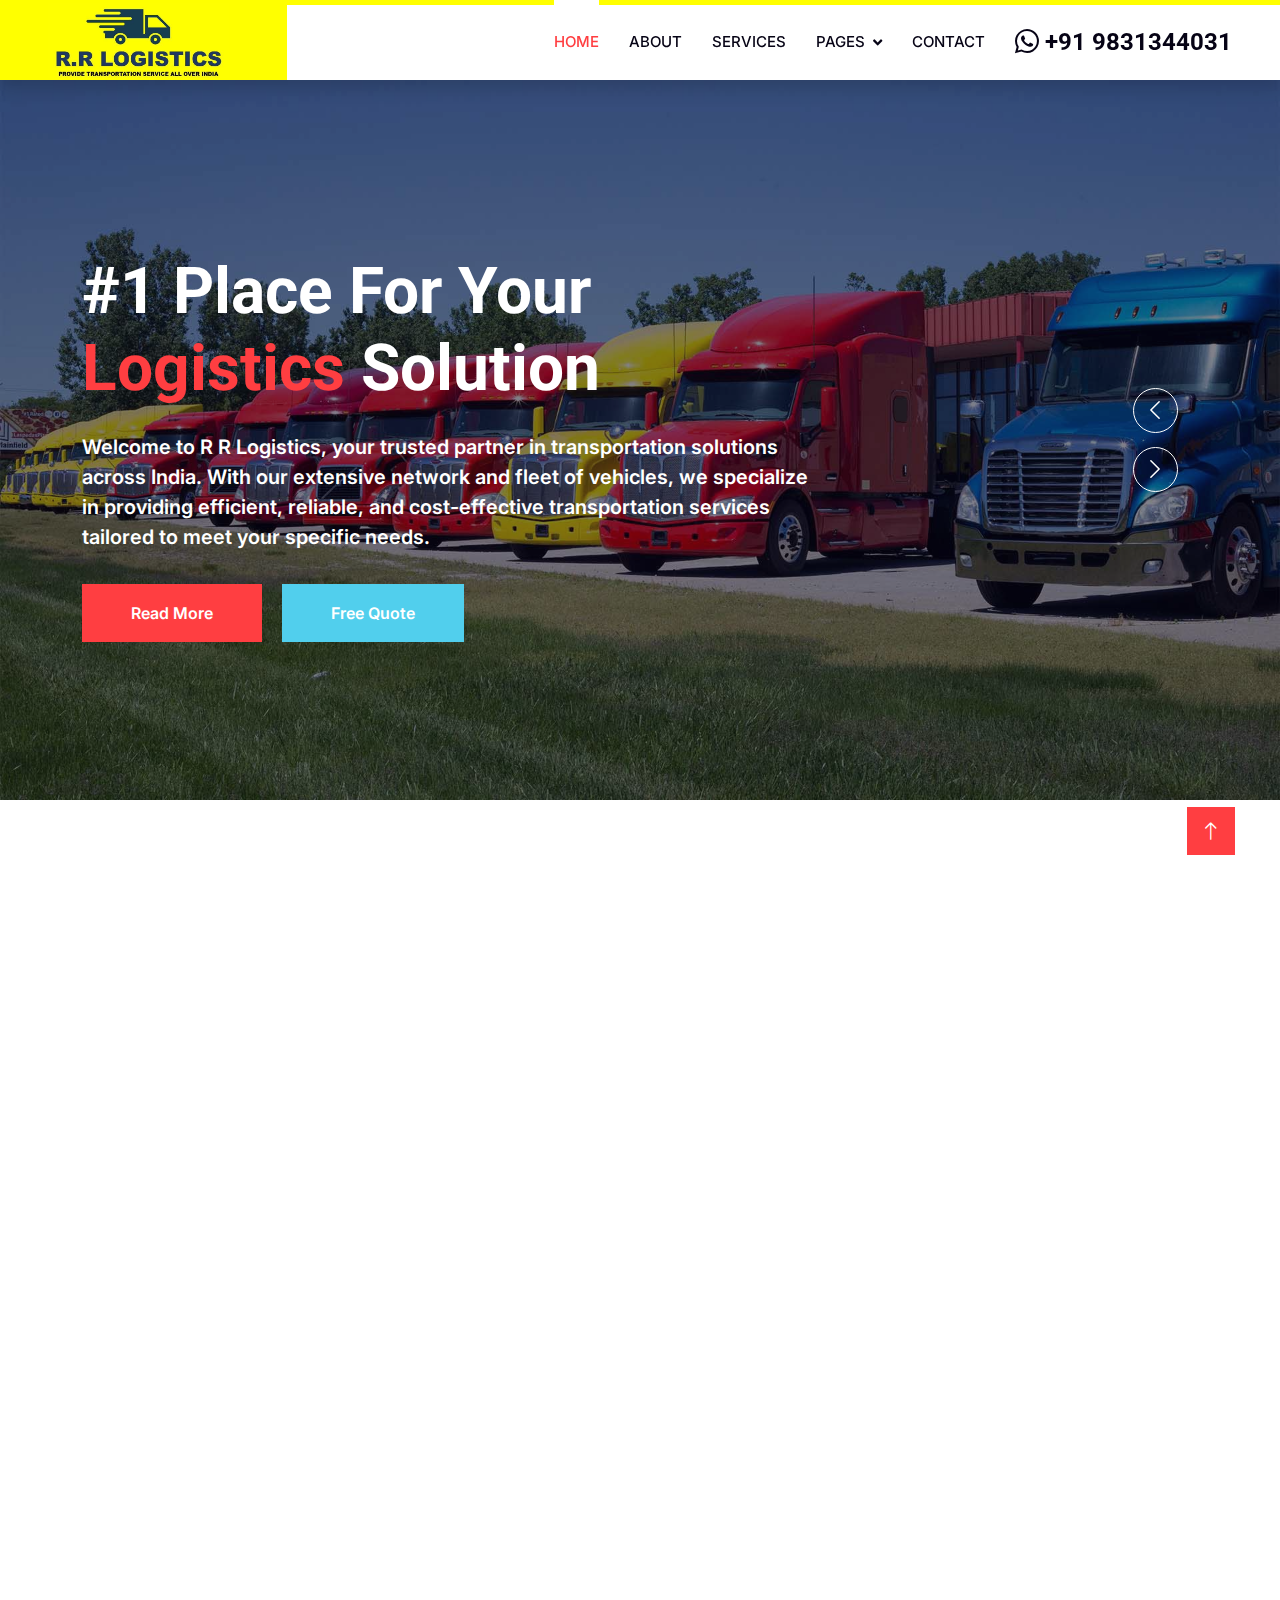
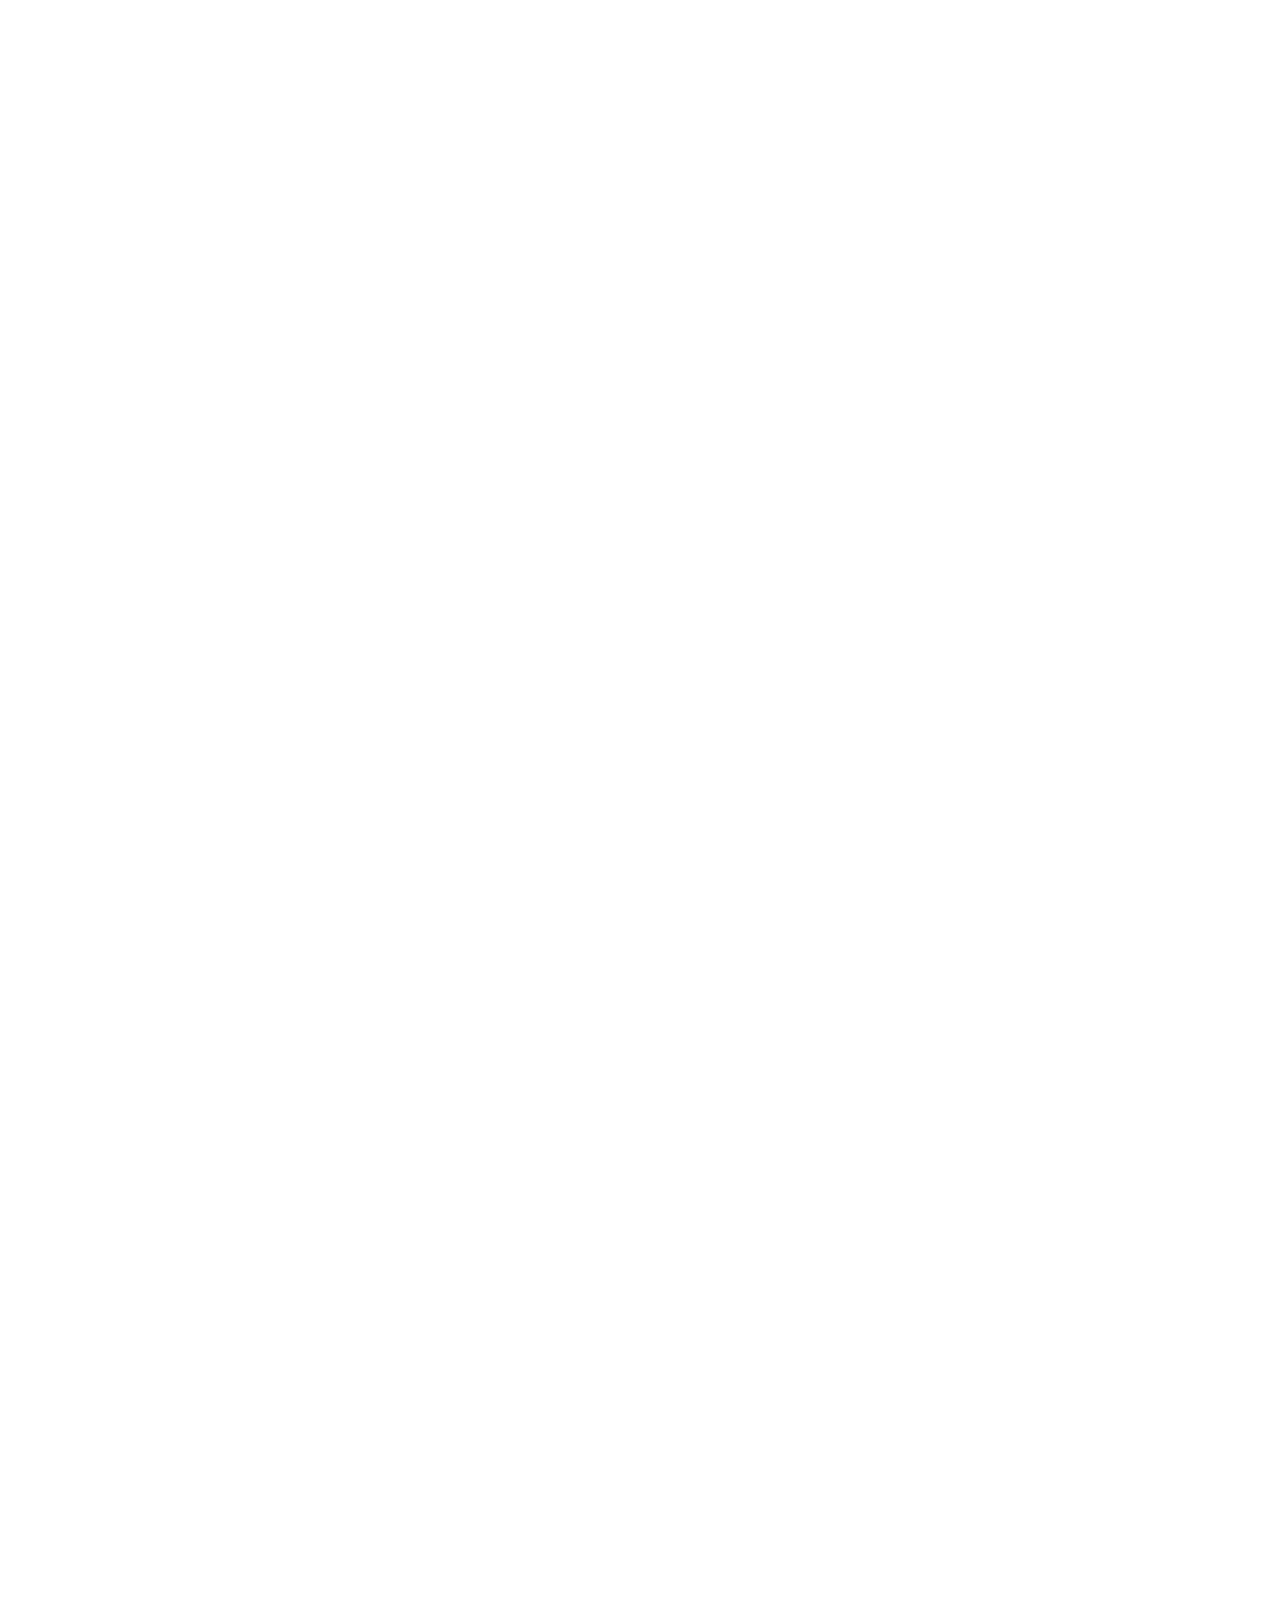
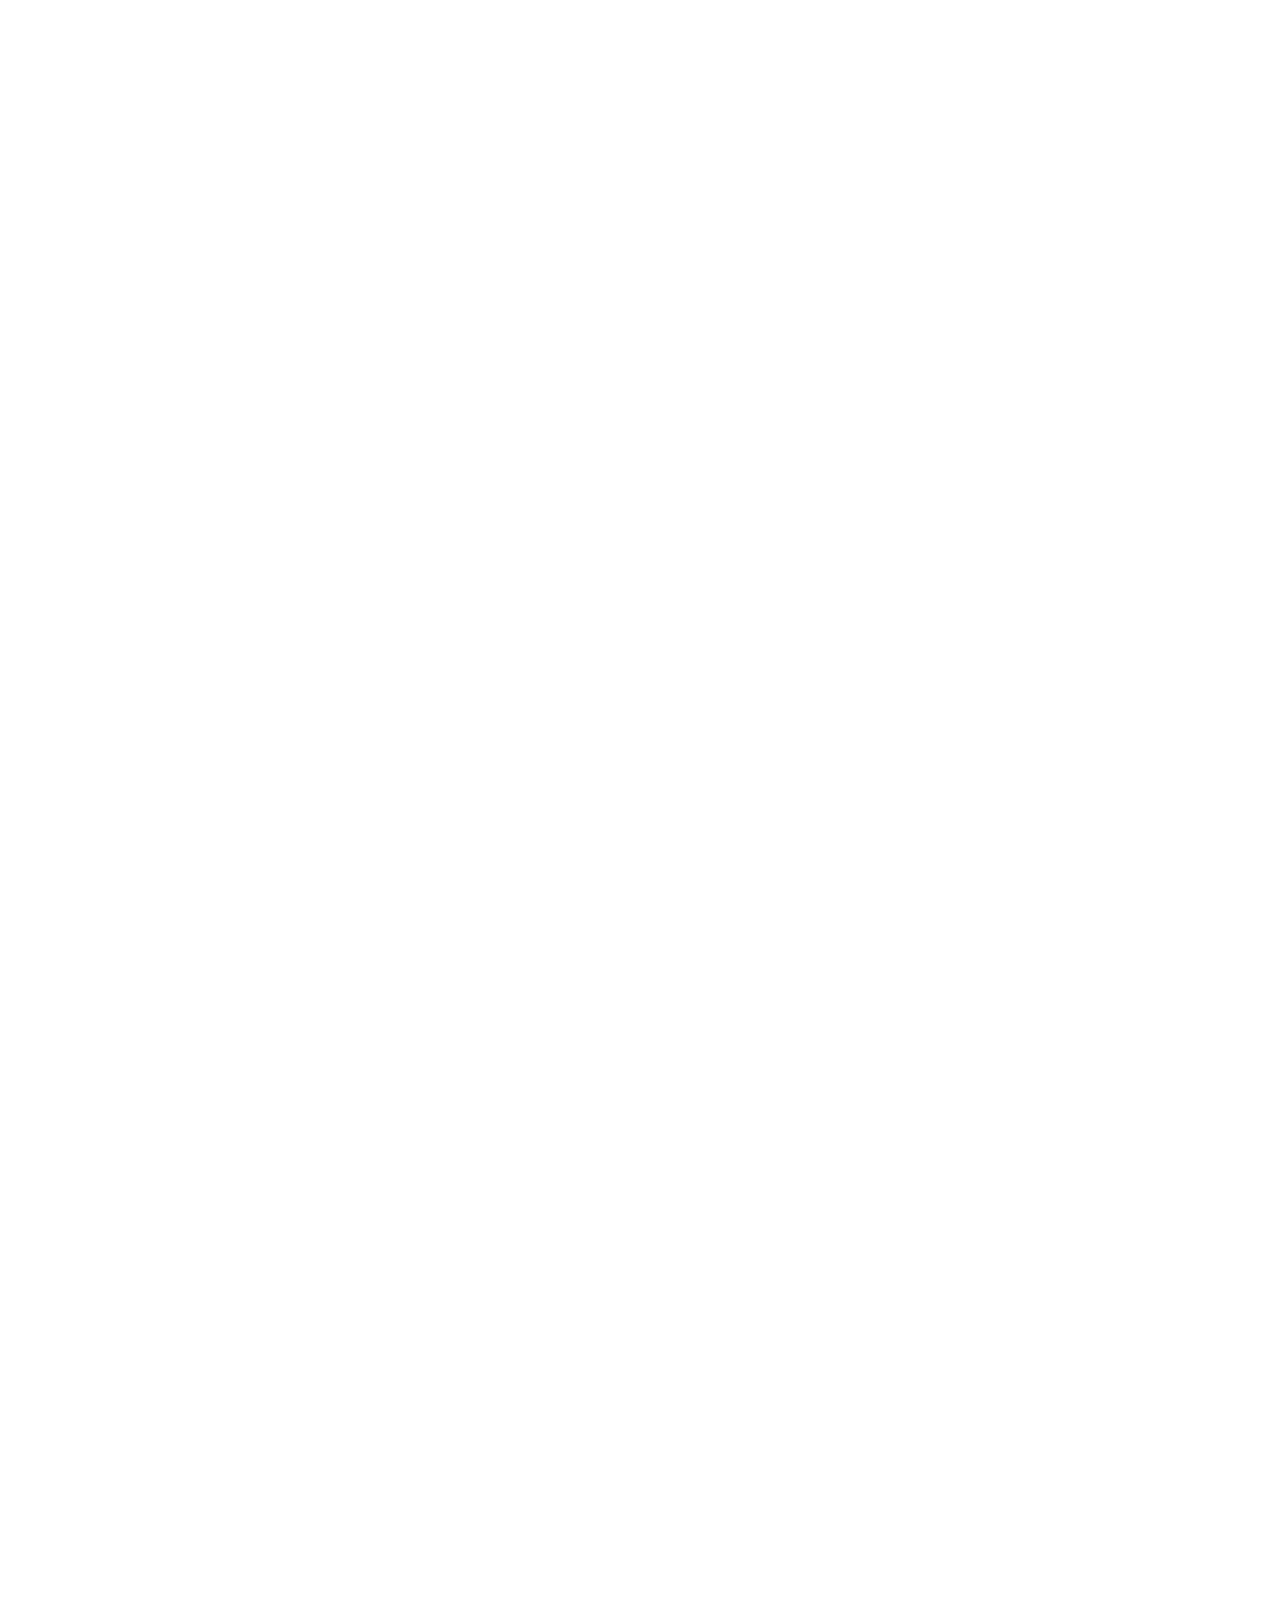
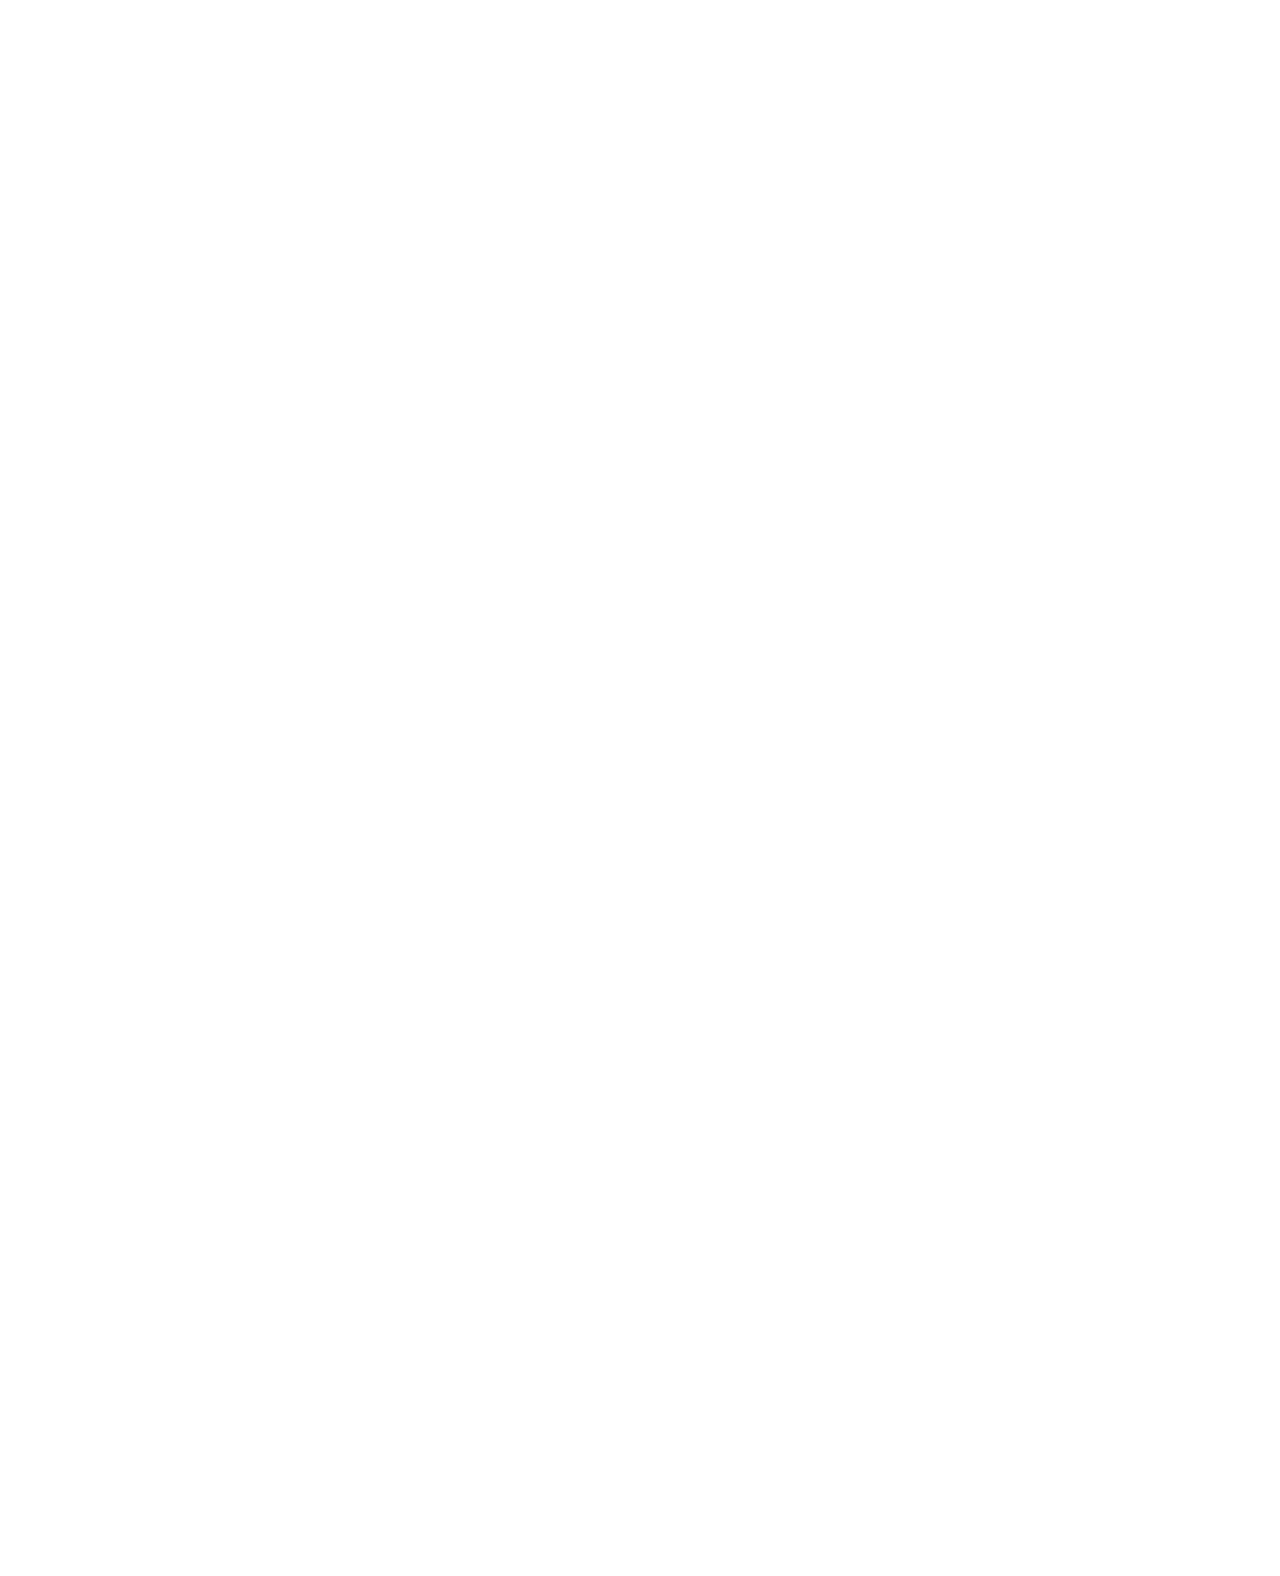
<file: index.html>
<!DOCTYPE html>
<html lang="en">

<head>
    
    <title>R.R LOGISTICS</title>
    <meta name="google-site-verification" content="bNcVy2KXCd1zs9QiQkZlDkwMNKlo3mH5yBMj0_jxBn8" />
    <meta content="width=device-width, initial-scale=1.0" name="viewport">
    <meta content="rrlogistic, r.r logistic, rr logistic, r.rlogistics, rrlogistics, logistic, rr logistics" name="keywords">
    <meta content="logistics" name="description">
    

    <!-- Favicon -->
    <link href="img/favicon.ico" rel="icon">

    <!-- Google Web Fonts -->
    <link rel="preconnect" href="https://fonts.googleapis.com">
    <link rel="preconnect" href="https://fonts.gstatic.com" crossorigin>
    <link href="https://fonts.googleapis.com/css2?family=Inter:wght@400;600&family=Roboto:wght@500;700&display=swap" rel="stylesheet">

    <!-- Icon Font Stylesheet -->
    <link href="https://cdnjs.cloudflare.com/ajax/libs/font-awesome/5.10.0/css/all.min.css" rel="stylesheet">
    <link href="https://cdn.jsdelivr.net/npm/bootstrap-icons@1.4.1/font/bootstrap-icons.css" rel="stylesheet">

    <!-- Libraries Stylesheet -->
    <link href="lib/animate/animate.min.css" rel="stylesheet">
    <link href="lib/owlcarousel/assets/owl.carousel.min.css" rel="stylesheet">

    <!-- Customized Bootstrap Stylesheet -->
    <link href="css/bootstrap.min.css" rel="stylesheet">

    <!-- Template Stylesheet -->
    <link href="css/style.css" rel="stylesheet">
</head>

<body>
    <!-- Spinner Start -->
    <div id="spinner" class="show bg-white position-fixed translate-middle w-100 vh-100 top-50 start-50 d-flex align-items-center justify-content-center">
        <div class="spinner-grow text-primary" style="width: 3rem; height: 3rem;" role="status">
            <span class="sr-only">Loading...</span>
        </div>
    </div>
    <!-- Spinner End -->


    <!-- Navbar Start -->
    <nav class="navbar navbar-expand-lg bg-white navbar-light shadow border-top border-5 border-primary sticky-top p-0">
        <a href="index.html" class="navbar-brand bg-primary d-flex align-items-center px-4 px-lg-5">
            <img src="img/logo.jpeg" alt="">
        </a>
        <button type="button" class="navbar-toggler me-4" data-bs-toggle="collapse" data-bs-target="#navbarCollapse">
            <span class="navbar-toggler-icon"></span>
        </button>
        <div class="collapse navbar-collapse" id="navbarCollapse">
            <div class="navbar-nav ms-auto p-4 p-lg-0">
                <a href="index.html" class="nav-item nav-link active">Home</a>
                <a href="about.html" class="nav-item nav-link">About</a>
                <a href="service.html" class="nav-item nav-link">Services</a>
                <div class="nav-item dropdown">
                    <a href="#" class="nav-link dropdown-toggle" data-bs-toggle="dropdown">Pages</a>
                    <div class="dropdown-menu fade-up m-0">
                        
                        <a href="feature.html" class="dropdown-item">Features</a>
                        <a href="quote.html" class="dropdown-item">Free Quote</a>
                        <a href="team.html" class="dropdown-item">Our Vehicles</a>
                        <a href="testimonial.html" class="dropdown-item">Collaboration</a>
                        <a href="404.html" class="dropdown-item">404 Page</a>
                    </div>
                </div>
                <a href="contact.html" class="nav-item nav-link">Contact</a>
            </div>
            <a href="https://wa.link/7fss4g"><h4 class="m-0 pe-lg-5 d-none d-lg-block"><i class="bi bi-whatsapp"></i>  +91 9831344031</h4></a>
        </div>
    </nav>
    <!-- Navbar End -->


    <!-- Carousel Start -->
    <div class="container-fluid p-0 pb-5">
        <div class="owl-carousel header-carousel position-relative mb-5">
            <div class="owl-carousel-item position-relative">
                <img class="img-fluid" src="img/carousel-2.jpg" alt="">
                <div class="position-absolute top-0 start-0 w-100 h-100 d-flex align-items-center" style="background: rgba(6, 3, 21, .5);">
                    <div class="container">
                        <div class="row justify-content-start">
                            <div class="col-10 col-lg-8">
                                <h5 class="text-white text-uppercase mb-3 animated slideInDown"></h5>
                                <h1 class="display-3 text-white animated slideInDown mb-4">#1 Place For Your <span class="text-primary">Logistics</span> Solution</h1>
                                <p class="fs-5 fw-medium text-white mb-4 pb-2">Welcome to R R Logistics, your trusted partner in transportation solutions across India. With our extensive network and fleet of vehicles, we specialize in providing efficient, reliable, and cost-effective transportation services tailored to meet your specific needs.</p>
                                <a href="about.html" class="btn btn-primary py-md-3 px-md-5 me-3 animated slideInLeft">Read More</a>
                                <a href="quote.html" class="btn btn-secondary py-md-3 px-md-5 animated slideInRight">Free Quote</a>
                            </div>
                        </div>
                    </div>
                </div>
            </div>
            <div class="owl-carousel-item position-relative">
                <img class="img-fluid" src="img/carousel-1.jpg" alt="">
                <div class="position-absolute top-0 start-0 w-100 h-100 d-flex align-items-center" style="background: rgba(6, 3, 21, .5);">
                    <div class="container">
                        <div class="row justify-content-start">
                            <div class="col-10 col-lg-8">
                                <h5 class="text-white text-uppercase mb-3 animated slideInDown"></h5>
                                <h1 class="display-3 text-white animated slideInDown mb-4">#1 Place For Your <span class="text-primary">Transport</span> Solution</h1>
                                <p class="fs-5 fw-medium text-white mb-4 pb-2">Welcome to R R Logistics, your trusted partner in transportation solutions across India. With our extensive network and fleet of vehicles, we specialize in providing efficient, reliable, and cost-effective transportation services tailored to meet your specific needs.</p>
                                <a href="about.html" class="btn btn-primary py-md-3 px-md-5 me-3 animated slideInLeft">Read More</a>
                                <a href="quote.html" class="btn btn-secondary py-md-3 px-md-5 animated slideInRight">Free Quote</a>
                            </div>
                        </div>
                    </div>
                </div>
            </div>
        </div>
    </div>
    <!-- Carousel End -->


    <!-- About Start -->
    <div class="container-fluid overflow-hidden py-5 px-lg-0">
        <div class="container about py-5 px-lg-0">
            <div class="row g-5 mx-lg-0">
                <div class="col-lg-6 ps-lg-0 wow fadeInLeft" data-wow-delay="0.1s" style="min-height: 400px;">
                    <div class="position-relative h-100">
                        <img class="position-absolute img-fluid w-100 h-100" src="img/about.jpg" style="object-fit: cover;" alt="">
                    </div>
                </div>
                <div class="col-lg-6 about-text wow fadeInUp" data-wow-delay="0.3s">
                    <h6 class="text-secondary text-uppercase mb-3">About Us</h6>
                    <h1 class="mb-5">Quick Transport and Logistics Solutions</h1>
                    <p class="mb-5">At Quick Transport and Logistics Solutions, we understand the importance of timely delivery and impeccable service. That's why we utilize cutting-edge technology and strategic planning to streamline operations and optimize routes, ensuring swift and cost-effective transportation solutions for our customers.</p>
                    <div class="row g-4 mb-5">
                        <div class="col-sm-6 wow fadeIn" data-wow-delay="0.5s">
                            <i class="fa fa-globe fa-3x text-primary mb-3"></i>
                            <h5>All India Coverage</h5>
                            <p class="m-0">Our commitment to providing All India Coverage means that no matter where your goods need to go.</p>
                        </div>
                        <div class="col-sm-6 wow fadeIn" data-wow-delay="0.7s">
                            <i class="fa fa-shipping-fast fa-3x text-primary mb-3"></i>
                            <h5>On Time Delivery</h5>
                            <p class="m-0">We have the capabilities and resources to ensure timely and efficient transportation.</p>
                        </div>
                    </div>
                    <a href="about.html" class="btn btn-primary py-3 px-5">Explore More</a>
                </div>
            </div>
        </div>
    </div>
    <!-- About End -->


    <!-- Fact Start -->
    <div class="container-xxl py-5">
        <div class="container py-5">
            <div class="row g-5">
                <div class="col-lg-6 wow fadeInUp" data-wow-delay="0.1s">
                    <h6 class="text-secondary text-uppercase mb-3">Some Facts</h6>
                    <h1 class="mb-5">#1 Place To Manage All Of Your Shipments</h1>
                    <p class="mb-5">Experience the convenience and peace of mind that comes with choosing the #1 place to manage all of your shipments. Choose R.R Logistics for unparalleled reliability, efficiency, and customer satisfaction.</p>
                    <div class="d-flex align-items-center">
                        <a href="https://wa.link/7fss4g"><i class="bi bi-whatsapp fa-2x flex-shrink-0 bg-primary p-3 text-dark"></i></a>
                        <div class="ps-4">
                            <h6>Call for any query!</h6>
                            <h3 class="text-primary m-0">+91 9831344031</h3>
                        </div>
                    </div>
                </div>
                <div class="col-lg-6">
                    <div class="row g-4 align-items-center">
                        <div class="col-sm-6">
                            <div class="bg-dark p-4 mb-4 wow fadeIn" data-wow-delay="0.3s">
                                <i class="fa fa-users fa-2x text-white mb-3"></i>
                                <h2 class="text-white mb-2" data-toggle="counter-up">356217</h2>
                                <p class="text-white mb-0">Happy Clients</p>
                            </div>
                            <div class="bg-secondary p-4 wow fadeIn" data-wow-delay="0.5s">
                                <i class="fa fa-ship fa-2x text-white mb-3"></i>
                                <h2 class="text-white mb-2" data-toggle="counter-up">465321</h2>
                                <p class="text-white mb-0">Complete Shipments</p>
                            </div>
                        </div>
                        <div class="col-sm-6">
                            <div class="bg-success p-4 wow fadeIn" data-wow-delay="0.7s">
                                <i class="fa fa-star fa-2x text-white mb-3"></i>
                                <h2 class="text-white mb-2" data-toggle="counter-up">1953</h2>
                                <p class="text-white mb-0">Customer Reviews</p>
                            </div>
                        </div>
                    </div>
                </div>
            </div>
        </div>
    </div>
    <!-- Fact End -->


    <!-- Service Start -->
    <div class="container-xxl py-5">
        <div class="container py-5">
            <div class="text-center wow fadeInUp" data-wow-delay="0.1s">
                <h6 class="text-secondary text-uppercase">Our Services</h6>
                <h1 class="mb-5">Explore Our Services</h1>
            </div>
            <div class="row g-4">
                <div class="col-md-6 col-lg-4 wow fadeInUp" data-wow-delay="0.3s">
                    <div class="service-item p-4">
                        <div class="overflow-hidden mb-4">
                            <img class="img-fluid" src="img/service-3.jpg" alt="">
                        </div>
                        <h4 class="mb-3">Road Freight</h4>
                        <p>R.R Logistics offers comprehensive road freight services designed to meet the diverse transportation needs of our clients.</p>
                        <a class="btn-slide mt-2" href=""><i class="fa fa-arrow-right"></i><span>Read More</span></a>
                    </div>
                </div>
                <div class="col-md-6 col-lg-4 wow fadeInUp" data-wow-delay="0.5s">
                    <div class="service-item p-4">
                        <div class="overflow-hidden mb-4">
                            <img class="img-fluid" src="img/service-6.jpg" alt="">
                        </div>
                        <h4 class="mb-3">Warehouse Solutions</h4>
                        <p>Partner with R.R Logistics for comprehensive warehouse solutions that enhance efficiency, reduce costs, and drive success for your business.</p>
                        <a class="btn-slide mt-2" href=""><i class="fa fa-arrow-right"></i><span>Read More</span></a>
                    </div>
                </div>
                <div class="col-md-6 col-lg-4 wow fadeInUp" data-wow-delay="0.7s">
                    <div class="service-item p-4">
                        <div class="overflow-hidden mb-4">
                            <img class="img-fluid" src="img/service-4.jpg" alt="">
                        </div>
                        <h4 class="mb-3">Train Freight</h4>
                        <p>R.R Logistics provides efficient and reliable train freight services to meet your cargo transportation needs.</p>
                        <a class="btn-slide mt-2" href=""><i class="fa fa-arrow-right"></i><span>Read More</span></a>
                    </div>
                </div>
                <div class="col-md-6 col-lg-4 wow fadeInUp" data-wow-delay="0.3s">
                    <div class="service-item p-4">
                        <div class="overflow-hidden mb-4">
                            <img class="img-fluid" src="img/service-1.jpg" alt="">
                        </div>
                        <h4 class="mb-3">Air Freight</h4>
                        <p>R.R Logistics offers premium air freight services to ensure the swift and secure transportation of your cargo to destinations worldwide.</p>
                        <a class="btn-slide mt-2" href=""><i class="fa fa-arrow-right"></i><span>Read More</span></a>
                    </div>
                </div>
                <div class="col-md-6 col-lg-4 wow fadeInUp" data-wow-delay="0.5s">
                    <div class="service-item p-4">
                        <div class="overflow-hidden mb-4">
                            <img class="img-fluid" src="img/service-5.jpg" alt="">
                        </div>
                        <h4 class="mb-3">Customs Clearance</h4>
                        <p>R.R Logistics offers comprehensive customs clearance services to facilitate smooth and hassle-free import and export operations for your business.</p>
                        <a class="btn-slide mt-2" href=""><i class="fa fa-arrow-right"></i><span>Read More</span></a>
                    </div>
                </div>
                <div class="col-md-6 col-lg-4 wow fadeInUp" data-wow-delay="0.7s">
                    <div class="service-item p-4">
                        <div class="overflow-hidden mb-4">
                            <img class="img-fluid" src="img/service-2.jpg" alt="">
                        </div>
                        <h4 class="mb-3">Ocean Freight</h4>
                        <p>R.R Logistics offers comprehensive ocean freight services to meet your global shipping needs with reliability and cost-effectiveness.</p>
                        <a class="btn-slide mt-2" href=""><i class="fa fa-arrow-right"></i><span>Read More</span></a>
                    </div>
                </div>
            </div>
        </div>
    </div>
    <!-- Service End -->


    <!-- Feature Start -->
    <div class="container-fluid overflow-hidden py-5 px-lg-0">
        <div class="container feature py-5 px-lg-0">
            <div class="row g-5 mx-lg-0">
                <div class="col-lg-6 feature-text wow fadeInUp" data-wow-delay="0.1s">
                    <h6 class="text-secondary text-uppercase mb-3">Our Features</h6>
                    <h1 class="mb-5">We Are Trusted Logistics Company Since 2004</h1>
                    <div class="d-flex mb-5 wow fadeInUp" data-wow-delay="0.3s">
                        <i class="fa fa-globe text-primary fa-3x flex-shrink-0"></i>
                        <div class="ms-4">
                            <h5>All India Service</h5>
                            <p class="mb-0">R.R Logistics proudly offers an extensive All India service to cater to your diverse logistics needs across the entire nation.</p>
                        </div>
                    </div>
                    <div class="d-flex mb-5 wow fadeIn" data-wow-delay="0.5s">
                        <i class="fa fa-shipping-fast text-primary fa-3x flex-shrink-0"></i>
                        <div class="ms-4">
                            <h5>On Time Delivery</h5>
                            <p class="mb-0">At R.R Logistics, we understand the critical importance of timely delivery for your business operations.</p>
                        </div>
                    </div>
                    <div class="d-flex mb-0 wow fadeInUp" data-wow-delay="0.7s">
                        <i class="fa fa-headphones text-primary fa-3x flex-shrink-0"></i>
                        <div class="ms-4">
                            <h5>24/7 Telephone Support</h5>
                            <p class="mb-0">With our 24/7 telephone support, you can count on timely assistance and guidance whenever you need it, ensuring that your logistics experience with R.R Logistics is smooth, efficient, and stress-free.</p>
                        </div>
                    </div>
                </div>
                <div class="col-lg-6 pe-lg-0 wow fadeInRight" data-wow-delay="0.1s" style="min-height: 400px;">
                    <div class="position-relative h-100">
                        <img class="position-absolute img-fluid w-100 h-100" src="img/feature.jpg" style="object-fit: cover;" alt="">
                    </div>
                </div>
            </div>
        </div>
    </div>
    <!-- Feature End -->


    <!-- Quote Start -->
    <div class="container-xxl py-5">
        <div class="container py-5">
            <div class="row g-5 align-items-center">
                <div class="col-lg-5 wow fadeInUp" data-wow-delay="0.1s">
                    <h6 class="text-secondary text-uppercase mb-3">Get A Quote</h6>
                    <h1 class="mb-5">Request A Free Qoute!</h1>
                    <p class="mb-5">Don't delay! Contact us now to get started on optimizing your logistics and enjoying the benefits of partnering with R.R Logistics. We look forward to serving you!</p>
                    <div class="d-flex align-items-center">
                        <a href="https://wa.link/7fss4g"><i class="bi bi-whatsapp fa-2x flex-shrink-0 bg-primary p-3 text-dark"></i></a>
                        <div class="ps-4">
                            <h6>Call for any query!</h6>
                            <h3 class="text-primary m-0">+91 9831344031</h3>
                        </div>
                    </div>
                </div>
                <div class="col-lg-7">
                    <div class="bg-light text-center p-5 wow fadeIn" data-wow-delay="0.5s">
                        <form>
                            <div class="row g-3">
                                <div class="col-12 col-sm-6">
                                    <input type="text" class="form-control border-0" placeholder="Your Name" style="height: 55px;">
                                </div>
                                <div class="col-12 col-sm-6">
                                    <input type="email" class="form-control border-0" placeholder="Your Email" style="height: 55px;">
                                </div>
                                <div class="col-12 col-sm-6">
                                    <input type="text" class="form-control border-0" placeholder="Your Mobile" style="height: 55px;">
                                </div>
                                <div class="col-12 col-sm-6">
                                    <select class="form-select border-0" style="height: 55px;">
                                        <option selected>Select A Freight</option>
                                        <option value="1">Freight 1</option>
                                        <option value="2">Freight 2</option>
                                        <option value="3">Freight 3</option>
                                        <option value="4">Freight 4</option>
                                        <option value="5">Freight 5</option>
                                        <option value="6">Freight 6</option>
                                    </select>
                                </div>
                                <div class="col-12">
                                    <textarea class="form-control border-0" placeholder="Special Note"></textarea>
                                </div>
                                <div class="col-12">
                                    <button class="btn btn-primary w-100 py-3" type="submit">Submit</button>
                                </div>
                            </div>
                        </form>
                    </div>
                </div>
            </div>
        </div>
    </div>
    <!-- Quote End -->


    <!-- Team Start -->
    <div class="container-xxl py-5">
        <div class="container py-5">
            <div class="text-center wow fadeInUp" data-wow-delay="0.1s">
                <h6 class="text-secondary text-uppercase">Our Vehicles</h6>
                <h1 class="mb-5">Our Services</h1>
            </div>
            <div class="row g-4 justify-content-center"> <!-- Center the cards -->
                <div class="col-lg-3 col-md-6 wow fadeInUp" data-wow-delay="0.3s">
                    <div class="team-item p-4">
                        <div class="overflow-hidden mb-4">
                            <img class="img-fluid" src="img/Tata 407.jpg" alt="">
                        </div>
                        <h5 class="mb-0">Tata 407</h5>
                        <p>Tata 407</p>
                        <div class="btn-slide mt-1">
                            <a class="btn-slide mt-2" href="https://light-trucks.tatamotors.com/light-trucks/lcv-diesel-trucks/4-tonne-trucks/tata-407-gold-29-wb-overview.aspx"><i class="fa fa-arrow-right"></i><span>Read More</span></a>
                        </div>
                    </div>
                </div>
                <div class="col-lg-3 col-md-6 wow fadeInUp" data-wow-delay="0.5s">
                    <div class="team-item p-4">
                        <div class="overflow-hidden mb-4">
                            <img class="img-fluid" src="img/Tata 709.jpg" alt="">
                        </div>
                        <h5 class="mb-0">Tata 709</h5>
                        <p>Tata 709</p>
                        <div class="btn-slide mt-1">
                            <a class="btn-slide mt-2" href="https://light-trucks.tatamotors.com/light-trucks/lcv-cng-trucks/7-tonne-trucks/tata-709-g-lpt-overview.aspx"><i class="fa fa-arrow-right"></i><span>Read More</span></a>
                            
                        </div>
                    </div>
                </div>
                <div class="col-lg-3 col-md-6 wow fadeInUp" data-wow-delay="0.7s">
                    <div class="team-item p-4">
                        <div class="overflow-hidden mb-4">
                            <img class="img-fluid" src="img/Tata v30.jpg" alt="">
                        </div>
                        <h5 class="mb-0">Tata V30</h5>
                        <p>Tata V30</p>
                        <div class="btn-slide mt-1">
                            <a class="btn-slide mt-2" href="https://smalltrucks.tatamotors.com/product/intra/tata-intra-v30"><i class="fa fa-arrow-right"></i><span>Read More</span></a>
                            
                        </div>
                    </div>
                </div>
                <div class="col-lg-3 col-md-6 wow fadeInUp" data-wow-delay="0.9s">
                    <div class="team-item p-4">
                        <div class="overflow-hidden mb-4">
                            <img class="img-fluid" src="img/Tata ace_.jpg" alt="">
                        </div>
                        <h5 class="mb-0">Tata ACE</h5>
                        <p>Tata ACE</p>
                        <div class="btn-slide mt-1">
                            <a class="btn-slide mt-2" href="https://smalltrucks.tatamotors.com/tata-ace"><i class="fa fa-arrow-right"></i><span>Read More</span></a>
                            
                        </div>
                    </div>
                </div>
            </div>
        </div>
    </div>


<!-- Testimonial Start -->

        <div class="text-center wow fadeInUp" data-wow-delay="0.1s">
            <h6 class="text-secondary text-uppercase">Clients</h6>
            <h1 class="mb-0">Our Clients!</h1>
        </div>
            <div class="slider wow fadeInRight" data-wow-delay="0.5s">
                <div class="slide-track">
                    <!-- Content from all sliders -->
                    <div class="slide">
                        <img src="img/apllo.png" height="80" width="250" alt="" />
                    </div>
                    <div class="slide" dara data-wow-delay="0.1s">
                        <img src="img/lg.png" height="100" width="250" alt="" />
                    </div>
                    <div class="slide">
                        <img src="img/daikin.png" height="80" width="250" alt="" />
                    </div>
                    <div class="slide">
                        <img src="img/udaan.gif" height="100" width="250" alt="" />
                    </div>
                    <div class="slide">
                        <img src="img/apllo.png" height="80" width="250" alt="" />
                    </div>
                    <div class="slide">
                        <img src="img/lg.png" height="100" width="250" alt="" />
                    </div>
                    <div class="slide">
                        <img src="img/daikin.png" height="80" width="250" alt="" />
                    </div>
                    <div class="slide">
                        <img src="img/udaan.gif" height="100" width="250" alt="" />
                    </div>
                    <div class="slide">
                        <img src="img/apllo.png" height="80" width="250" alt="" />
                    </div>
                    <div class="slide" dara data-wow-delay="0.1s">
                        <img src="img/lg.png" height="100" width="250" alt="" />
                    </div>
                    <div class="slide">
                        <img src="img/daikin.png" height="80" width="250" alt="" />
                    </div>
                    <div class="slide">
                        <img src="img/udaan.gif" height="100" width="250" alt="" />
                    </div>
                    <div class="slide">
                        <img src="img/apllo.png" height="80" width="250" alt="" />
                    </div>
                    <div class="slide" dara data-wow-delay="0.1s">
                        <img src="img/lg.png" height="100" width="250" alt="" />
                    </div>
                    <!-- End of combined content -->
                </div>
            </div>
        </div>


    
 <!-- Testimonial End -->

    <!-- Footer Start -->
    <div class="container-fluid bg-dark text-light footer pt-5 wow fadeIn" data-wow-delay="0.1s" style="margin-top: 6rem;">
        <div class="container py-5">
            <div class="row g-5">
                <div class="col-lg-3 col-md-6">
                    <h4 class="text-light mb-4">Address</h4>
                    <p class="mb-2"><i class="fa fa-map-marker-alt me-3"></i>SH 2, Bamunari, Mollaber Village, Bamunari, West Benga</p>
                    <p class="mb-2"><i class="fa fa-phone-alt me-3"></i>+91 9831344031</p>
                    <p class="mb-2"><i class="fa fa-envelope me-3"></i>sukanta.bkp007@gmail.com</p>
                    <div class="d-flex pt-2">
                        <a class="btn btn-outline-light btn-social" href="https://www.instagram.com/rrlogistics_0?igsh=YjkxcjRtZTZhZHUx"><i class="fab fa-instagram"></i></a>
                        <a class="btn btn-outline-light btn-social" href="https://www.facebook.com/profile.php?id=61557346078390&mibextid=ZbWKwL"><i class="fab fa-facebook-f"></i></a>
                        
                        <a class="btn btn-outline-light btn-social" href="https://www.linkedin.com/company/r-r-logistics-t/"><i class="fab fa-linkedin-in"></i></a>
                    </div>
                </div>
                <div class="col-lg-3 col-md-6">
                    <h4 class="text-light mb-4">Services</h4>
                    <a class="btn btn-link" href="service.html">Air Freight</a>
                    <a class="btn btn-link" href="service.html">Sea Freight</a>
                    <a class="btn btn-link" href="service.html">Road Freight</a>
                    <a class="btn btn-link" href="service.html">Logistic Solutions</a>
                    <a class="btn btn-link" href="service.html">Industry solutions</a>
                </div>
                <div class="col-lg-3 col-md-6">
                    <h4 class="text-light mb-4">Quick Links</h4>
                    <a class="btn btn-link" href="about.html">About Us</a>
                    <a class="btn btn-link" href="contact.html">Contact Us</a>
                    <a class="btn btn-link" href="service.html">Our Services</a>
                    <a class="btn btn-link" href="">Terms & Condition</a>
                    <a class="btn btn-link" href="team.html">Support</a>
                </div>
                <div class="col-lg-3 col-md-6">
                    <h4 class="text-light mb-4">Newsletter</h4>
                    <p></p>
                    <div class="position-relative mx-auto" style="max-width: 400px;">
                        <input class="form-control border-0 w-100 py-3 ps-4 pe-5" type="text" placeholder="Your email">
                        <button type="button" class="btn btn-primary py-2 position-absolute top-0 end-0 mt-2 me-2">SignUp</button>
                    </div>
                </div>
            </div>
        </div>
        <div class="container">
            <div class="copyright">
                <div class="row">
                    <div class="col-md-6 text-center text-md-start mb-3 mb-md-0">
                        &copy; <a class="border-bottom" href="#">R.R LOGISTICS</a>, All Right Reserved.
                    </div>
                    <div class="col-md-6 text-center text-md-end">
                        
                        Created By <a class="border-bottom" href="https://www.linkedin.com/in/subhradeep-bhattacharya/">Subhradeep Bhattacharta</a>
                    </div>
                </div>
            </div>
        </div>
    </div>
    <!-- Footer End -->


    <!-- Back to Top -->
    <a href="#" class="btn btn-lg btn-primary btn-lg-square rounded-0 back-to-top"><i class="bi bi-arrow-up"></i></a>


    <!-- JavaScript Libraries -->
    <script src="https://code.jquery.com/jquery-3.4.1.min.js"></script>
    <script src="https://cdn.jsdelivr.net/npm/bootstrap@5.0.0/dist/js/bootstrap.bundle.min.js"></script>
    <script src="lib/wow/wow.min.js"></script>
    <script src="lib/easing/easing.min.js"></script>
    <script src="lib/waypoints/waypoints.min.js"></script>
    <script src="lib/counterup/counterup.min.js"></script>
    <script src="lib/owlcarousel/owl.carousel.min.js"></script>


    <!-- Javascript -->
    <script src="js/main.js"></script>
    
</body>

</html>
</file>
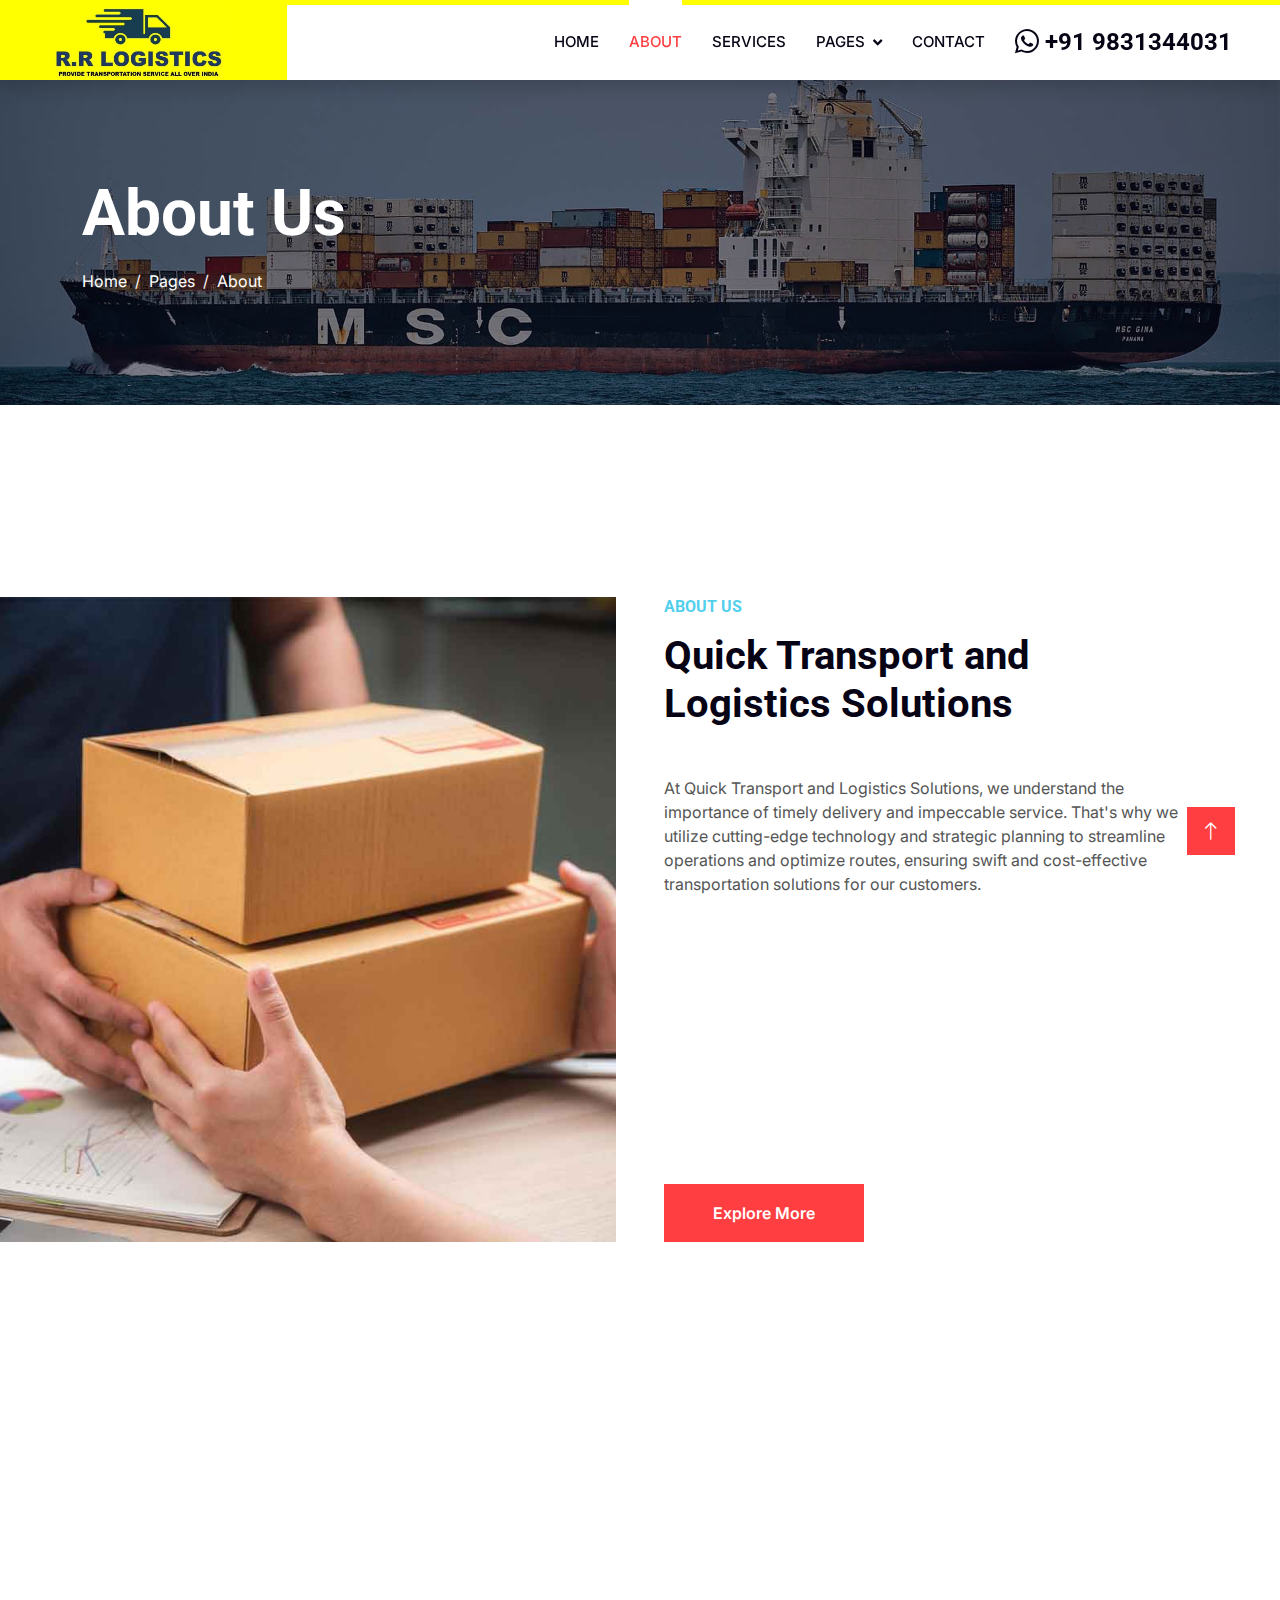
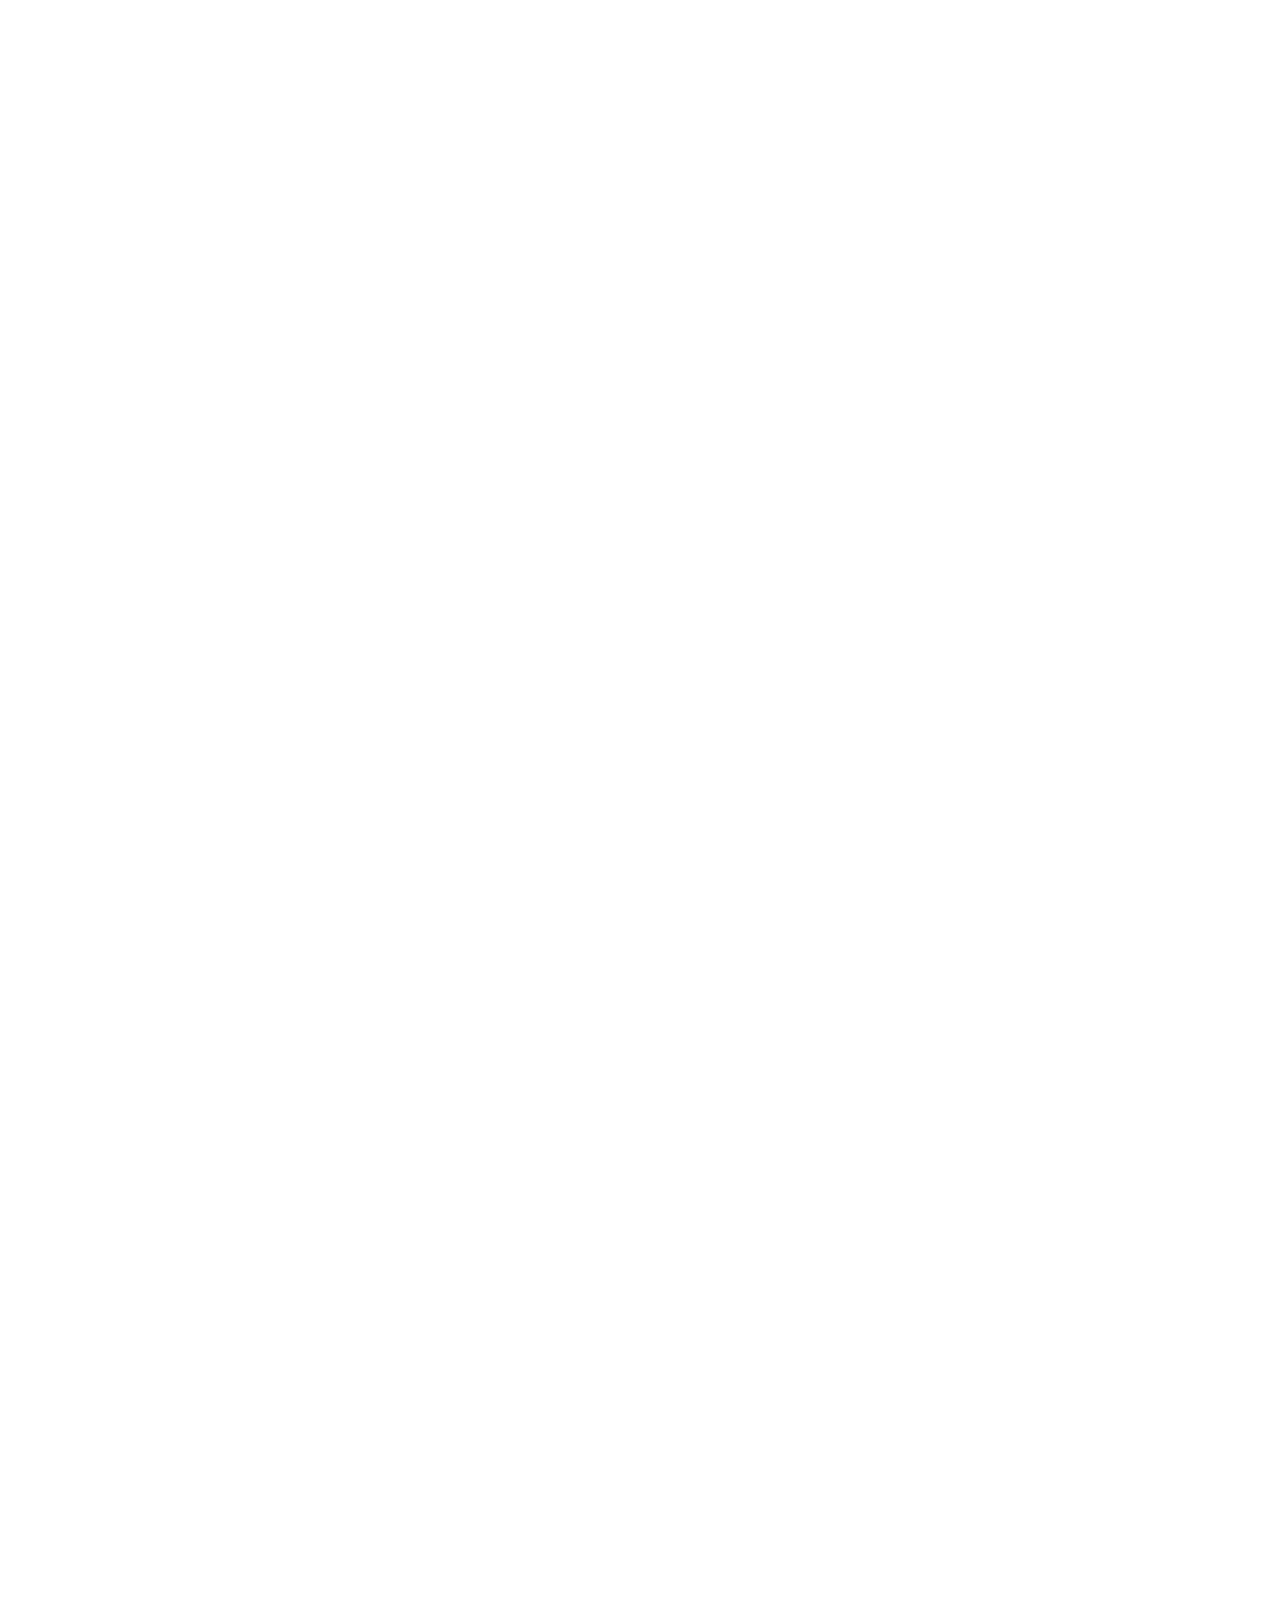
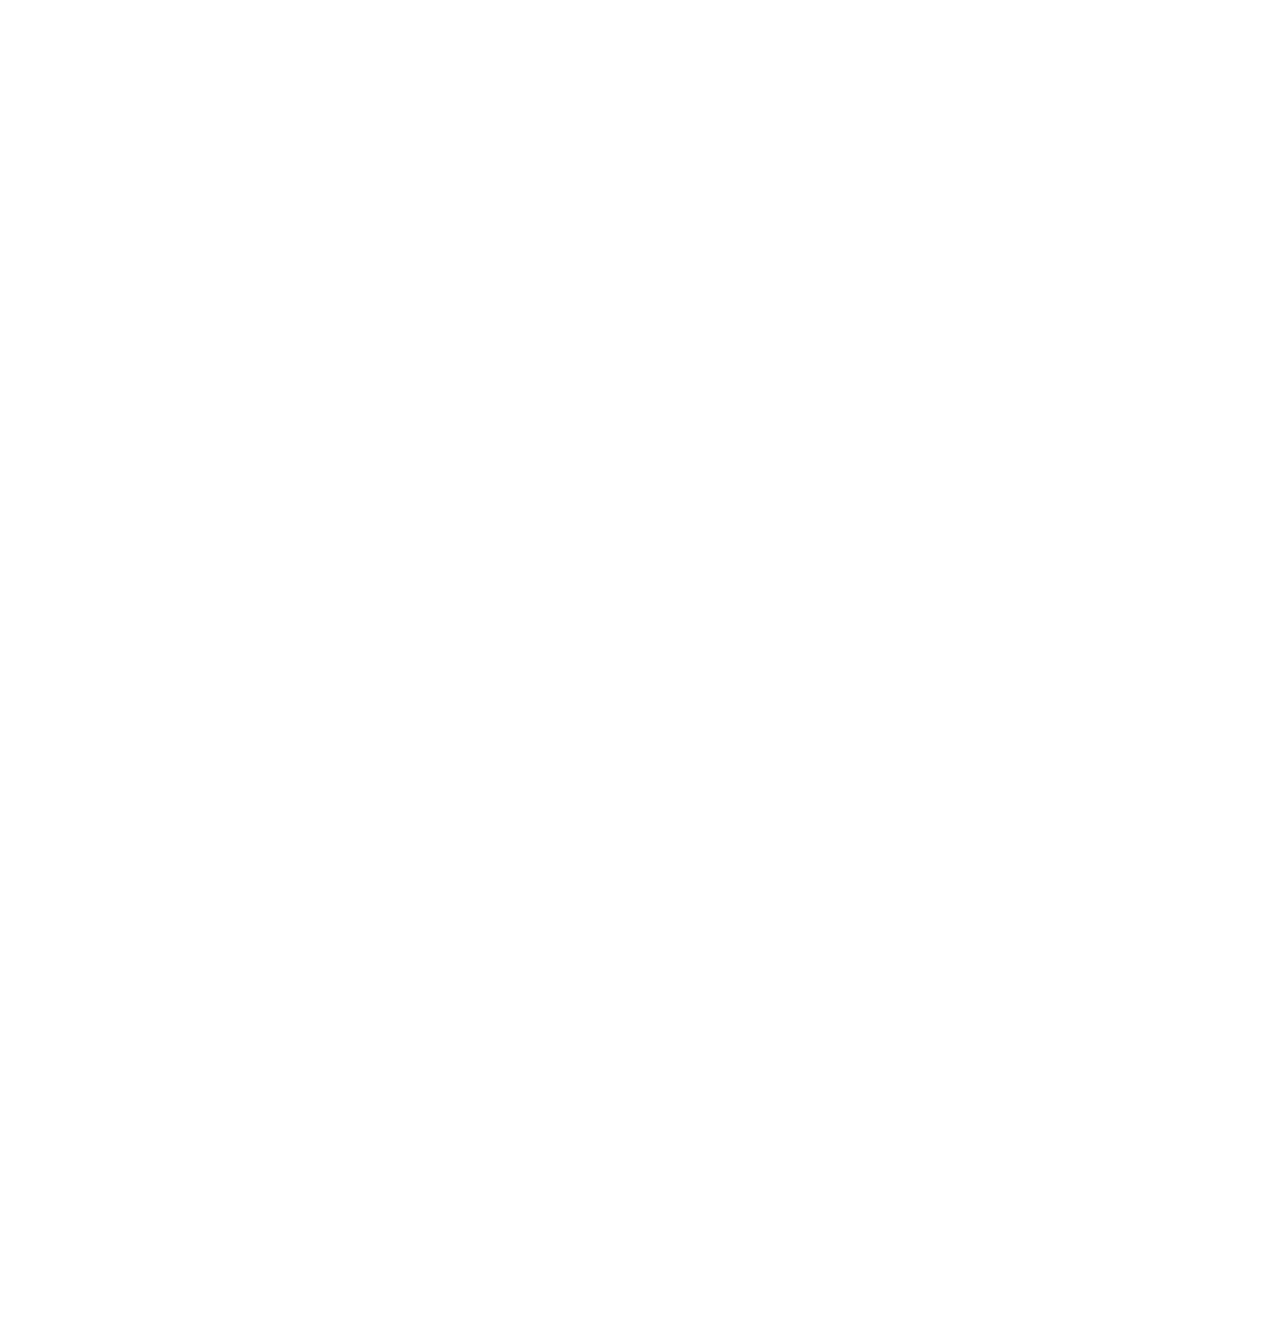
<file: about.html>
<!DOCTYPE html>
<html lang="en">

<head>
    <meta charset="utf-8">
    <title>R.R LOGISTICS</title>
    <meta content="width=device-width, initial-scale=1.0" name="viewport">
    <meta content="" name="keywords">
    <meta content="" name="description">
    <meta name="google-site-verification" content="bNcVy2KXCd1zs9QiQkZlDkwMNKlo3mH5yBMj0_jxBn8" />

    <!-- Favicon -->
    <link href="img/favicon.ico" rel="icon">

    <!-- Google Web Fonts -->
    <link rel="preconnect" href="https://fonts.googleapis.com">
    <link rel="preconnect" href="https://fonts.gstatic.com" crossorigin>
    <link href="https://fonts.googleapis.com/css2?family=Inter:wght@400;600&family=Roboto:wght@500;700&display=swap" rel="stylesheet">

    <!-- Icon Font Stylesheet -->
    <link href="https://cdnjs.cloudflare.com/ajax/libs/font-awesome/5.10.0/css/all.min.css" rel="stylesheet">
    <link href="https://cdn.jsdelivr.net/npm/bootstrap-icons@1.4.1/font/bootstrap-icons.css" rel="stylesheet">
    <link rel="stylesheet" href="https://cdnjs.cloudflare.com/ajax/libs/font-awesome/5.15.4/css/all.min.css" integrity="sha512-KyVpc3D5Cw1h5c0o/LPZJUTN4X+YMSMUkia4HZWBjs8s2BAuJQzYj9E5v10qt7dRGdJb5a2yIwqMk/0R/+tGqQ==" crossorigin="anonymous" referrerpolicy="no-referrer" />

    <!-- Libraries Stylesheet -->
    <link href="lib/animate/animate.min.css" rel="stylesheet">
    <link href="lib/owlcarousel/assets/owl.carousel.min.css" rel="stylesheet">

    <!-- Customized Bootstrap Stylesheet -->
    <link href="css/bootstrap.min.css" rel="stylesheet">

    <!-- Template Stylesheet -->
    <link href="css/style.css" rel="stylesheet">
</head>

<body>
    <!-- Spinner Start -->
    <div id="spinner" class="show bg-white position-fixed translate-middle w-100 vh-100 top-50 start-50 d-flex align-items-center justify-content-center">
        <div class="spinner-grow text-primary" style="width: 3rem; height: 3rem;" role="status">
            <span class="sr-only"></span>
        </div>
    </div>
    <!-- Spinner End -->


    <!-- Navbar Start -->
    <nav class="navbar navbar-expand-lg bg-white navbar-light shadow border-top border-5 border-primary sticky-top p-0">
        <a href="index.html" class="navbar-brand bg-primary d-flex align-items-center px-4 px-lg-5">
            <img src="img/logo.jpeg" alt="">
        </a>
        <button type="button" class="navbar-toggler me-4" data-bs-toggle="collapse" data-bs-target="#navbarCollapse">
            <span class="navbar-toggler-icon"></span>
        </button>
        <div class="collapse navbar-collapse" id="navbarCollapse">
            <div class="navbar-nav ms-auto p-4 p-lg-0">
                <a href="index.html" class="nav-item nav-link">Home</a>
                <a href="about.html" class="nav-item nav-link active">About</a>
                <a href="service.html" class="nav-item nav-link">Services</a>
                <div class="nav-item dropdown">
                    <a href="#" class="nav-link dropdown-toggle" data-bs-toggle="dropdown">Pages</a>
                    <div class="dropdown-menu fade-up m-0">
                        
                        <a href="feature.html" class="dropdown-item">Features</a>
                        <a href="quote.html" class="dropdown-item">Free Quote</a>
                        <a href="team.html" class="dropdown-item">Our Vehicles</a>
                        <a href="testimonial.html" class="dropdown-item">Collaboration</a>
                        <a href="404.html" class="dropdown-item">404 Page</a>
                    </div>
                </div>
                <a href="contact.html" class="nav-item nav-link">Contact</a>
            </div>
            <a href="https://wa.link/7fss4g"><h4 class="m-0 pe-lg-5 d-none d-lg-block"><i class="bi bi-whatsapp"></i>  +91 9831344031</h4></a>
        </div>
    </nav>
    <!-- Navbar End -->


    <!-- Page Header Start -->
    <div class="container-fluid page-header py-5" style="margin-bottom: 6rem;">
        <div class="container py-5">
            <h1 class="display-3 text-white mb-3 animated slideInDown">About Us</h1>
            <nav aria-label="breadcrumb animated slideInDown">
                <ol class="breadcrumb">
                    <li class="breadcrumb-item"><a class="text-white" href="#">Home</a></li>
                    <li class="breadcrumb-item"><a class="text-white" href="#">Pages</a></li>
                    <li class="breadcrumb-item text-white active" aria-current="page">About</li>
                </ol>
            </nav>
        </div>
    </div>
    <!-- Page Header End -->


    <!-- About Start -->
    <div class="container-fluid overflow-hidden py-5 px-lg-0">
        <div class="container about py-5 px-lg-0">
            <div class="row g-5 mx-lg-0">
                <div class="col-lg-6 ps-lg-0 wow fadeInLeft" data-wow-delay="0.1s" style="min-height: 400px;">
                    <div class="position-relative h-100">
                        <img class="position-absolute img-fluid w-100 h-100" src="img/about.jpg" style="object-fit: cover;" alt="">
                    </div>
                </div>
                <div class="col-lg-6 about-text wow fadeInUp" data-wow-delay="0.3s">
                    <h6 class="text-secondary text-uppercase mb-3">About Us</h6>
                    <h1 class="mb-5">Quick Transport and Logistics Solutions</h1>
                    <p class="mb-5">At Quick Transport and Logistics Solutions, we understand the importance of timely delivery and impeccable service. That's why we utilize cutting-edge technology and strategic planning to streamline operations and optimize routes, ensuring swift and cost-effective transportation solutions for our customers.</p>
                    <div class="row g-4 mb-5">
                        <div class="col-sm-6 wow fadeIn" data-wow-delay="0.5s">
                            <i class="fa fa-globe fa-3x text-primary mb-3"></i>
                            <h5>All India Coverage</h5>
                            <p class="m-0">Our commitment to providing All India Coverage means that no matter where your goods need to go.</p>
                        </div>
                        <div class="col-sm-6 wow fadeIn" data-wow-delay="0.7s">
                            <i class="fa fa-shipping-fast fa-3x text-primary mb-3"></i>
                            <h5>On Time Delivery</h5>
                            <p class="m-0">We have the capabilities and resources to ensure timely and efficient transportation.</p>
                        </div>
                    </div>
                    <a href="about.html" class="btn btn-primary py-3 px-5">Explore More</a>
                </div>
            </div>
        </div>
    </div>
    <!-- About End -->


     <!-- Fact Start -->
     <div class="container-xxl py-5">
        <div class="container py-5">
            <div class="row g-5">
                <div class="col-lg-6 wow fadeInUp" data-wow-delay="0.1s">
                    <h6 class="text-secondary text-uppercase mb-3">Some Facts</h6>
                    <h1 class="mb-5">#1 Place To Manage All Of Your Shipments</h1>
                    <p class="mb-5">Experience the convenience and peace of mind that comes with choosing the #1 place to manage all of your shipments. Choose R.R Logistics for unparalleled reliability, efficiency, and customer satisfaction.</p>
                    <div class="d-flex align-items-center">
                        <a href="https://wa.link/7fss4g"><i class="bi bi-whatsapp fa-2x flex-shrink-0 bg-primary p-3 text-dark"></i></a>
                        <div class="ps-4">
                            <h6>Call for any query!</h6>
                            <h3 class="text-primary m-0">+91 9831344031</h3>
                        </div>
                    </div>
                </div>
                <div class="col-lg-6">
                    <div class="row g-4 align-items-center">
                        <div class="col-sm-6">
                            <div class="bg-dark p-4 mb-4 wow fadeIn" data-wow-delay="0.3s">
                                <i class="fa fa-users fa-2x text-white mb-3"></i>
                                <h2 class="text-white mb-2" data-toggle="counter-up">356217</h2>
                                <p class="text-white mb-0">Happy Clients</p>
                            </div>
                            <div class="bg-secondary p-4 wow fadeIn" data-wow-delay="0.5s">
                                <i class="fa fa-ship fa-2x text-white mb-3"></i>
                                <h2 class="text-white mb-2" data-toggle="counter-up">465321</h2>
                                <p class="text-white mb-0">Complete Shipments</p>
                            </div>
                        </div>
                        <div class="col-sm-6">
                            <div class="bg-success p-4 wow fadeIn" data-wow-delay="0.7s">
                                <i class="fa fa-star fa-2x text-white mb-3"></i>
                                <h2 class="text-white mb-2" data-toggle="counter-up">1953</h2>
                                <p class="text-white mb-0">Customer Reviews</p>
                            </div>
                        </div>
                    </div>
                </div>
            </div>
        </div>
    </div>
    <!-- Fact End -->


    <!-- Feature Start -->
    <div class="container-fluid overflow-hidden py-5 px-lg-0">
        <div class="container feature py-5 px-lg-0">
            <div class="row g-5 mx-lg-0">
                <div class="col-lg-6 feature-text wow fadeInUp" data-wow-delay="0.1s">
                    <h6 class="text-secondary text-uppercase mb-3">Our Features</h6>
                    <h1 class="mb-5">We Are Trusted Logistics Company Since 2004</h1>
                    <div class="d-flex mb-5 wow fadeInUp" data-wow-delay="0.3s">
                        <i class="fa fa-globe text-primary fa-3x flex-shrink-0"></i>
                        <div class="ms-4">
                            <h5>All India Service</h5>
                            <p class="mb-0">R.R Logistics proudly offers an extensive All India service to cater to your diverse logistics needs across the entire nation.</p>
                        </div>
                    </div>
                    <div class="d-flex mb-5 wow fadeIn" data-wow-delay="0.5s">
                        <i class="fa fa-shipping-fast text-primary fa-3x flex-shrink-0"></i>
                        <div class="ms-4">
                            <h5>On Time Delivery</h5>
                            <p class="mb-0">At R.R Logistics, we understand the critical importance of timely delivery for your business operations.</p>
                        </div>
                    </div>
                    <div class="d-flex mb-0 wow fadeInUp" data-wow-delay="0.7s">
                        <i class="fa fa-headphones text-primary fa-3x flex-shrink-0"></i>
                        <div class="ms-4">
                            <h5>24/7 Telephone Support</h5>
                            <p class="mb-0">With our 24/7 telephone support, you can count on timely assistance and guidance whenever you need it, ensuring that your logistics experience with R.R Logistics is smooth, efficient, and stress-free.</p>
                        </div>
                    </div>
                </div>
                <div class="col-lg-6 pe-lg-0 wow fadeInRight" data-wow-delay="0.1s" style="min-height: 400px;">
                    <div class="position-relative h-100">
                        <img class="position-absolute img-fluid w-100 h-100" src="img/feature.jpg" style="object-fit: cover;" alt="">
                    </div>
                </div>
            </div>
        </div>
    </div>
    <!-- Feature End -->

    <!-- Team Start -->
    <div class="container-xxl py-5">
        <div class="container py-5">
            <div class="text-center wow fadeInUp" data-wow-delay="0.1s">
                <h6 class="text-secondary text-uppercase">Our Vehicles</h6>
                <h1 class="mb-5">Our Services</h1>
            </div>
            <div class="row g-4 justify-content-center"> <!-- Center the cards -->
                <div class="col-lg-3 col-md-6 wow fadeInUp" data-wow-delay="0.3s">
                    <div class="team-item p-4">
                        <div class="overflow-hidden mb-4">
                            <img class="img-fluid" src="img/Tata 407.jpg" alt="">
                        </div>
                        <h5 class="mb-0">Tata 407</h5>
                        <p>Designation</p>
                        <div class="btn-slide mt-1">
                            <a class="btn-slide mt-2" href="https://light-trucks.tatamotors.com/light-trucks/lcv-diesel-trucks/4-tonne-trucks/tata-407-gold-29-wb-overview.aspx"><i class="fa fa-arrow-right"></i><span>Read More</span></a>
                        </div>
                    </div>
                </div>
                <div class="col-lg-3 col-md-6 wow fadeInUp" data-wow-delay="0.5s">
                    <div class="team-item p-4">
                        <div class="overflow-hidden mb-4">
                            <img class="img-fluid" src="img/Tata 709.jpg" alt="">
                        </div>
                        <h5 class="mb-0">Tata 709</h5>
                        <p>Tata 407</p>
                        <div class="btn-slide mt-1">
                            <a class="btn-slide mt-2" href="https://light-trucks.tatamotors.com/light-trucks/lcv-cng-trucks/7-tonne-trucks/tata-709-g-lpt-overview.aspx"><i class="fa fa-arrow-right"></i><span>Read More</span></a>
                            
                        </div>
                    </div>
                </div>
                <div class="col-lg-3 col-md-6 wow fadeInUp" data-wow-delay="0.7s">
                    <div class="team-item p-4">
                        <div class="overflow-hidden mb-4">
                            <img class="img-fluid" src="img/Tata v30.jpg" alt="">
                        </div>
                        <h5 class="mb-0">Tata V30</h5>
                        <p>Tata V30</p>
                        <div class="btn-slide mt-1">
                            <a class="btn-slide mt-2" href="https://smalltrucks.tatamotors.com/product/intra/tata-intra-v30"><i class="fa fa-arrow-right"></i><span>Read More</span></a>
                            
                        </div>
                    </div>
                </div>
                <div class="col-lg-3 col-md-6 wow fadeInUp" data-wow-delay="0.9s">
                    <div class="team-item p-4">
                        <div class="overflow-hidden mb-4">
                            <img class="img-fluid" src="img/Tata ace_.jpg" alt="">
                        </div>
                        <h5 class="mb-0">Tata ACE</h5>
                        <p>Tata ACE</p>
                        <div class="btn-slide mt-1">
                            <a class="btn-slide mt-2" href="https://smalltrucks.tatamotors.com/tata-ace"><i class="fa fa-arrow-right"></i><span>Read More</span></a>
                            
                        </div>
                    </div>
                </div>
            </div>
        </div>
    </div>
    <!-- Team End -->
 
    <!-- name Start -->
    
    <div class="container">
        <div class="container-xxl py-4"> 
            <div class="container py-4"> 
                <div class="text-center wow fadeInUp" data-wow-delay="0.1s">
                    <h6 class="text-secondary text-uppercase">Our Team</h6>
                    <h1 class="mb-4">Director - CEO & Founder</h1> 
                </div>
            </div>
        </div>
        <div class="row justify-content-center">
            <div class="col-lg-6 col-md-8 wow fadeInUp" data-wow-delay="0.3s">
                <div class="team-item p-4">
                    <div class="row">
                        <div class="col-md-6">
                            <div class="overflow-hidden mb-2"> 
                                <img class="img-fluid smaller-image" src="img/DSC_5413-02.jpeg" alt="">
                            </div>
                        </div>
                        <div class="col-md-6">
                            <h2 class="mb-0">Mr. Sukanta Saha</h2>
                            <p>"I heartily thank our customers and partners for their continued patronage of our company and its services. R.R Logistics is one of India’s safest, fastest private sector company providing logistic services catering all type of goods."</p>
                            <div class="btn-slide mt-1">
                                <i class="fa fa-share"></i>
                                <span>
                                    <a href="https://www.facebook.com/share/5cDuU6At1QFvgHor/?mibextid=qi2Omg"><i class="fab fa-facebook-f"></i></a>
                                    <a href="https://www.linkedin.com/in/sukanta-saha-b884b42a8/"><i class="fab fa-linkedin"></i></a>
                                    <a href="https://www.instagram.com/sukanta.bkp007?igsh=ejQ1bXkxcmRtemc2"><i class="fab fa-instagram"></i></a>
                                </span>
                            </div>
                        </div>
                    </div>
                </div>
            </div>
        </div>
    </div>
    
    
    
    <!-- name End -->
        

    <!-- Footer Start -->
    <div class="container-fluid bg-dark text-light footer pt-5 wow fadeIn" data-wow-delay="0.1s" style="margin-top: 6rem;">
        <div class="container py-5">
            <div class="row g-5">
                <div class="col-lg-3 col-md-6">
                    <h4 class="text-light mb-4">Address</h4>
                    <p class="mb-2"><i class="fa fa-map-marker-alt me-3"></i>SH 2, Bamunari, Mollaber Village, Bamunari, West Benga</p>
                    <p class="mb-2"><i class="fa fa-phone-alt me-3"></i>+91 9831344031</p>
                    <p class="mb-2"><i class="fa fa-envelope me-3"></i>sukanta.bkp007@gmail.com</p>
                    <div class="d-flex pt-2">
                        <a class="btn btn-outline-light btn-social" href="https://www.instagram.com/rrlogistics_0?igsh=YjkxcjRtZTZhZHUx"><i class="fab fa-instagram"></i></a>
                        <a class="btn btn-outline-light btn-social" href="https://www.facebook.com/profile.php?id=61557346078390&mibextid=ZbWKwL"><i class="fab fa-facebook-f"></i></a>
                        
                        <a class="btn btn-outline-light btn-social" href="https://www.linkedin.com/company/r-r-logistics-t/"><i class="fab fa-linkedin-in"></i></a>
                    </div>
                </div>
                <div class="col-lg-3 col-md-6">
                    <h4 class="text-light mb-4">Services</h4>
                    <a class="btn btn-link" href="service.html">Air Freight</a>
                    <a class="btn btn-link" href="service.html">Sea Freight</a>
                    <a class="btn btn-link" href="service.html">Road Freight</a>
                    <a class="btn btn-link" href="service.html">Logistic Solutions</a>
                    <a class="btn btn-link" href="service.html">Industry solutions</a>
                </div>
                <div class="col-lg-3 col-md-6">
                    <h4 class="text-light mb-4">Quick Links</h4>
                    <a class="btn btn-link" href="about.html">About Us</a>
                    <a class="btn btn-link" href="contact.html">Contact Us</a>
                    <a class="btn btn-link" href="service.html">Our Services</a>
                    <a class="btn btn-link" href="">Terms & Condition</a>
                    <a class="btn btn-link" href="team.html">Support</a>
                </div>
                <div class="col-lg-3 col-md-6">
                    <h4 class="text-light mb-4">Newsletter</h4>
                    <p></p>
                    <div class="position-relative mx-auto" style="max-width: 400px;">
                        <input class="form-control border-0 w-100 py-3 ps-4 pe-5" type="text" placeholder="Your email">
                        <button type="button" class="btn btn-primary py-2 position-absolute top-0 end-0 mt-2 me-2">SignUp</button>
                    </div>
                </div>
            </div>
        </div>
        <div class="container">
            <div class="copyright">
                <div class="row">
                    <div class="col-md-6 text-center text-md-start mb-3 mb-md-0">
                        &copy; <a class="border-bottom" href="#">R.R LOGISTICS</a>, All Right Reserved.
                    </div>
                    <div class="col-md-6 text-center text-md-end">
                        
                        Created By <a class="border-bottom" href="https://www.linkedin.com/in/subhradeep-bhattacharya/">Subhradeep Bhattacharta</a>
                    </div>
                </div>
            </div>
        </div>
    </div>
    <!-- Footer End -->


    <!-- Back to Top -->
    <a href="#" class="btn btn-lg btn-primary btn-lg-square rounded-0 back-to-top"><i class="bi bi-arrow-up"></i></a>


    <!-- JavaScript Libraries -->
    <script src="https://code.jquery.com/jquery-3.4.1.min.js"></script>
    <script src="https://cdn.jsdelivr.net/npm/bootstrap@5.0.0/dist/js/bootstrap.bundle.min.js"></script>
    <script src="lib/wow/wow.min.js"></script>
    <script src="lib/easing/easing.min.js"></script>
    <script src="lib/waypoints/waypoints.min.js"></script>
    <script src="lib/counterup/counterup.min.js"></script>
    <script src="lib/owlcarousel/owl.carousel.min.js"></script>

    <!-- Template Javascript -->
    <script src="js/main.js"></script>
</body>

</html>
</file>
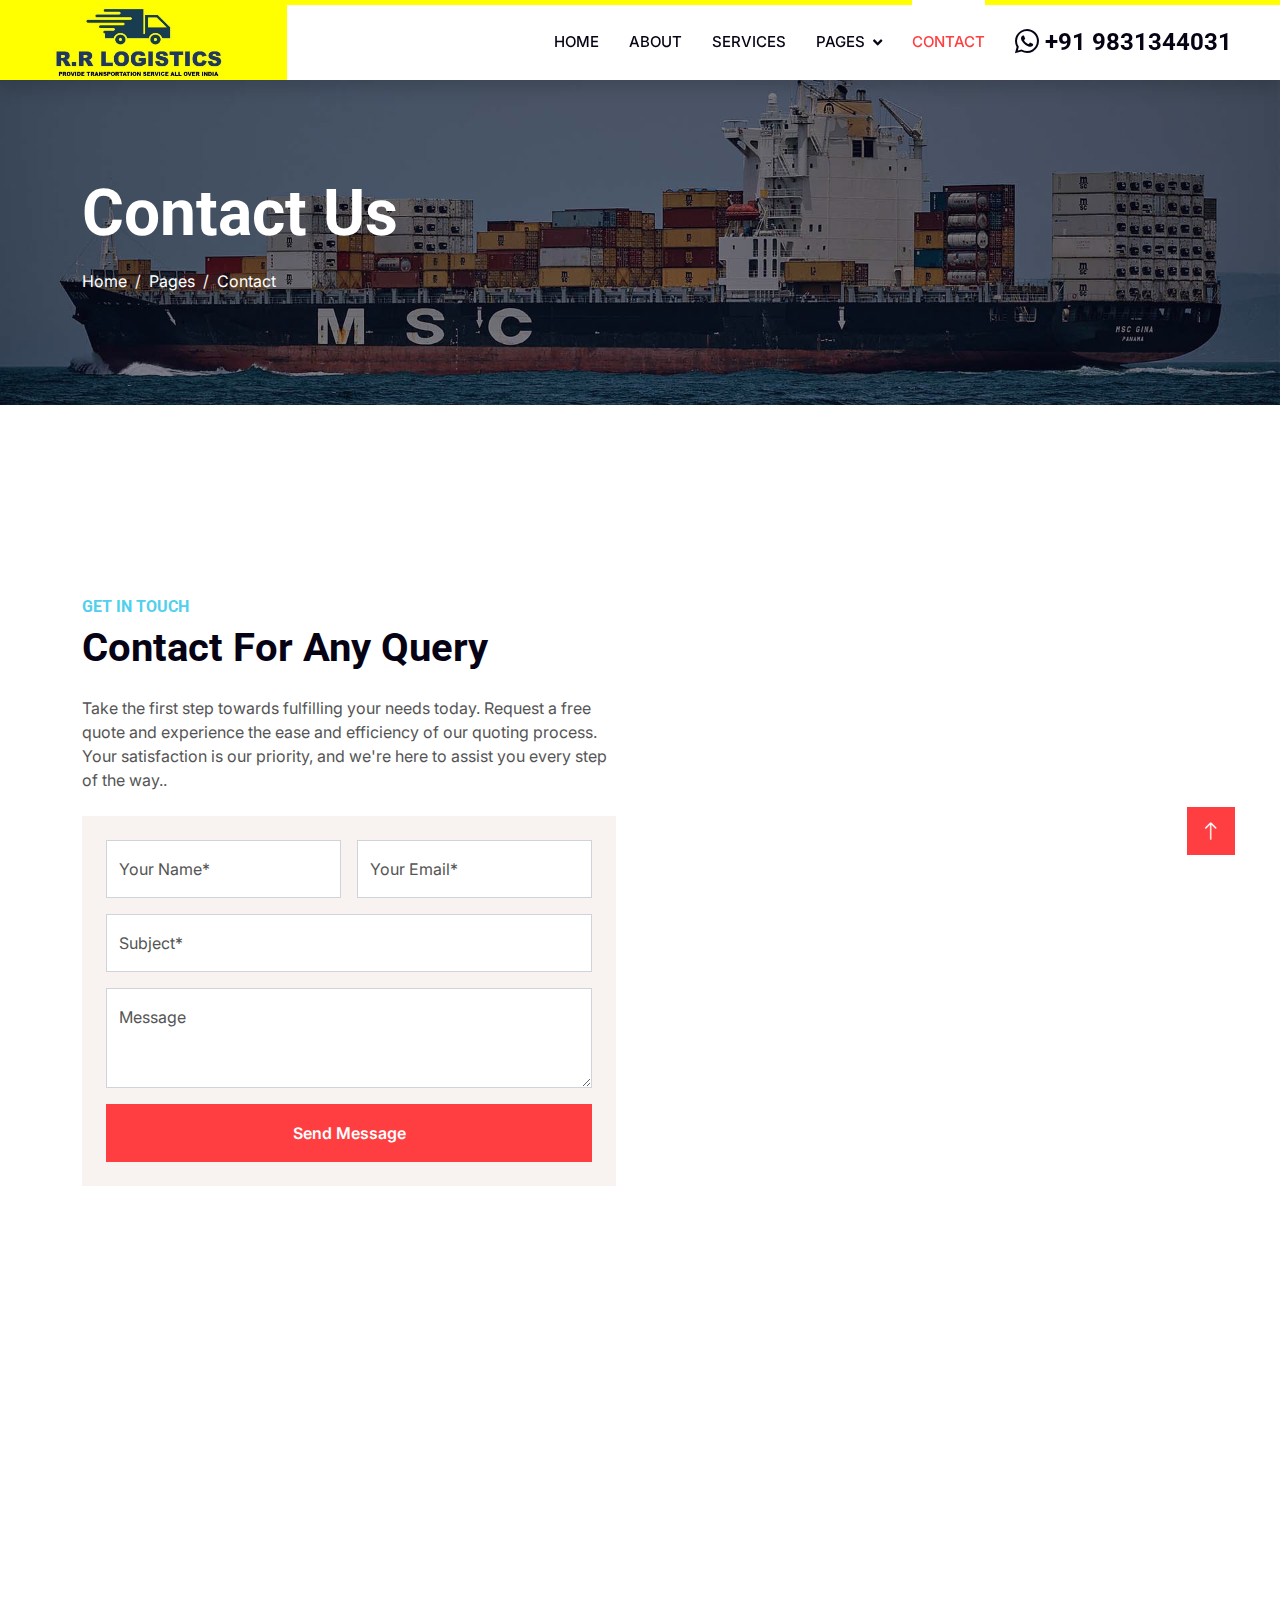
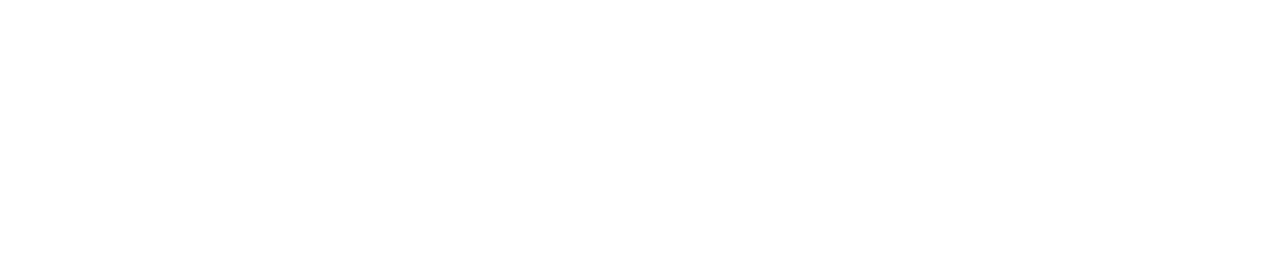
<file: contact.html>
<!DOCTYPE html>
<html lang="en">

<head>
    <meta charset="utf-8">
    <title>R.R LOGISTICS</title>
    <meta content="width=device-width, initial-scale=1.0" name="viewport">
    <meta content="" name="keywords">
    <meta content="" name="description">
    <meta name="google-site-verification" content="bNcVy2KXCd1zs9QiQkZlDkwMNKlo3mH5yBMj0_jxBn8" />

    <!-- Favicon -->
    <link href="img/favicon.ico" rel="icon">

    <!-- Google Web Fonts -->
    <link rel="preconnect" href="https://fonts.googleapis.com">
    <link rel="preconnect" href="https://fonts.gstatic.com" crossorigin>
    <link href="https://fonts.googleapis.com/css2?family=Inter:wght@400;600&family=Roboto:wght@500;700&display=swap" rel="stylesheet">

    <!-- Icon Font Stylesheet -->
    <link href="https://cdnjs.cloudflare.com/ajax/libs/font-awesome/5.10.0/css/all.min.css" rel="stylesheet">
    <link href="https://cdn.jsdelivr.net/npm/bootstrap-icons@1.4.1/font/bootstrap-icons.css" rel="stylesheet">

    <!-- Libraries Stylesheet -->
    <link href="lib/animate/animate.min.css" rel="stylesheet">
    <link href="lib/owlcarousel/assets/owl.carousel.min.css" rel="stylesheet">

    <!-- Customized Bootstrap Stylesheet -->
    <link href="css/bootstrap.min.css" rel="stylesheet">

    <!-- Template Stylesheet -->
    <link href="css/style.css" rel="stylesheet">
</head>

<body>
    <!-- Spinner Start -->
    <div id="spinner" class="show bg-white position-fixed translate-middle w-100 vh-100 top-50 start-50 d-flex align-items-center justify-content-center">
        <div class="spinner-grow text-primary" style="width: 3rem; height: 3rem;" role="status">
            <span class="sr-only">Loading...</span>
        </div>
    </div>
    <!-- Spinner End -->


    <!-- Navbar Start -->
    <nav class="navbar navbar-expand-lg bg-white navbar-light shadow border-top border-5 border-primary sticky-top p-0">
        <a href="index.html" class="navbar-brand bg-primary d-flex align-items-center px-4 px-lg-5">
            <img src="img/logo.jpeg" alt="">
        </a>
        <button type="button" class="navbar-toggler me-4" data-bs-toggle="collapse" data-bs-target="#navbarCollapse">
            <span class="navbar-toggler-icon"></span>
        </button>
        <div class="collapse navbar-collapse" id="navbarCollapse">
            <div class="navbar-nav ms-auto p-4 p-lg-0">
                <a href="index.html" class="nav-item nav-link">Home</a>
                <a href="about.html" class="nav-item nav-link">About</a>
                <a href="service.html" class="nav-item nav-link">Services</a>
                <div class="nav-item dropdown">
                    <a href="#" class="nav-link dropdown-toggle" data-bs-toggle="dropdown">Pages</a>
                    <div class="dropdown-menu fade-up m-0">
                        
                        <a href="feature.html" class="dropdown-item">Features</a>
                        <a href="quote.html" class="dropdown-item">Free Quote</a>
                        <a href="team.html" class="dropdown-item">Our Vehicles</a>
                        <a href="testimonial.html" class="dropdown-item">Collaboration</a>
                        <a href="404.html" class="dropdown-item">404 Page</a>
                    </div>
                </div>
                <a href="contact.html" class="nav-item nav-link active">Contact</a>
            </div>
            <a href="https://wa.link/7fss4g"><h4 class="m-0 pe-lg-5 d-none d-lg-block"><i class="bi bi-whatsapp"></i>  +91 9831344031</h4></a>
        </div>
    </nav>
    <!-- Navbar End -->


    <!-- Page Header Start -->
    <div class="container-fluid page-header py-5" style="margin-bottom: 6rem;">
        <div class="container py-5">
            <h1 class="display-3 text-white mb-3 animated slideInDown">Contact Us</h1>
            <nav aria-label="breadcrumb animated slideInDown">
                <ol class="breadcrumb">
                    <li class="breadcrumb-item"><a class="text-white" href="#">Home</a></li>
                    <li class="breadcrumb-item"><a class="text-white" href="#">Pages</a></li>
                    <li class="breadcrumb-item text-white active" aria-current="page">Contact</li>
                </ol>
            </nav>
        </div>
    </div>
    <!-- Page Header End -->


    <!-- Contact Start -->
    <div class="container-fluid overflow-hidden py-5 px-lg-0">
        <div class="container contact-page py-5 px-lg-0">
            <div class="row g-5 mx-lg-0">
                <div class="col-md-6 contact-form wow fadeIn" data-wow-delay="0.1s">
                    <h6 class="text-secondary text-uppercase">Get In Touch</h6>
                    <h1 class="mb-4">Contact For Any Query</h1>
                    <p class="mb-4">Take the first step towards fulfilling your needs today. Request a free quote and experience the ease and efficiency of our quoting process. Your satisfaction is our priority, and we're here to assist you every step of the way..</p>
                    <div class="bg-light p-4">
                        <form action="https://api.web3forms.com/submit" method="POST">

                            <!-- Replace with your Access Key -->
                            <input type="hidden" name="access_key" value="cbc1aa13-8b99-4533-bec9-06faeed0fc4c">
                            <input type="hidden" name="subject" value="New Contact Form Submission" />
                            <input type="hidden" name="from_name" value="R.R Logistics" />
                            <div class="row g-3">
                                <div class="col-md-6">
                                    <div class="form-floating">
                                        <input type="text" class="form-control" name="name" id="name" placeholder="Your Name" required>
                                        <label for="name">Your Name*</label>
                                    </div>
                                </div>
                                <div class="col-md-6">
                                    <div class="form-floating">
                                        <input type="email" class="form-control" name="email" id="email" placeholder="Your Email" required>
                                        <label for="email">Your Email*</label>
                                    </div>
                                </div>
                                <div class="col-12">
                                    <div class="form-floating">
                                        <input type="text" class="form-control" name="subject" id="subject" placeholder="Subject" required>
                                        <label for="subject">Subject*</label>
                                    </div>
                                </div>
                                <div class="col-12">
                                    <div class="form-floating">
                                        <textarea class="form-control" name="message" placeholder="Leave a message here" id="message" style="height: 100px"></textarea>
                                        <label for="message">Message</label>
                                    </div>
                                </div>
                                <div class="col-12">
                                    <button class="btn btn-primary w-100 py-3" type="submit">Send Message</button>
                                </div>
                            </div>
                        </form>
                    </div>
                </div>
                <div class="col-md-6 pe-lg-0 wow fadeInRight" data-wow-delay="0.1s">
                    <div class="position-relative h-100">
                        <iframe class="position-absolute w-100 h-100" style="object-fit: cover;"
                        src="https://www.google.com/maps/embed?pb=!1m17!1m12!1m3!1d920.0444106662333!2d88.30689686962747!3d22.72163773573645!2m3!1f0!2f0!3f0!3m2!1i1024!2i768!4f13.1!3m2!1m1!2zMjLCsDQzJzE3LjkiTiA4OMKwMTgnMjcuMiJF!5e0!3m2!1sen!2sin!4v1711189751056!5m2!1sen!2sin"
                        frameborder="0" allowfullscreen="" aria-hidden="false"
                        tabindex="0"></iframe>
                    </div>
                </div>
            </div>
        </div>
    </div>
    <!-- Contact End -->


    <!-- Footer Start -->
    <div class="container-fluid bg-dark text-light footer pt-5 wow fadeIn" data-wow-delay="0.1s" style="margin-top: 6rem;">
        <div class="container py-5">
            <div class="row g-5">
                <div class="col-lg-3 col-md-6">
                    <h4 class="text-light mb-4">Address</h4>
                    <p class="mb-2"><i class="fa fa-map-marker-alt me-3"></i>SH 2, Bamunari, Mollaber Village, Bamunari, West Benga</p>
                    <p class="mb-2"><i class="fa fa-phone-alt me-3"></i>+91 9831344031</p>
                    <p class="mb-2"><i class="fa fa-envelope me-3"></i>sukanta.bkp007@gmail.com</p>
                    <div class="d-flex pt-2">
                        <a class="btn btn-outline-light btn-social" href="https://www.instagram.com/rrlogistics_0?igsh=YjkxcjRtZTZhZHUx"><i class="fab fa-instagram"></i></a>
                        <a class="btn btn-outline-light btn-social" href="https://www.facebook.com/profile.php?id=61557346078390&mibextid=ZbWKwL"><i class="fab fa-facebook-f"></i></a>
                        
                        <a class="btn btn-outline-light btn-social" href="https://www.linkedin.com/company/r-r-logistics-t/"><i class="fab fa-linkedin-in"></i></a>
                    </div>
                </div>
                <div class="col-lg-3 col-md-6">
                    <h4 class="text-light mb-4">Services</h4>
                    <a class="btn btn-link" href="service.html">Air Freight</a>
                    <a class="btn btn-link" href="service.html">Sea Freight</a>
                    <a class="btn btn-link" href="service.html">Road Freight</a>
                    <a class="btn btn-link" href="service.html">Logistic Solutions</a>
                    <a class="btn btn-link" href="service.html">Industry solutions</a>
                </div>
                <div class="col-lg-3 col-md-6">
                    <h4 class="text-light mb-4">Quick Links</h4>
                    <a class="btn btn-link" href="about.html">About Us</a>
                    <a class="btn btn-link" href="contact.html">Contact Us</a>
                    <a class="btn btn-link" href="service.html">Our Services</a>
                    <a class="btn btn-link" href="">Terms & Condition</a>
                    <a class="btn btn-link" href="team.html">Support</a>
                </div>
                <div class="col-lg-3 col-md-6">
                    <h4 class="text-light mb-4">Newsletter</h4>
                    <p></p>
                    <div class="position-relative mx-auto" style="max-width: 400px;">
                        <input class="form-control border-0 w-100 py-3 ps-4 pe-5" type="text" placeholder="Your email">
                        <button type="button" class="btn btn-primary py-2 position-absolute top-0 end-0 mt-2 me-2">SignUp</button>
                    </div>
                </div>
            </div>
        </div>
        <div class="container">
            <div class="copyright">
                <div class="row">
                    <div class="col-md-6 text-center text-md-start mb-3 mb-md-0">
                        &copy; <a class="border-bottom" href="#">R.R LOGISTICS</a>, All Right Reserved.
                    </div>
                    <div class="col-md-6 text-center text-md-end">
                        
                        Created By <a class="border-bottom" href="https://www.linkedin.com/in/subhradeep-bhattacharya/">Subhradeep Bhattacharta</a>
                    </div>
                </div>
            </div>
        </div>
    </div>
    <!-- Footer End -->


    <!-- Back to Top -->
    <a href="#" class="btn btn-lg btn-primary btn-lg-square rounded-0 back-to-top"><i class="bi bi-arrow-up"></i></a>


    <!-- JavaScript Libraries -->
    <script src="https://code.jquery.com/jquery-3.4.1.min.js"></script>
    <script src="https://cdn.jsdelivr.net/npm/bootstrap@5.0.0/dist/js/bootstrap.bundle.min.js"></script>
    <script src="lib/wow/wow.min.js"></script>
    <script src="lib/easing/easing.min.js"></script>
    <script src="lib/waypoints/waypoints.min.js"></script>
    <script src="lib/counterup/counterup.min.js"></script>
    <script src="lib/owlcarousel/owl.carousel.min.js"></script>

    <!-- Template Javascript -->
    <script src="js/main.js"></script>
</body>

</html>
</file>
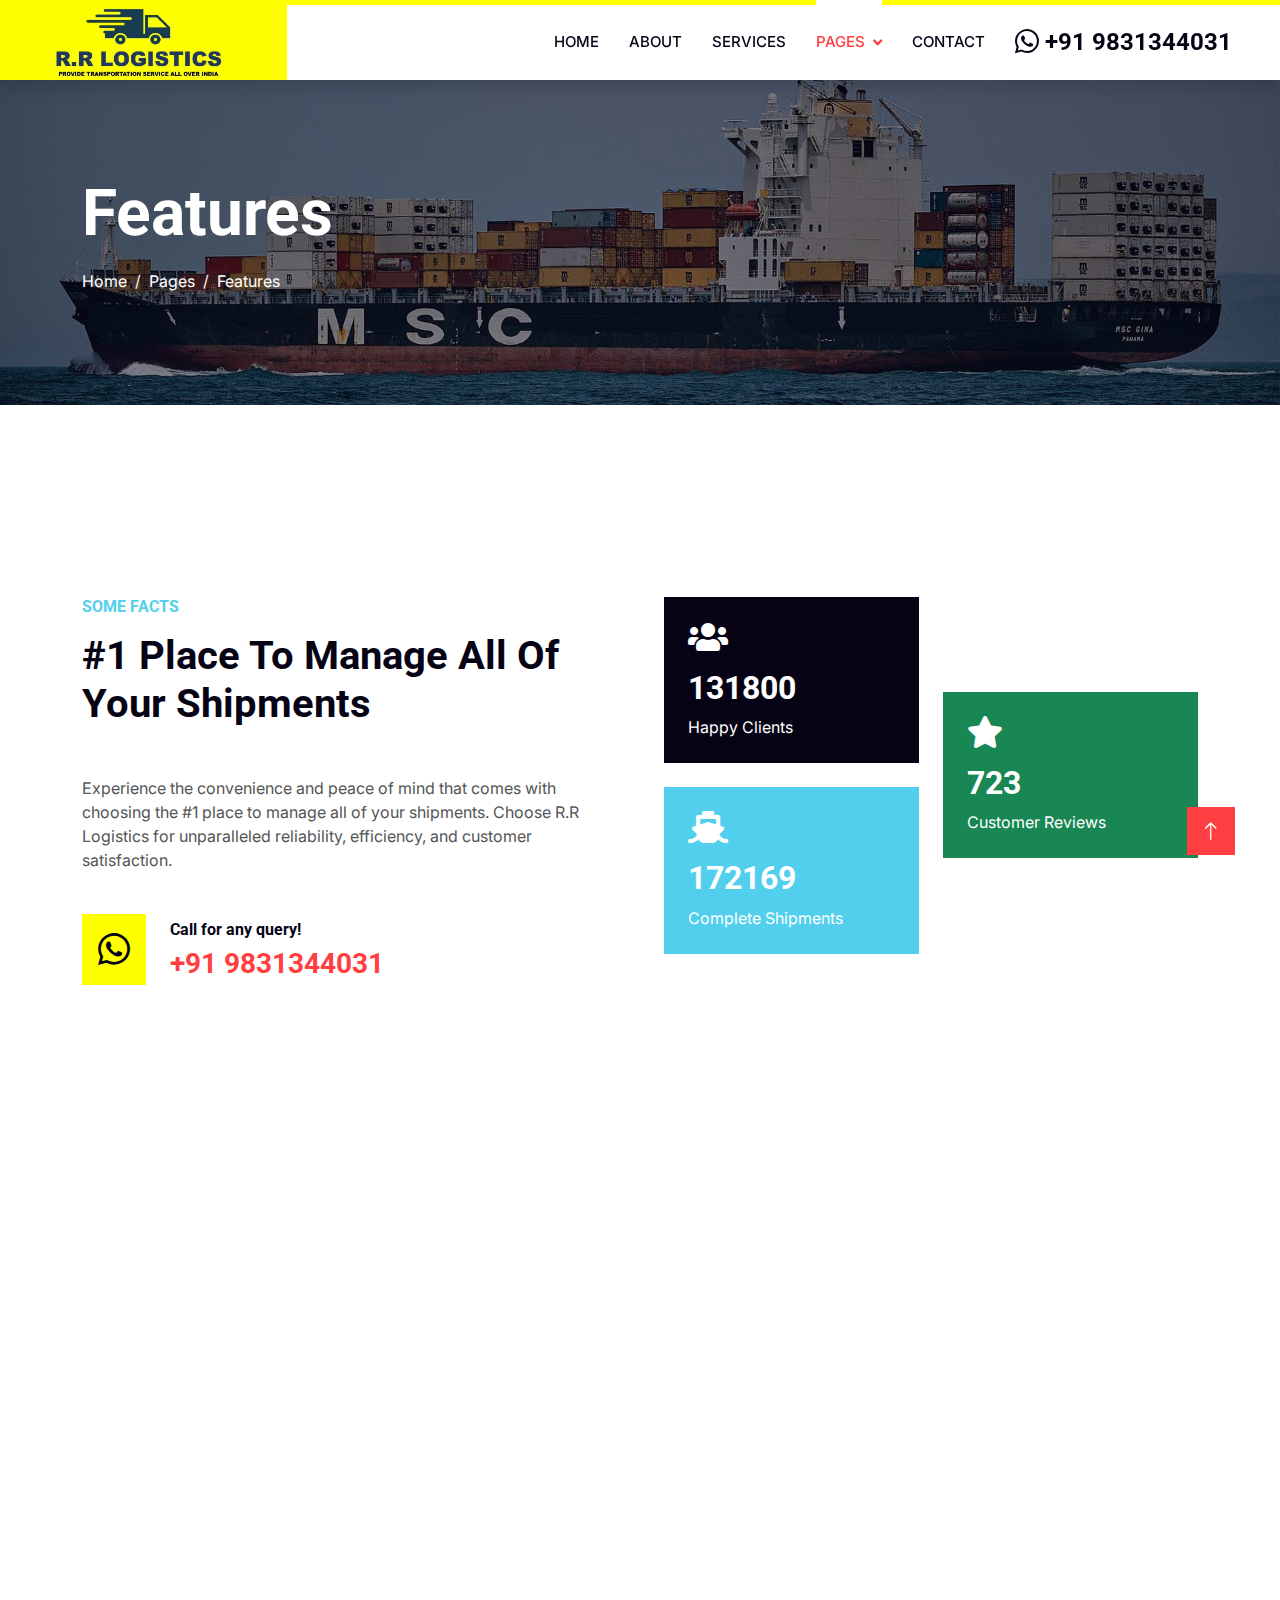
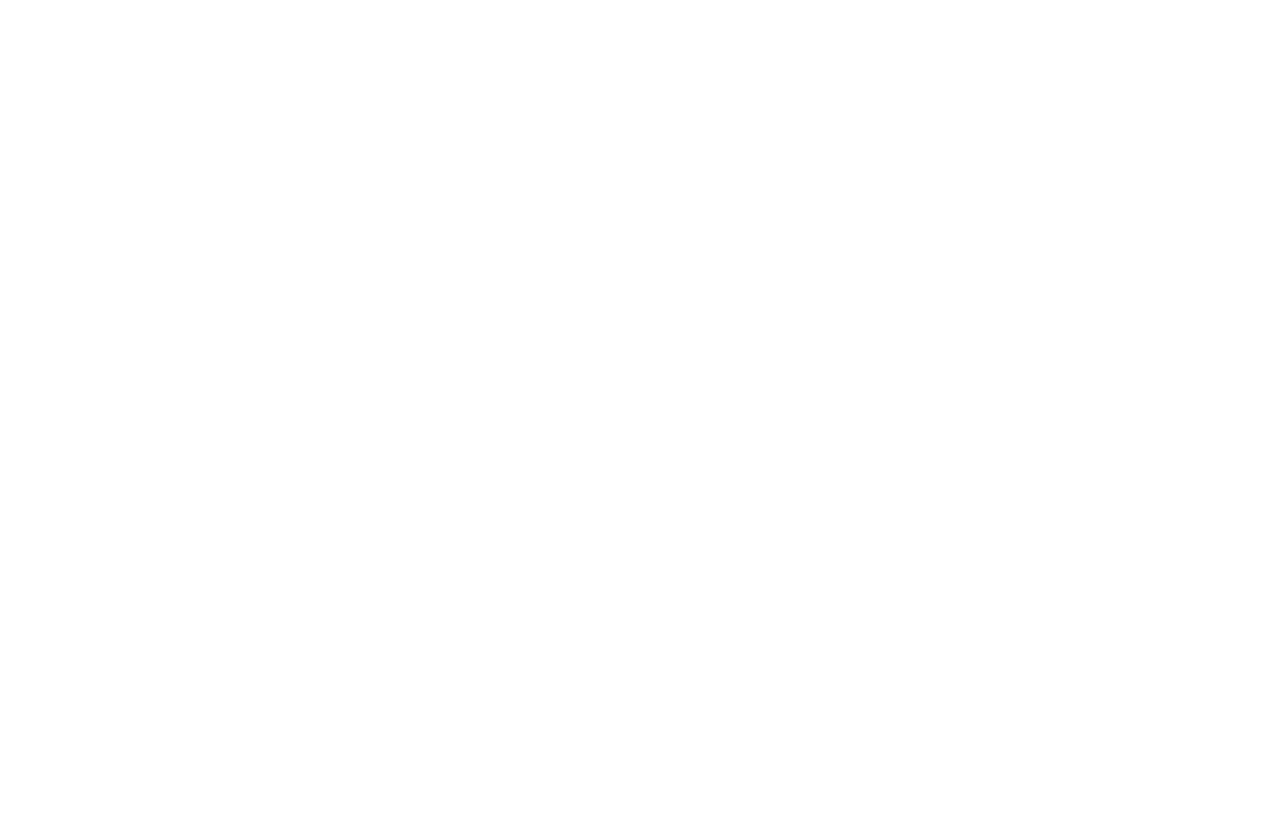
<file: feature.html>
<!DOCTYPE html>
<html lang="en">

<head>
    <meta charset="utf-8">
    <title>R.R LOGISTICS</title>
    <meta content="width=device-width, initial-scale=1.0" name="viewport">
    <meta content="" name="keywords">
    <meta content="" name="description">
    <meta name="google-site-verification" content="bNcVy2KXCd1zs9QiQkZlDkwMNKlo3mH5yBMj0_jxBn8" />

    <!-- Favicon -->
    <link href="img/favicon.ico" rel="icon">

    <!-- Google Web Fonts -->
    <link rel="preconnect" href="https://fonts.googleapis.com">
    <link rel="preconnect" href="https://fonts.gstatic.com" crossorigin>
    <link href="https://fonts.googleapis.com/css2?family=Inter:wght@400;600&family=Roboto:wght@500;700&display=swap" rel="stylesheet">

    <!-- Icon Font Stylesheet -->
    <link href="https://cdnjs.cloudflare.com/ajax/libs/font-awesome/5.10.0/css/all.min.css" rel="stylesheet">
    <link href="https://cdn.jsdelivr.net/npm/bootstrap-icons@1.4.1/font/bootstrap-icons.css" rel="stylesheet">

    <!-- Libraries Stylesheet -->
    <link href="lib/animate/animate.min.css" rel="stylesheet">
    <link href="lib/owlcarousel/assets/owl.carousel.min.css" rel="stylesheet">

    <!-- Customized Bootstrap Stylesheet -->
    <link href="css/bootstrap.min.css" rel="stylesheet">

    <!-- Template Stylesheet -->
    <link href="css/style.css" rel="stylesheet">
</head>

<body>
    <!-- Spinner Start -->
    <div id="spinner" class="show bg-white position-fixed translate-middle w-100 vh-100 top-50 start-50 d-flex align-items-center justify-content-center">
        <div class="spinner-grow text-primary" style="width: 3rem; height: 3rem;" role="status">
            <span class="sr-only">Loading...</span>
        </div>
    </div>
    <!-- Spinner End -->


    <!-- Navbar Start -->
    <nav class="navbar navbar-expand-lg bg-white navbar-light shadow border-top border-5 border-primary sticky-top p-0">
        <a href="index.html" class="navbar-brand bg-primary d-flex align-items-center px-4 px-lg-5">
            <img src="img/logo.jpeg" alt="">
        </a>
        <button type="button" class="navbar-toggler me-4" data-bs-toggle="collapse" data-bs-target="#navbarCollapse">
            <span class="navbar-toggler-icon"></span>
        </button>
        <div class="collapse navbar-collapse" id="navbarCollapse">
            <div class="navbar-nav ms-auto p-4 p-lg-0">
                <a href="index.html" class="nav-item nav-link">Home</a>
                <a href="about.html" class="nav-item nav-link">About</a>
                <a href="service.html" class="nav-item nav-link">Services</a>
                <div class="nav-item dropdown">
                    <a href="#" class="nav-link dropdown-toggle active" data-bs-toggle="dropdown">Pages</a>
                    <div class="dropdown-menu fade-up m-0">
                        
                        <a href="feature.html" class="dropdown-item active">Features</a>
                        <a href="quote.html" class="dropdown-item">Free Quote</a>
                        <a href="team.html" class="dropdown-item">Our Vehicles</a>
                        <a href="testimonial.html" class="dropdown-item">Collaboration</a>
                        <a href="404.html" class="dropdown-item">404 Page</a>
                    </div>
                </div>
                <a href="contact.html" class="nav-item nav-link">Contact</a>
            </div>
            <a href="https://wa.link/7fss4g"><h4 class="m-0 pe-lg-5 d-none d-lg-block"><i class="bi bi-whatsapp"></i>  +91 9831344031</h4></a>
        </div>
    </nav>
    <!-- Navbar End -->


    <!-- Page Header Start -->
    <div class="container-fluid page-header py-5" style="margin-bottom: 6rem;">
        <div class="container py-5">
            <h1 class="display-3 text-white mb-3 animated slideInDown">Features</h1>
            <nav aria-label="breadcrumb animated slideInDown">
                <ol class="breadcrumb">
                    <li class="breadcrumb-item"><a class="text-white" href="#">Home</a></li>
                    <li class="breadcrumb-item"><a class="text-white" href="#">Pages</a></li>
                    <li class="breadcrumb-item text-white active" aria-current="page">Features</li>
                </ol>
            </nav>
        </div>
    </div>
    <!-- Page Header End -->


    <!-- Fact Start -->
    <div class="container-xxl py-5">
        <div class="container py-5">
            <div class="row g-5">
                <div class="col-lg-6 wow fadeInUp" data-wow-delay="0.1s">
                    <h6 class="text-secondary text-uppercase mb-3">Some Facts</h6>
                    <h1 class="mb-5">#1 Place To Manage All Of Your Shipments</h1>
                    <p class="mb-5">Experience the convenience and peace of mind that comes with choosing the #1 place to manage all of your shipments. Choose R.R Logistics for unparalleled reliability, efficiency, and customer satisfaction.</p>
                    <div class="d-flex align-items-center">
                        <a href="https://wa.link/7fss4g"><i class="bi bi-whatsapp fa-2x flex-shrink-0 bg-primary p-3 text-dark"></i></a>
                        <div class="ps-4">
                            <h6>Call for any query!</h6>
                            <h3 class="text-primary m-0">+91 9831344031</h3>
                        </div>
                    </div>
                </div>
                <div class="col-lg-6">
                    <div class="row g-4 align-items-center">
                        <div class="col-sm-6">
                            <div class="bg-dark p-4 mb-4 wow fadeIn" data-wow-delay="0.3s">
                                <i class="fa fa-users fa-2x text-white mb-3"></i>
                                <h2 class="text-white mb-2" data-toggle="counter-up">356217</h2>
                                <p class="text-white mb-0">Happy Clients</p>
                            </div>
                            <div class="bg-secondary p-4 wow fadeIn" data-wow-delay="0.5s">
                                <i class="fa fa-ship fa-2x text-white mb-3"></i>
                                <h2 class="text-white mb-2" data-toggle="counter-up">465321</h2>
                                <p class="text-white mb-0">Complete Shipments</p>
                            </div>
                        </div>
                        <div class="col-sm-6">
                            <div class="bg-success p-4 wow fadeIn" data-wow-delay="0.7s">
                                <i class="fa fa-star fa-2x text-white mb-3"></i>
                                <h2 class="text-white mb-2" data-toggle="counter-up">1953</h2>
                                <p class="text-white mb-0">Customer Reviews</p>
                            </div>
                        </div>
                    </div>
                </div>
            </div>
        </div>
    </div>
    <!-- Fact End -->


    <!-- Feature Start -->
    <div class="container-fluid overflow-hidden py-5 px-lg-0">
        <div class="container feature py-5 px-lg-0">
            <div class="row g-5 mx-lg-0">
                <div class="col-lg-6 feature-text wow fadeInUp" data-wow-delay="0.1s">
                    <h6 class="text-secondary text-uppercase mb-3">Our Features</h6>
                    <h1 class="mb-5">We Are Trusted Logistics Company Since 2004</h1>
                    <div class="d-flex mb-5 wow fadeInUp" data-wow-delay="0.3s">
                        <i class="fa fa-globe text-primary fa-3x flex-shrink-0"></i>
                        <div class="ms-4">
                            <h5>All India Service</h5>
                            <p class="mb-0">R.R Logistics proudly offers an extensive All India service to cater to your diverse logistics needs across the entire nation.</p>
                        </div>
                    </div>
                    <div class="d-flex mb-5 wow fadeIn" data-wow-delay="0.5s">
                        <i class="fa fa-shipping-fast text-primary fa-3x flex-shrink-0"></i>
                        <div class="ms-4">
                            <h5>On Time Delivery</h5>
                            <p class="mb-0">At R.R Logistics, we understand the critical importance of timely delivery for your business operations.</p>
                        </div>
                    </div>
                    <div class="d-flex mb-0 wow fadeInUp" data-wow-delay="0.7s">
                        <i class="fa fa-headphones text-primary fa-3x flex-shrink-0"></i>
                        <div class="ms-4">
                            <h5>24/7 Telephone Support</h5>
                            <p class="mb-0">With our 24/7 telephone support, you can count on timely assistance and guidance whenever you need it, ensuring that your logistics experience with R.R Logistics is smooth, efficient, and stress-free.</p>
                        </div>
                    </div>
                </div>
                <div class="col-lg-6 pe-lg-0 wow fadeInRight" data-wow-delay="0.1s" style="min-height: 400px;">
                    <div class="position-relative h-100">
                        <img class="position-absolute img-fluid w-100 h-100" src="img/feature.jpg" style="object-fit: cover;" alt="">
                    </div>
                </div>
            </div>
        </div>
    </div>
    <!-- Feature End -->
        

    <!-- Footer Start -->
    <div class="container-fluid bg-dark text-light footer pt-5 wow fadeIn" data-wow-delay="0.1s" style="margin-top: 6rem;">
        <div class="container py-5">
            <div class="row g-5">
                <div class="col-lg-3 col-md-6">
                    <h4 class="text-light mb-4">Address</h4>
                    <p class="mb-2"><i class="fa fa-map-marker-alt me-3"></i>SH 2, Bamunari, Mollaber Village, Bamunari, West Benga</p>
                    <p class="mb-2"><i class="fa fa-phone-alt me-3"></i>+91 9831344031</p>
                    <p class="mb-2"><i class="fa fa-envelope me-3"></i>sukanta.bkp007@gmail.com</p>
                    <div class="d-flex pt-2">
                        <a class="btn btn-outline-light btn-social" href="https://www.instagram.com/rrlogistics_0?igsh=YjkxcjRtZTZhZHUx"><i class="fab fa-instagram"></i></a>
                        <a class="btn btn-outline-light btn-social" href="https://www.facebook.com/profile.php?id=61557346078390&mibextid=ZbWKwL"><i class="fab fa-facebook-f"></i></a>
                        
                        <a class="btn btn-outline-light btn-social" href="https://www.linkedin.com/company/r-r-logistics-t/"><i class="fab fa-linkedin-in"></i></a>
                    </div>
                </div>
                <div class="col-lg-3 col-md-6">
                    <h4 class="text-light mb-4">Services</h4>
                    <a class="btn btn-link" href="service.html">Air Freight</a>
                    <a class="btn btn-link" href="service.html">Sea Freight</a>
                    <a class="btn btn-link" href="service.html">Road Freight</a>
                    <a class="btn btn-link" href="service.html">Logistic Solutions</a>
                    <a class="btn btn-link" href="service.html">Industry solutions</a>
                </div>
                <div class="col-lg-3 col-md-6">
                    <h4 class="text-light mb-4">Quick Links</h4>
                    <a class="btn btn-link" href="about.html">About Us</a>
                    <a class="btn btn-link" href="contact.html">Contact Us</a>
                    <a class="btn btn-link" href="service.html">Our Services</a>
                    <a class="btn btn-link" href="">Terms & Condition</a>
                    <a class="btn btn-link" href="team.html">Support</a>
                </div>
                <div class="col-lg-3 col-md-6">
                    <h4 class="text-light mb-4">Newsletter</h4>
                    <p></p>
                    <div class="position-relative mx-auto" style="max-width: 400px;">
                        <input class="form-control border-0 w-100 py-3 ps-4 pe-5" type="text" placeholder="Your email">
                        <button type="button" class="btn btn-primary py-2 position-absolute top-0 end-0 mt-2 me-2">SignUp</button>
                    </div>
                </div>
            </div>
        </div>
        <div class="container">
            <div class="copyright">
                <div class="row">
                    <div class="col-md-6 text-center text-md-start mb-3 mb-md-0">
                        &copy; <a class="border-bottom" href="#">R.R LOGISTICS</a>, All Right Reserved.
                    </div>
                    <div class="col-md-6 text-center text-md-end">
                        
                        Created By <a class="border-bottom" href="https://www.linkedin.com/in/subhradeep-bhattacharya/">Subhradeep Bhattacharta</a>
                    </div>
                </div>
            </div>
        </div>
    </div>
    <!-- Footer End -->


    <!-- Back to Top -->
    <a href="#" class="btn btn-lg btn-primary btn-lg-square rounded-0 back-to-top"><i class="bi bi-arrow-up"></i></a>


    <!-- JavaScript Libraries -->
    <script src="https://code.jquery.com/jquery-3.4.1.min.js"></script>
    <script src="https://cdn.jsdelivr.net/npm/bootstrap@5.0.0/dist/js/bootstrap.bundle.min.js"></script>
    <script src="lib/wow/wow.min.js"></script>
    <script src="lib/easing/easing.min.js"></script>
    <script src="lib/waypoints/waypoints.min.js"></script>
    <script src="lib/counterup/counterup.min.js"></script>
    <script src="lib/owlcarousel/owl.carousel.min.js"></script>

    <!-- Template Javascript -->
    <script src="js/main.js"></script>
</body>

</html>
</file>
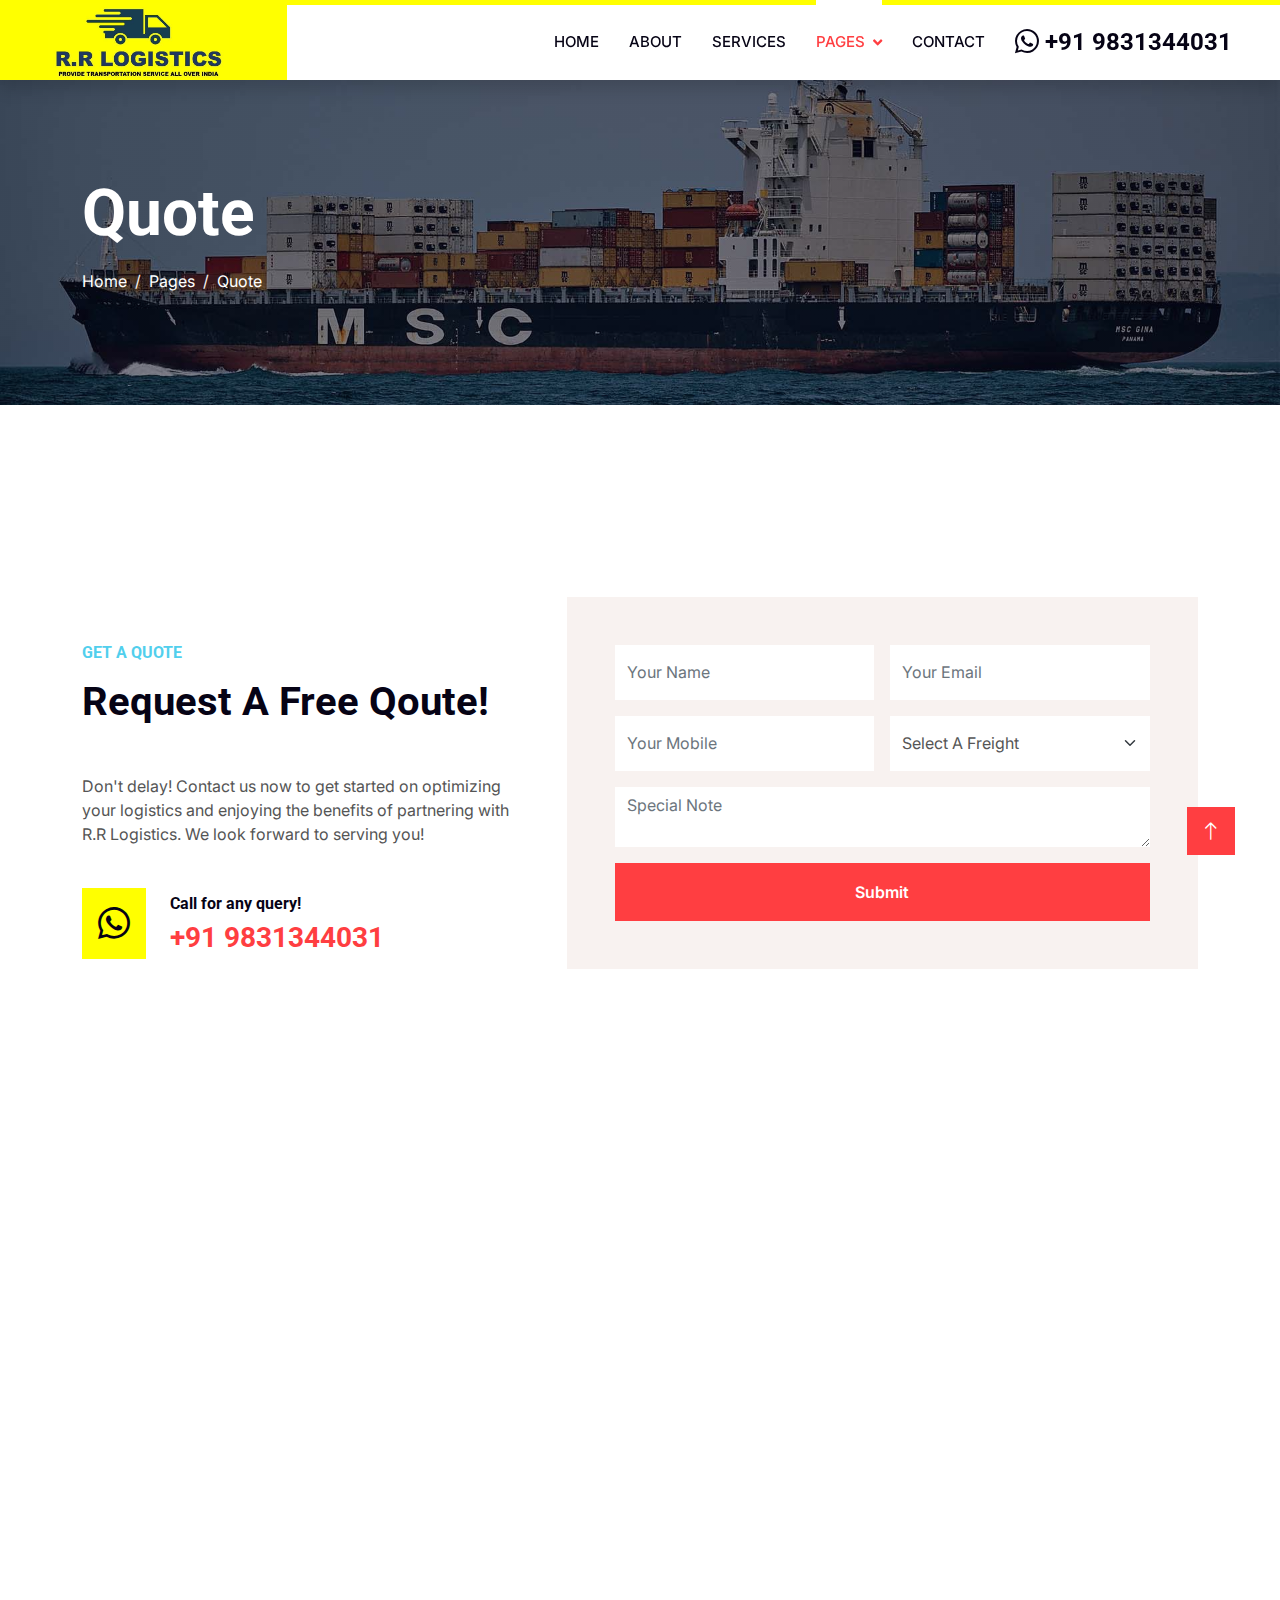
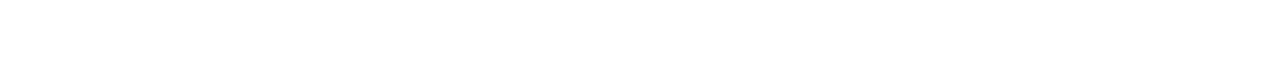
<file: quote.html>
<!DOCTYPE html>
<html lang="en">

<head>
    <meta charset="utf-8">
    <title>R.R LOGISTICS</title>
    <meta content="width=device-width, initial-scale=1.0" name="viewport">
    <meta content="" name="keywords">
    <meta content="" name="description">
    <meta name="google-site-verification" content="bNcVy2KXCd1zs9QiQkZlDkwMNKlo3mH5yBMj0_jxBn8" />

    <!-- Favicon -->
    <link href="img/favicon.ico" rel="icon">

    <!-- Google Web Fonts -->
    <link rel="preconnect" href="https://fonts.googleapis.com">
    <link rel="preconnect" href="https://fonts.gstatic.com" crossorigin>
    <link href="https://fonts.googleapis.com/css2?family=Inter:wght@400;600&family=Roboto:wght@500;700&display=swap" rel="stylesheet">

    <!-- Icon Font Stylesheet -->
    <link href="https://cdnjs.cloudflare.com/ajax/libs/font-awesome/5.10.0/css/all.min.css" rel="stylesheet">
    <link href="https://cdn.jsdelivr.net/npm/bootstrap-icons@1.4.1/font/bootstrap-icons.css" rel="stylesheet">

    <!-- Libraries Stylesheet -->
    <link href="lib/animate/animate.min.css" rel="stylesheet">
    <link href="lib/owlcarousel/assets/owl.carousel.min.css" rel="stylesheet">

    <!-- Customized Bootstrap Stylesheet -->
    <link href="css/bootstrap.min.css" rel="stylesheet">

    <!-- Template Stylesheet -->
    <link href="css/style.css" rel="stylesheet">
</head>

<body>
    <!-- Spinner Start -->
    <div id="spinner" class="show bg-white position-fixed translate-middle w-100 vh-100 top-50 start-50 d-flex align-items-center justify-content-center">
        <div class="spinner-grow text-primary" style="width: 3rem; height: 3rem;" role="status">
            <span class="sr-only">Loading...</span>
        </div>
    </div>
    <!-- Spinner End -->


    <!-- Navbar Start -->
    <nav class="navbar navbar-expand-lg bg-white navbar-light shadow border-top border-5 border-primary sticky-top p-0">
        <a href="index.html" class="navbar-brand bg-primary d-flex align-items-center px-4 px-lg-5">
            <img src="img/logo.jpeg" alt="">
        </a>
        <button type="button" class="navbar-toggler me-4" data-bs-toggle="collapse" data-bs-target="#navbarCollapse">
            <span class="navbar-toggler-icon"></span>
        </button>
        <div class="collapse navbar-collapse" id="navbarCollapse">
            <div class="navbar-nav ms-auto p-4 p-lg-0">
                <a href="index.html" class="nav-item nav-link">Home</a>
                <a href="about.html" class="nav-item nav-link">About</a>
                <a href="service.html" class="nav-item nav-link">Services</a>
                <div class="nav-item dropdown">
                    <a href="#" class="nav-link dropdown-toggle active" data-bs-toggle="dropdown">Pages</a>
                    <div class="dropdown-menu fade-up m-0">
                        
                        <a href="feature.html" class="dropdown-item">Features</a>
                        <a href="quote.html" class="dropdown-item active">Free Quote</a>
                        <a href="team.html" class="dropdown-item">Our Vehicles</a>
                        <a href="testimonial.html" class="dropdown-item">Collaboration</a>
                        <a href="404.html" class="dropdown-item">404 Page</a>
                    </div>
                </div>
                <a href="contact.html" class="nav-item nav-link">Contact</a>
            </div>
            <a href="https://wa.link/7fss4g"><h4 class="m-0 pe-lg-5 d-none d-lg-block"><i class="bi bi-whatsapp"></i>  +91 9831344031</h4></a>
        </div>
    </nav>
    <!-- Navbar End -->


    <!-- Page Header Start -->
    <div class="container-fluid page-header py-5" style="margin-bottom: 6rem;">
        <div class="container py-5">
            <h1 class="display-3 text-white mb-3 animated slideInDown">Quote</h1>
            <nav aria-label="breadcrumb animated slideInDown">
                <ol class="breadcrumb">
                    <li class="breadcrumb-item"><a class="text-white" href="#">Home</a></li>
                    <li class="breadcrumb-item"><a class="text-white" href="#">Pages</a></li>
                    <li class="breadcrumb-item text-white active" aria-current="page">Quote</li>
                </ol>
            </nav>
        </div>
    </div>
    <!-- Page Header End -->


    <!-- Quote Start -->
    <div class="container-xxl py-5">
        <div class="container py-5">
            <div class="row g-5 align-items-center">
                <div class="col-lg-5 wow fadeInUp" data-wow-delay="0.1s">
                    <h6 class="text-secondary text-uppercase mb-3">Get A Quote</h6>
                    <h1 class="mb-5">Request A Free Qoute!</h1>
                    <p class="mb-5">Don't delay! Contact us now to get started on optimizing your logistics and enjoying the benefits of partnering with R.R Logistics. We look forward to serving you!</p>
                    <div class="d-flex align-items-center">
                        <a href="https://wa.link/7fss4g"><i class="bi bi-whatsapp fa-2x flex-shrink-0 bg-primary p-3 text-dark"></i></a>
                        <div class="ps-4">
                            <h6>Call for any query!</h6>
                            <h3 class="text-primary m-0">+91 9831344031</h3>
                        </div>
                    </div>
                </div>
                <div class="col-lg-7">
                    <div class="bg-light text-center p-5 wow fadeIn" data-wow-delay="0.5s">
                        <form action="https://api.web3forms.com/submit" method="POST">

                            <!-- Replace with your Access Key -->
                            <input type="hidden" name="access_key" value="cbc1aa13-8b99-4533-bec9-06faeed0fc4c">
                            <input type="hidden" name="subject" value="New Contact Form Submission" />
                            <input type="hidden" name="from_name" value="R.R Logistics" />

                            <div class="row g-3">
                                <div class="col-12 col-sm-6">
                                    <input type="text" class="form-control border-0" name="your name" placeholder="Your Name" style="height: 55px;" required>
                                </div>
                                <div class="col-12 col-sm-6">
                                    <input type="email" class="form-control border-0" name="your email" placeholder="Your Email" style="height: 55px;" required>
                                </div>
                                <div class="col-12 col-sm-6">
                                    <input type="text" class="form-control border-0" name="your mobile" placeholder="Your Mobile" style="height: 55px;" required>
                                </div>
                                <div class="col-12 col-sm-6">
                                    <select class="form-select border-0" name="select" style="height: 55px;">
                                        <option selected>Select A Freight</option>
                                        <option value="1">Freight 1</option>
                                        <option value="2">Freight 2</option>
                                        <option value="3">Freight 3</option>
                                        <option value="4">Freight 4</option>
                                        <option value="5">Freight 5</option>
                                        <option value="6">Freight 6</option>
                                    </select>
                                </div>
                                <div class="col-12">
                                    <textarea class="form-control border-0" name="note" placeholder="Special Note"></textarea>
                                </div>
                                <div class="col-12">
                                    <button class="btn btn-primary w-100 py-3" type="submit">Submit</button>
                                </div>
                            </div>
                        </form>
                    </div>
                </div>
            </div>
        </div>
    </div>
    <!-- Quote End -->
        

    <!-- Footer Start -->
    <div class="container-fluid bg-dark text-light footer pt-5 wow fadeIn" data-wow-delay="0.1s" style="margin-top: 6rem;">
        <div class="container py-5">
            <div class="row g-5">
                <div class="col-lg-3 col-md-6">
                    <h4 class="text-light mb-4">Address</h4>
                    <p class="mb-2"><i class="fa fa-map-marker-alt me-3"></i>SH 2, Bamunari, Mollaber Village, Bamunari, West Benga</p>
                    <p class="mb-2"><i class="fa fa-phone-alt me-3"></i>+91 9831344031</p>
                    <p class="mb-2"><i class="fa fa-envelope me-3"></i>sukanta.bkp007@gmail.com</p>
                    <div class="d-flex pt-2">
                        <a class="btn btn-outline-light btn-social" href="https://www.instagram.com/rrlogistics_0?igsh=YjkxcjRtZTZhZHUx"><i class="fab fa-instagram"></i></a>
                        <a class="btn btn-outline-light btn-social" href="https://www.facebook.com/profile.php?id=61557346078390&mibextid=ZbWKwL"><i class="fab fa-facebook-f"></i></a>
                        
                        <a class="btn btn-outline-light btn-social" href="https://www.linkedin.com/company/r-r-logistics-t/"><i class="fab fa-linkedin-in"></i></a>
                    </div>
                </div>
                <div class="col-lg-3 col-md-6">
                    <h4 class="text-light mb-4">Services</h4>
                    <a class="btn btn-link" href="service.html">Air Freight</a>
                    <a class="btn btn-link" href="service.html">Sea Freight</a>
                    <a class="btn btn-link" href="service.html">Road Freight</a>
                    <a class="btn btn-link" href="service.html">Logistic Solutions</a>
                    <a class="btn btn-link" href="service.html">Industry solutions</a>
                </div>
                <div class="col-lg-3 col-md-6">
                    <h4 class="text-light mb-4">Quick Links</h4>
                    <a class="btn btn-link" href="about.html">About Us</a>
                    <a class="btn btn-link" href="contact.html">Contact Us</a>
                    <a class="btn btn-link" href="service.html">Our Services</a>
                    <a class="btn btn-link" href="">Terms & Condition</a>
                    <a class="btn btn-link" href="team.html">Support</a>
                </div>
                <div class="col-lg-3 col-md-6">
                    <h4 class="text-light mb-4">Newsletter</h4>
                    <p></p>
                    <div class="position-relative mx-auto" style="max-width: 400px;">
                        <input class="form-control border-0 w-100 py-3 ps-4 pe-5" type="text" placeholder="Your email">
                        <button type="button" class="btn btn-primary py-2 position-absolute top-0 end-0 mt-2 me-2">SignUp</button>
                    </div>
                </div>
            </div>
        </div>
        <div class="container">
            <div class="copyright">
                <div class="row">
                    <div class="col-md-6 text-center text-md-start mb-3 mb-md-0">
                        &copy; <a class="border-bottom" href="#">R.R LOGISTICS</a>, All Right Reserved.
                    </div>
                    <div class="col-md-6 text-center text-md-end">
                        
                        Created By <a class="border-bottom" href="https://www.linkedin.com/in/subhradeep-bhattacharya/">Subhradeep Bhattacharta</a>
                    </div>
                </div>
            </div>
        </div>
    </div>
    <!-- Footer End -->


    <!-- Back to Top -->
    <a href="#" class="btn btn-lg btn-primary btn-lg-square rounded-0 back-to-top"><i class="bi bi-arrow-up"></i></a>


    <!-- JavaScript Libraries -->
    <script src="https://code.jquery.com/jquery-3.4.1.min.js"></script>
    <script src="https://cdn.jsdelivr.net/npm/bootstrap@5.0.0/dist/js/bootstrap.bundle.min.js"></script>
    <script src="lib/wow/wow.min.js"></script>
    <script src="lib/easing/easing.min.js"></script>
    <script src="lib/waypoints/waypoints.min.js"></script>
    <script src="lib/counterup/counterup.min.js"></script>
    <script src="lib/owlcarousel/owl.carousel.min.js"></script>

    <!-- Template Javascript -->
    <script src="js/main.js"></script>
</body>

</html>
</file>
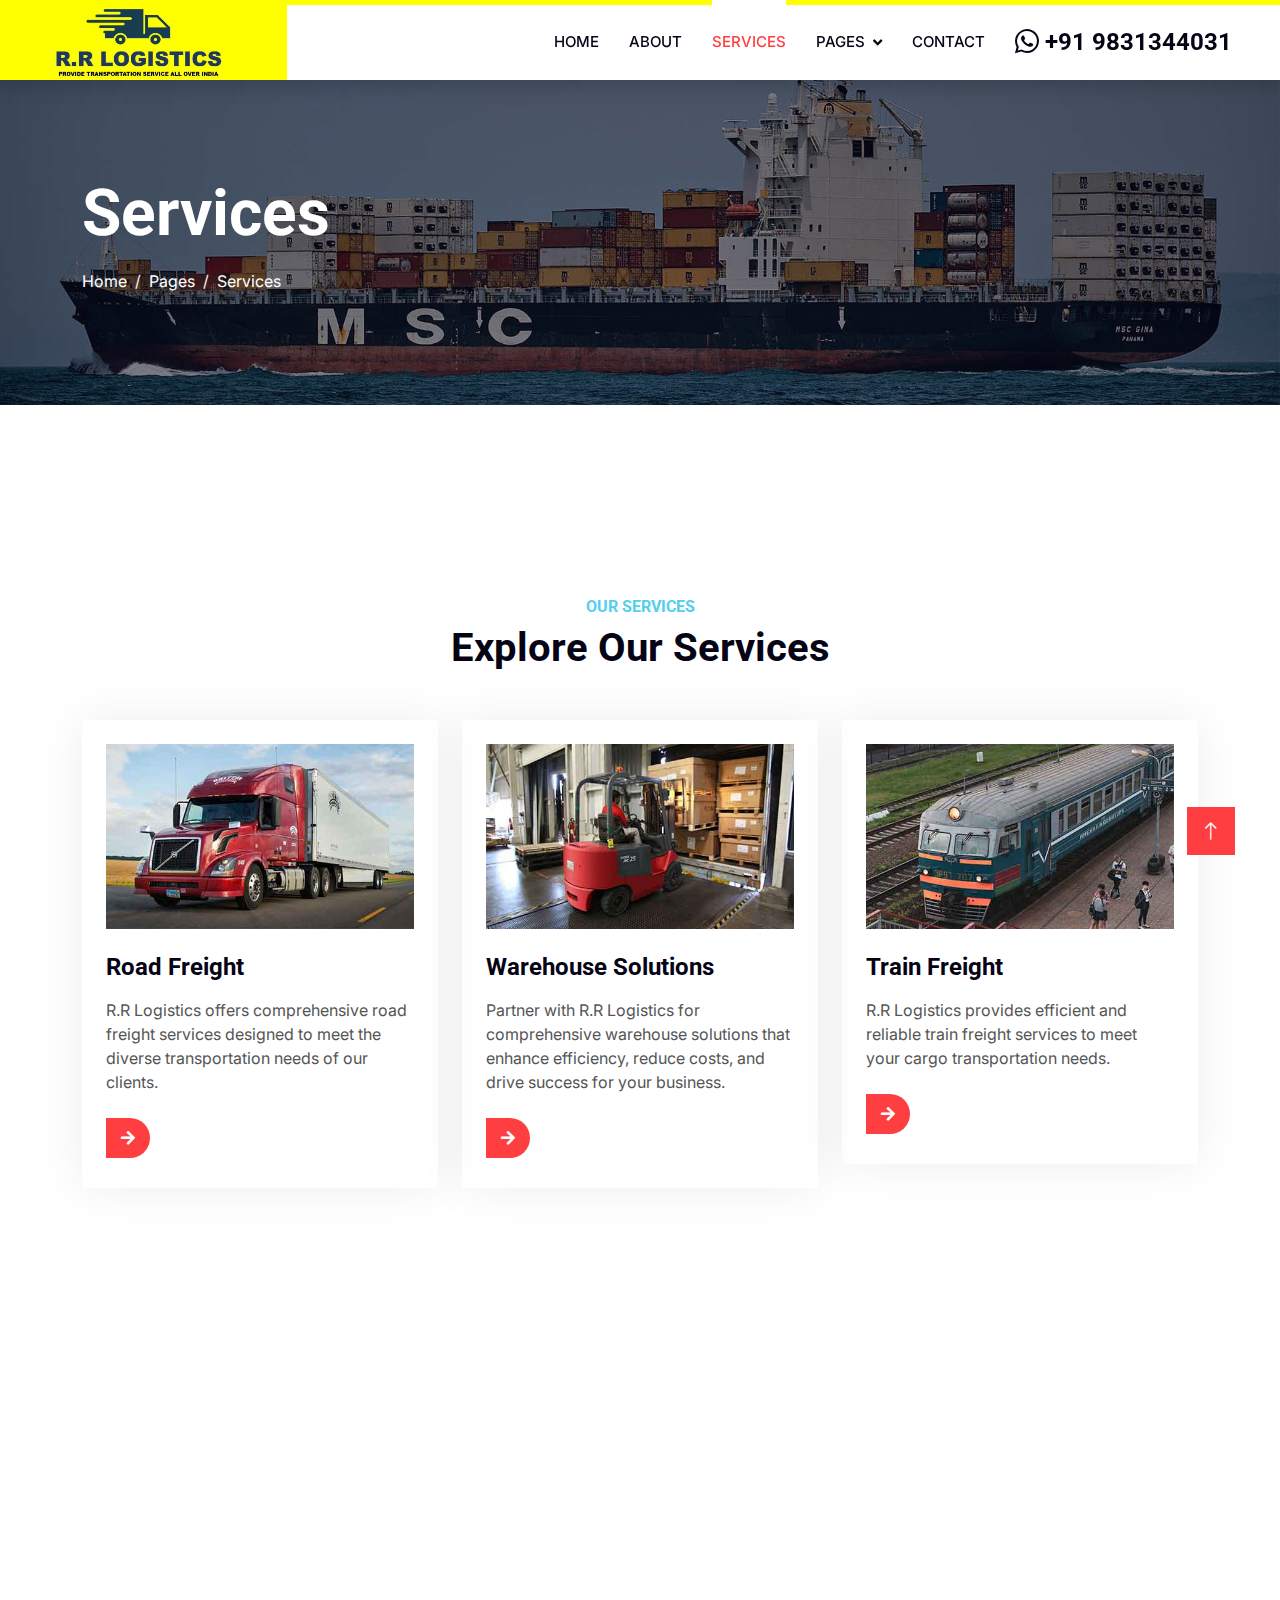
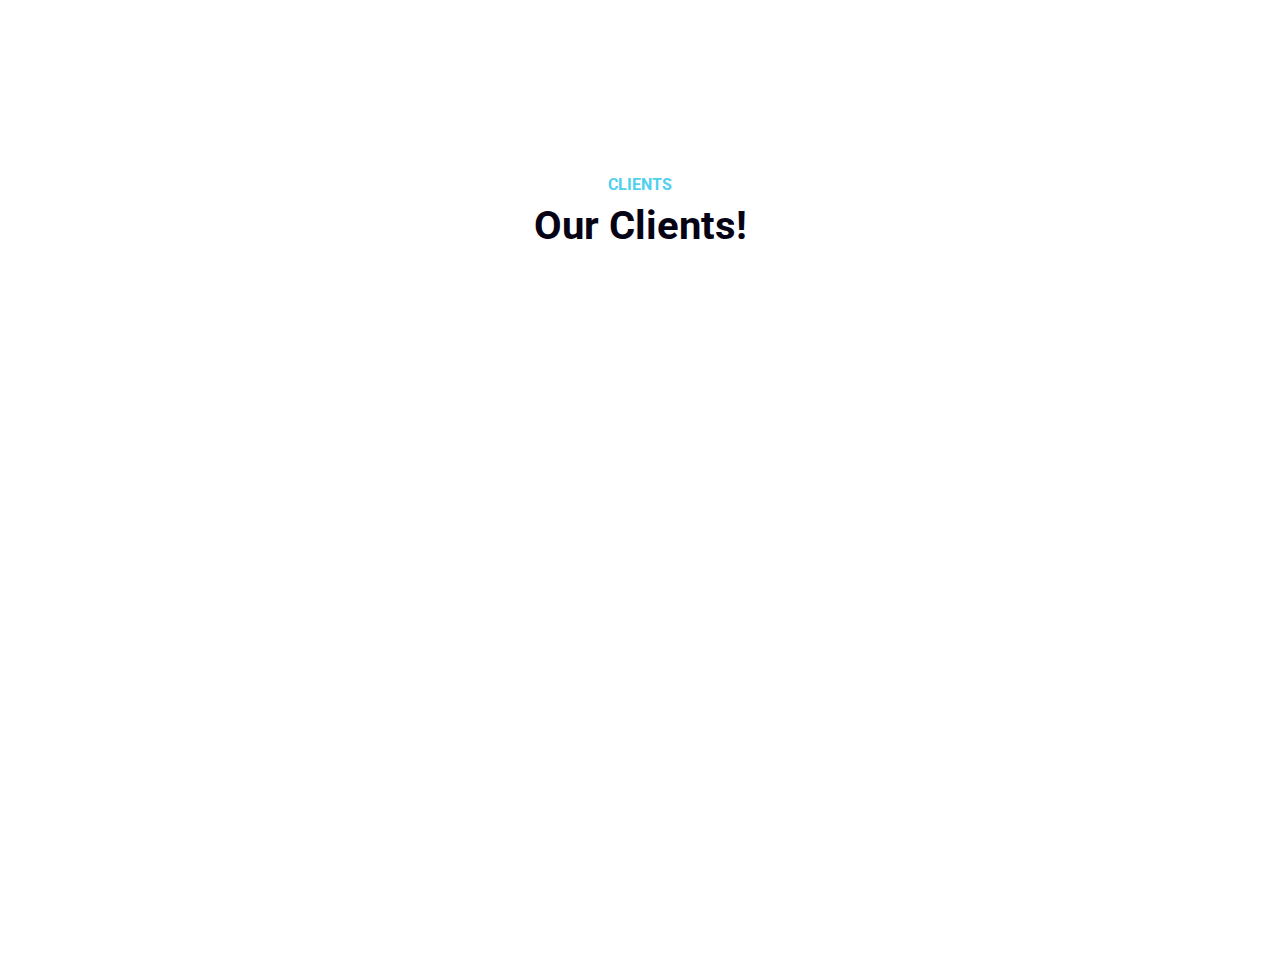
<file: service.html>
<!DOCTYPE html>
<html lang="en">

<head>
    <meta charset="utf-8">
    <title>R.R LOGISTICS</title>
    <meta content="width=device-width, initial-scale=1.0" name="viewport">
    <meta content="" name="keywords">
    <meta content="" name="description">
    <meta name="google-site-verification" content="bNcVy2KXCd1zs9QiQkZlDkwMNKlo3mH5yBMj0_jxBn8" />

    <!-- Favicon -->
    <link href="img/favicon.ico" rel="icon">

    <!-- Google Web Fonts -->
    <link rel="preconnect" href="https://fonts.googleapis.com">
    <link rel="preconnect" href="https://fonts.gstatic.com" crossorigin>
    <link href="https://fonts.googleapis.com/css2?family=Inter:wght@400;600&family=Roboto:wght@500;700&display=swap" rel="stylesheet">

    <!-- Icon Font Stylesheet -->
    <link href="https://cdnjs.cloudflare.com/ajax/libs/font-awesome/5.10.0/css/all.min.css" rel="stylesheet">
    <link href="https://cdn.jsdelivr.net/npm/bootstrap-icons@1.4.1/font/bootstrap-icons.css" rel="stylesheet">

    <!-- Libraries Stylesheet -->
    <link href="lib/animate/animate.min.css" rel="stylesheet">
    <link href="lib/owlcarousel/assets/owl.carousel.min.css" rel="stylesheet">

    <!-- Customized Bootstrap Stylesheet -->
    <link href="css/bootstrap.min.css" rel="stylesheet">

    <!-- Template Stylesheet -->
    <link href="css/style.css" rel="stylesheet">
</head>

<body>
    <!-- Spinner Start -->
    <div id="spinner" class="show bg-white position-fixed translate-middle w-100 vh-100 top-50 start-50 d-flex align-items-center justify-content-center">
        <div class="spinner-grow text-primary" style="width: 3rem; height: 3rem;" role="status">
            <span class="sr-only">Loading...</span>
        </div>
    </div>
    <!-- Spinner End -->


    <!-- Navbar Start -->
    <nav class="navbar navbar-expand-lg bg-white navbar-light shadow border-top border-5 border-primary sticky-top p-0">
        <a href="index.html" class="navbar-brand bg-primary d-flex align-items-center px-4 px-lg-5">
            <img src="img/logo.jpeg" alt="">
        </a>
        <button type="button" class="navbar-toggler me-4" data-bs-toggle="collapse" data-bs-target="#navbarCollapse">
            <span class="navbar-toggler-icon"></span>
        </button>
        <div class="collapse navbar-collapse" id="navbarCollapse">
            <div class="navbar-nav ms-auto p-4 p-lg-0">
                <a href="index.html" class="nav-item nav-link">Home</a>
                <a href="about.html" class="nav-item nav-link">About</a>
                <a href="service.html" class="nav-item nav-link active">Services</a>
                <div class="nav-item dropdown">
                    <a href="#" class="nav-link dropdown-toggle" data-bs-toggle="dropdown">Pages</a>
                    <div class="dropdown-menu fade-up m-0">
                        
                        <a href="feature.html" class="dropdown-item">Features</a>
                        <a href="quote.html" class="dropdown-item">Free Quote</a>
                        <a href="team.html" class="dropdown-item">Our Vehicles</a>
                        <a href="testimonial.html" class="dropdown-item">Collaboration</a>
                        <a href="404.html" class="dropdown-item">404 Page</a>
                    </div>
                </div>
                <a href="contact.html" class="nav-item nav-link">Contact</a>
            </div>
            <a href="https://wa.link/7fss4g"><h4 class="m-0 pe-lg-5 d-none d-lg-block"><i class="bi bi-whatsapp"></i>  +91 9831344031</h4></a>
        </div>
    </nav>
    <!-- Navbar End -->


    <!-- Page Header Start -->
    <div class="container-fluid page-header py-5" style="margin-bottom: 6rem;">
        <div class="container py-5">
            <h1 class="display-3 text-white mb-3 animated slideInDown">Services</h1>
            <nav aria-label="breadcrumb animated slideInDown">
                <ol class="breadcrumb">
                    <li class="breadcrumb-item"><a class="text-white" href="#">Home</a></li>
                    <li class="breadcrumb-item"><a class="text-white" href="#">Pages</a></li>
                    <li class="breadcrumb-item text-white active" aria-current="page">Services</li>
                </ol>
            </nav>
        </div>
    </div>
    <!-- Page Header End -->


    <!-- Service Start -->
    <div class="container-xxl py-5">
        <div class="container py-5">
            <div class="text-center wow fadeInUp" data-wow-delay="0.1s">
                <h6 class="text-secondary text-uppercase">Our Services</h6>
                <h1 class="mb-5">Explore Our Services</h1>
            </div>
            <div class="row g-4">
                <div class="col-md-6 col-lg-4 wow fadeInUp" data-wow-delay="0.3s">
                    <div class="service-item p-4">
                        <div class="overflow-hidden mb-4">
                            <img class="img-fluid" src="img/service-3.jpg" alt="">
                        </div>
                        <h4 class="mb-3">Road Freight</h4>
                        <p>R.R Logistics offers comprehensive road freight services designed to meet the diverse transportation needs of our clients.</p>
                        <a class="btn-slide mt-2" href=""><i class="fa fa-arrow-right"></i><span>Read More</span></a>
                    </div>
                </div>
                <div class="col-md-6 col-lg-4 wow fadeInUp" data-wow-delay="0.5s">
                    <div class="service-item p-4">
                        <div class="overflow-hidden mb-4">
                            <img class="img-fluid" src="img/service-6.jpg" alt="">
                        </div>
                        <h4 class="mb-3">Warehouse Solutions</h4>
                        <p>Partner with R.R Logistics for comprehensive warehouse solutions that enhance efficiency, reduce costs, and drive success for your business.</p>
                        <a class="btn-slide mt-2" href=""><i class="fa fa-arrow-right"></i><span>Read More</span></a>
                    </div>
                </div>
                <div class="col-md-6 col-lg-4 wow fadeInUp" data-wow-delay="0.7s">
                    <div class="service-item p-4">
                        <div class="overflow-hidden mb-4">
                            <img class="img-fluid" src="img/service-4.jpg" alt="">
                        </div>
                        <h4 class="mb-3">Train Freight</h4>
                        <p>R.R Logistics provides efficient and reliable train freight services to meet your cargo transportation needs.</p>
                        <a class="btn-slide mt-2" href=""><i class="fa fa-arrow-right"></i><span>Read More</span></a>
                    </div>
                </div>
                <div class="col-md-6 col-lg-4 wow fadeInUp" data-wow-delay="0.3s">
                    <div class="service-item p-4">
                        <div class="overflow-hidden mb-4">
                            <img class="img-fluid" src="img/service-1.jpg" alt="">
                        </div>
                        <h4 class="mb-3">Air Freight</h4>
                        <p>R.R Logistics offers premium air freight services to ensure the swift and secure transportation of your cargo to destinations worldwide.</p>
                        <a class="btn-slide mt-2" href=""><i class="fa fa-arrow-right"></i><span>Read More</span></a>
                    </div>
                </div>
                <div class="col-md-6 col-lg-4 wow fadeInUp" data-wow-delay="0.5s">
                    <div class="service-item p-4">
                        <div class="overflow-hidden mb-4">
                            <img class="img-fluid" src="img/service-5.jpg" alt="">
                        </div>
                        <h4 class="mb-3">Customs Clearance</h4>
                        <p>R.R Logistics offers comprehensive customs clearance services to facilitate smooth and hassle-free import and export operations for your business.</p>
                        <a class="btn-slide mt-2" href=""><i class="fa fa-arrow-right"></i><span>Read More</span></a>
                    </div>
                </div>
                <div class="col-md-6 col-lg-4 wow fadeInUp" data-wow-delay="0.7s">
                    <div class="service-item p-4">
                        <div class="overflow-hidden mb-4">
                            <img class="img-fluid" src="img/service-2.jpg" alt="">
                        </div>
                        <h4 class="mb-3">Ocean Freight</h4>
                        <p>R.R Logistics offers comprehensive ocean freight services to meet your global shipping needs with reliability and cost-effectiveness.</p>
                        <a class="btn-slide mt-2" href=""><i class="fa fa-arrow-right"></i><span>Read More</span></a>
                    </div>
                </div>
            </div>
        </div>
    </div>
    <!-- Service End -->


    <div class="text-center">
        <h6 class="text-secondary text-uppercase">Clients</h6>
        <h1 class="mb-0">Our Clients!</h1>
    </div>
        <div class="slider wow fadeInRight" data-wow-delay="0.7s">
            <div class="slide-track">
                <!-- Content from all sliders -->
                <div class="slide">
                    <img src="img/apllo.png" height="80" width="250" alt="" />
                </div>
                <div class="slide" dara data-wow-delay="0.1s">
                    <img src="img/lg.png" height="100" width="250" alt="" />
                </div>
                <div class="slide">
                    <img src="img/daikin.png" height="80" width="250" alt="" />
                </div>
                <div class="slide">
                    <img src="img/udaan.gif" height="100" width="250" alt="" />
                </div>
                <div class="slide">
                    <img src="img/apllo.png" height="80" width="250" alt="" />
                </div>
                <div class="slide">
                    <img src="img/lg.png" height="100" width="250" alt="" />
                </div>
                <div class="slide">
                    <img src="img/daikin.png" height="80" width="250" alt="" />
                </div>
                <div class="slide">
                    <img src="img/udaan.gif" height="100" width="250" alt="" />
                </div>
                <div class="slide">
                    <img src="img/apllo.png" height="80" width="250" alt="" />
                </div>
                <div class="slide" dara data-wow-delay="0.1s">
                    <img src="img/lg.png" height="100" width="250" alt="" />
                </div>
                <div class="slide">
                    <img src="img/daikin.png" height="80" width="250" alt="" />
                </div>
                <div class="slide">
                    <img src="img/udaan.gif" height="100" width="250" alt="" />
                </div>
                <div class="slide">
                    <img src="img/apllo.png" height="80" width="250" alt="" />
                </div>
                <div class="slide" dara data-wow-delay="0.1s">
                    <img src="img/lg.png" height="100" width="250" alt="" />
                </div>
                <!-- End of combined content -->
            </div>
        </div>
    </div>

    <!-- Testimonial End -->


    <!-- Footer Start -->
    <div class="container-fluid bg-dark text-light footer pt-5 wow fadeIn" data-wow-delay="0.1s" style="margin-top: 6rem;">
        <div class="container py-5">
            <div class="row g-5">
                <div class="col-lg-3 col-md-6">
                    <h4 class="text-light mb-4">Address</h4>
                    <p class="mb-2"><i class="fa fa-map-marker-alt me-3"></i>SH 2, Bamunari, Mollaber Village, Bamunari, West Benga</p>
                    <p class="mb-2"><i class="fa fa-phone-alt me-3"></i>+91 9831344031</p>
                    <p class="mb-2"><i class="fa fa-envelope me-3"></i>sukanta.bkp007@gmail.com</p>
                    <div class="d-flex pt-2">
                        <a class="btn btn-outline-light btn-social" href="https://www.instagram.com/rrlogistics_0?igsh=YjkxcjRtZTZhZHUx"><i class="fab fa-instagram"></i></a>
                        <a class="btn btn-outline-light btn-social" href="https://www.facebook.com/profile.php?id=61557346078390&mibextid=ZbWKwL"><i class="fab fa-facebook-f"></i></a>
                        
                        <a class="btn btn-outline-light btn-social" href="https://www.linkedin.com/company/r-r-logistics-t/"><i class="fab fa-linkedin-in"></i></a>
                    </div>
                </div>
                <div class="col-lg-3 col-md-6">
                    <h4 class="text-light mb-4">Services</h4>
                    <a class="btn btn-link" href="service.html">Air Freight</a>
                    <a class="btn btn-link" href="service.html">Sea Freight</a>
                    <a class="btn btn-link" href="service.html">Road Freight</a>
                    <a class="btn btn-link" href="service.html">Logistic Solutions</a>
                    <a class="btn btn-link" href="service.html">Industry solutions</a>
                </div>
                <div class="col-lg-3 col-md-6">
                    <h4 class="text-light mb-4">Quick Links</h4>
                    <a class="btn btn-link" href="about.html">About Us</a>
                    <a class="btn btn-link" href="contact.html">Contact Us</a>
                    <a class="btn btn-link" href="service.html">Our Services</a>
                    <a class="btn btn-link" href="">Terms & Condition</a>
                    <a class="btn btn-link" href="team.html">Support</a>
                </div>
                <div class="col-lg-3 col-md-6">
                    <h4 class="text-light mb-4">Newsletter</h4>
                    <p></p>
                    <div class="position-relative mx-auto" style="max-width: 400px;">
                        <input class="form-control border-0 w-100 py-3 ps-4 pe-5" type="text" placeholder="Your email">
                        <button type="button" class="btn btn-primary py-2 position-absolute top-0 end-0 mt-2 me-2">SignUp</button>
                    </div>
                </div>
            </div>
        </div>
        <div class="container">
            <div class="copyright">
                <div class="row">
                    <div class="col-md-6 text-center text-md-start mb-3 mb-md-0">
                        &copy; <a class="border-bottom" href="#">R.R LOGISTICS</a>, All Right Reserved.
                    </div>
                    <div class="col-md-6 text-center text-md-end">
                        
                        Created By <a class="border-bottom" href="https://www.linkedin.com/in/subhradeep-bhattacharya/">Subhradeep Bhattacharta</a>
                    </div>
                </div>
            </div>
        </div>
    </div>
    <!-- Footer End -->


    <!-- Back to Top -->
    <a href="#" class="btn btn-lg btn-primary btn-lg-square rounded-0 back-to-top"><i class="bi bi-arrow-up"></i></a>


    <!-- JavaScript Libraries -->
    <script src="https://code.jquery.com/jquery-3.4.1.min.js"></script>
    <script src="https://cdn.jsdelivr.net/npm/bootstrap@5.0.0/dist/js/bootstrap.bundle.min.js"></script>
    <script src="lib/wow/wow.min.js"></script>
    <script src="lib/easing/easing.min.js"></script>
    <script src="lib/waypoints/waypoints.min.js"></script>
    <script src="lib/counterup/counterup.min.js"></script>
    <script src="lib/owlcarousel/owl.carousel.min.js"></script>

    <!-- Template Javascript -->
    <script src="js/main.js"></script>
</body>

</html>
</file>
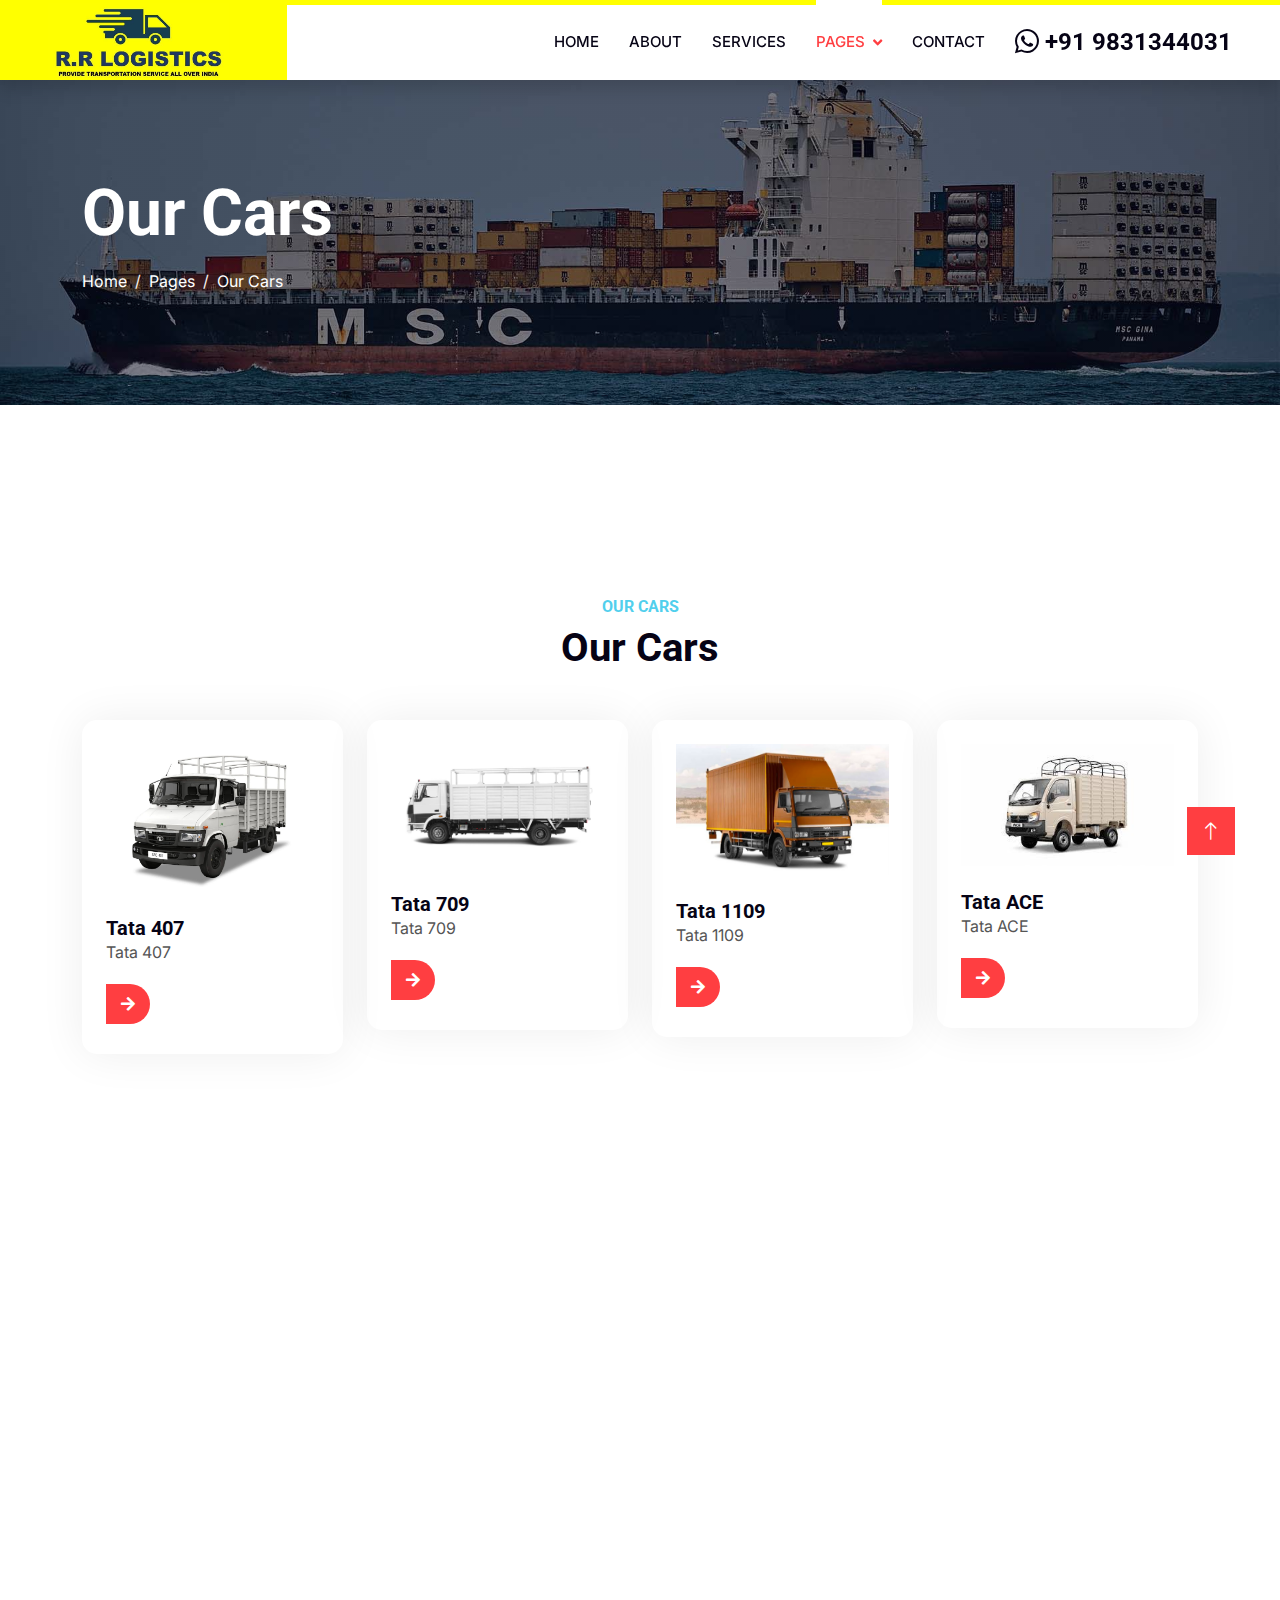
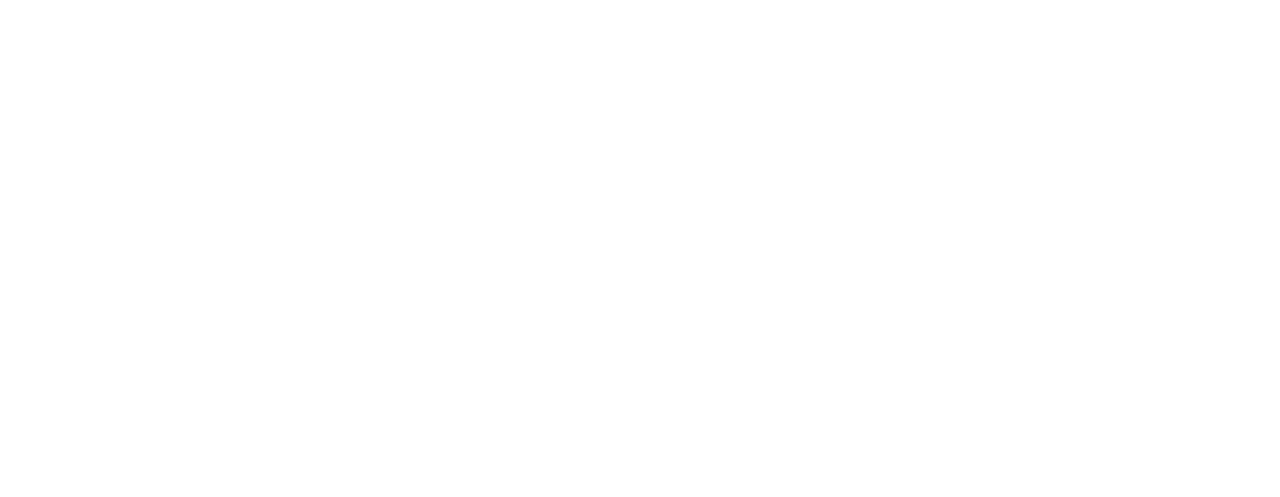
<file: team.html>
<!DOCTYPE html>
<html lang="en">

<head>
    <meta name="google-site-verification" content="bNcVy2KXCd1zs9QiQkZlDkwMNKlo3mH5yBMj0_jxBn8" />
    <meta charset="utf-8">
    <title>R.R LOGISTICS</title>
    <meta content="width=device-width, initial-scale=1.0" name="viewport">
    <meta content="" name="keywords">
    <meta content="" name="description">

    <!-- Favicon -->
    <link href="img/favicon.ico" rel="icon">

    <!-- Google Web Fonts -->
    <link rel="preconnect" href="https://fonts.googleapis.com">
    <link rel="preconnect" href="https://fonts.gstatic.com" crossorigin>
    <link href="https://fonts.googleapis.com/css2?family=Inter:wght@400;600&family=Roboto:wght@500;700&display=swap" rel="stylesheet">

    <!-- Icon Font Stylesheet -->
    <link href="https://cdnjs.cloudflare.com/ajax/libs/font-awesome/5.10.0/css/all.min.css" rel="stylesheet">
    <link href="https://cdn.jsdelivr.net/npm/bootstrap-icons@1.4.1/font/bootstrap-icons.css" rel="stylesheet">

    <!-- Libraries Stylesheet -->
    <link href="lib/animate/animate.min.css" rel="stylesheet">
    <link href="lib/owlcarousel/assets/owl.carousel.min.css" rel="stylesheet">

    <!-- Customized Bootstrap Stylesheet -->
    <link href="css/bootstrap.min.css" rel="stylesheet">

    <!-- Template Stylesheet -->
    <link href="css/style.css" rel="stylesheet">
</head>

<body>
    <!-- Spinner Start -->
    <div id="spinner" class="show bg-white position-fixed translate-middle w-100 vh-100 top-50 start-50 d-flex align-items-center justify-content-center">
        <div class="spinner-grow text-primary" style="width: 3rem; height: 3rem;" role="status">
            <span class="sr-only">Loading...</span>
        </div>
    </div>
    <!-- Spinner End -->


    <!-- Navbar Start -->
    <nav class="navbar navbar-expand-lg bg-white navbar-light shadow border-top border-5 border-primary sticky-top p-0">
        <a href="index.html" class="navbar-brand bg-primary d-flex align-items-center px-4 px-lg-5">
            <img src="img/logo.jpeg" alt="">
        </a>
        <button type="button" class="navbar-toggler me-4" data-bs-toggle="collapse" data-bs-target="#navbarCollapse">
            <span class="navbar-toggler-icon"></span>
        </button>
        <div class="collapse navbar-collapse" id="navbarCollapse">
            <div class="navbar-nav ms-auto p-4 p-lg-0">
                <a href="index.html" class="nav-item nav-link">Home</a>
                <a href="about.html" class="nav-item nav-link">About</a>
                <a href="service.html" class="nav-item nav-link">Services</a>
                <div class="nav-item dropdown">
                    <a href="#" class="nav-link dropdown-toggle active" data-bs-toggle="dropdown">Pages</a>
                    <div class="dropdown-menu fade-up m-0">
                        
                        <a href="feature.html" class="dropdown-item">Features</a>
                        <a href="quote.html" class="dropdown-item">Free Quote</a>
                        <a href="team.html" class="dropdown-item active">Our Vehicles</a>
                        <a href="testimonial.html" class="dropdown-item">Collaboration</a>
                        <a href="404.html" class="dropdown-item">404 Page</a>
                    </div>
                </div>
                <a href="contact.html" class="nav-item nav-link">Contact</a>
            </div>
            <a href="https://wa.link/7fss4g"><h4 class="m-0 pe-lg-5 d-none d-lg-block"><i class="bi bi-whatsapp"></i>  +91 9831344031</h4></a>
        </div>
    </nav>
    <!-- Navbar End -->


    <!-- Page Header Start -->
    <div class="container-fluid page-header py-5" style="margin-bottom: 6rem;">
        <div class="container py-5">
            <h1 class="display-3 text-white mb-3 animated slideInDown">Our Cars</h1>
            <nav aria-label="breadcrumb animated slideInDown">
                <ol class="breadcrumb">
                    <li class="breadcrumb-item"><a class="text-white" href="#">Home</a></li>
                    <li class="breadcrumb-item"><a class="text-white" href="#">Pages</a></li>
                    <li class="breadcrumb-item text-white active" aria-current="page">Our Cars</li>
                </ol>
            </nav>
        </div>
    </div>
    <!-- Page Header End -->


    <!-- Team Start -->
    <div class="container-xxl py-5">
        <div class="container py-5">
            <div class="text-center wow fadeInUp" data-wow-delay="0.1s">
                <h6 class="text-secondary text-uppercase">Our Cars</h6>
                <h1 class="mb-5">Our Cars</h1>
            </div>
            <div class="row g-4">
                <div class="col-lg-3 col-md-6 wow fadeInUp" data-wow-delay="0.3s">
                    <div class="team-item p-4">
                        <div class="overflow-hidden mb-4">
                            <img class="img-fluid" src="img/Tata 407.jpg" alt="">
                        </div>
                        <h5 class="mb-0">Tata 407</h5>
                        <p>Tata 407</p>
                        <div class="btn-slide mt-1">
                            <a class="btn-slide mt-2" href="https://light-trucks.tatamotors.com/light-trucks/lcv-diesel-trucks/4-tonne-trucks/tata-407-gold-29-wb-overview.aspx"><i class="fa fa-arrow-right"></i><span>Read More</span></a>
                            
                        </div>
                    </div>
                </div>
                <div class="col-lg-3 col-md-6 wow fadeInUp" data-wow-delay="0.5s">
                    <div class="team-item p-4">
                        <div class="overflow-hidden mb-4">
                            <img class="img-fluid" src="img/Tata 709.jpg" alt="">
                        </div>
                        <h5 class="mb-0">Tata 709</h5>
                        <p>Tata 709</p>
                        <div class="btn-slide mt-1">
                            <a class="btn-slide mt-2" href="https://light-trucks.tatamotors.com/light-trucks/lcv-cng-trucks/7-tonne-trucks/tata-709-g-lpt-overview.aspx"><i class="fa fa-arrow-right"></i><span>Read More</span></a>
                            
                        </div>
                    </div>
                </div>
                <div class="col-lg-3 col-md-6 wow fadeInUp" data-wow-delay="0.7s">
                    <div class="team-item p-4">
                        <div class="overflow-hidden mb-4">
                            <img class="img-fluid" src="img/Tata 1109.jpg" alt="">
                        </div>
                        <h5 class="mb-0">Tata 1109</h5>
                        <p>Tata 1109</p>
                        <div class="btn-slide mt-1">
                             <a class="btn-slide mt-2" href="https://light-trucks.tatamotors.com/light-trucks/icv-cng-trucks/10-tonne-12-tonne-trucks/tata-1109-g-lpt-overview.aspx"><i class="fa fa-arrow-right"></i><span>Read More</span></a>
                            
                        </div>
                    </div>
                </div>
                <div class="col-lg-3 col-md-6 wow fadeInUp" data-wow-delay="0.9s">
                    <div class="team-item p-4">
                        <div class="overflow-hidden mb-4">
                            <img class="img-fluid" src="img/Tata ace_.jpg" alt="">
                        </div>
                        <h5 class="mb-0">Tata ACE</h5>
                        <p>Tata ACE</p>
                        <div class="btn-slide mt-1">
                            <a class="btn-slide mt-2" href="https://smalltrucks.tatamotors.com/tata-ace"><i class="fa fa-arrow-right"></i><span>Read More</span></a>
                            
                        </div>
                    </div>
                </div>
                <div class="col-lg-3 col-md-6 wow fadeInUp" data-wow-delay="0.3s">
                    <div class="team-item p-4">
                        <div class="overflow-hidden mb-4">
                            <img class="img-fluid" src="img/Tata Electronic vehicle_.jpg" alt="">
                        </div>
                        <h5 class="mb-0">Tata EV</h5>
                        <p>Tata EV</p>
                        <div class="btn-slide mt-1">
                            <a class="btn-slide mt-2" href="https://light-trucks.tatamotors.com/autoexpo-product.aspx"><i class="fa fa-arrow-right"></i><span>Read More</span></a>
                            
                        </div>
                    </div>
                </div>
                <div class="col-lg-3 col-md-6 wow fadeInUp" data-wow-delay="0.5s">
                    <div class="team-item p-4">
                        <div class="overflow-hidden mb-4">
                            <img class="img-fluid" src="img/Tata v10.jpg" alt="">
                        </div>
                        <h5 class="mb-0">Tata V10</h5>
                        <p>Tata V10</p>
                        <div class="btn-slide mt-1">
                            <a class="btn-slide mt-2" href="https://intra.tatamotors.com/compact-trucks/tata-intra-truck/tata-intra-v10-truck/tata-intra-v10-overview.aspx"><i class="fa fa-arrow-right"></i><span>Read More</span></a>
                            
                        </div>
                    </div>
                </div>
                <div class="col-lg-3 col-md-6 wow fadeInUp" data-wow-delay="0.7s">
                    <div class="team-item p-4">
                        <div class="overflow-hidden mb-4">
                            <img class="img-fluid" src="img/Tata v30.jpg" alt="">
                        </div>
                        <h5 class="mb-0">Tata V30</h5>
                        <p>Tata V30</p>
                        <div class="btn-slide mt-1">
                            <a class="btn-slide mt-2" href="https://smalltrucks.tatamotors.com/product/intra/tata-intra-v30"><i class="fa fa-arrow-right"></i><span>Read More</span></a>
                            
                        </div>
                    </div>
                </div>
                <div class="col-lg-3 col-md-6 wow fadeInUp" data-wow-delay="0.9s">
                    <div class="team-item p-4">
                        <div class="overflow-hidden mb-4">
                            <img class="img-fluid" src="img/tata-intra-v50-1144478597.jpg" alt="">
                        </div>
                        <h5 class="mb-0">Tata Intra V50</h5>
                        <p>Tata Intra V50</p>
                        <div class="btn-slide mt-1">
                            <a class="btn-slide mt-2" href="https://smalltrucks.tatamotors.com/product/intra/tata-intra-v50"><i class="fa fa-arrow-right"></i><span>Read More</span></a>
                            
                        </div>
                    </div>
                </div>
            </div>
        </div>
    </div>
    <!-- Team End -->
        

    <!-- Footer Start -->
    <div class="container-fluid bg-dark text-light footer pt-5 wow fadeIn" data-wow-delay="0.1s" style="margin-top: 6rem;">
        <div class="container py-5">
            <div class="row g-5">
                <div class="col-lg-3 col-md-6">
                    <h4 class="text-light mb-4">Address</h4>
                    <p class="mb-2"><i class="fa fa-map-marker-alt me-3"></i>SH 2, Bamunari, Mollaber Village, Bamunari, West Benga</p>
                    <p class="mb-2"><i class="fa fa-phone-alt me-3"></i>+91 9831344031</p>
                    <p class="mb-2"><i class="fa fa-envelope me-3"></i>sukanta.bkp007@gmail.com</p>
                    <div class="d-flex pt-2">
                        <a class="btn btn-outline-light btn-social" href="https://www.instagram.com/rrlogistics_0?igsh=YjkxcjRtZTZhZHUx"><i class="fab fa-instagram"></i></a>
                        <a class="btn btn-outline-light btn-social" href="https://www.facebook.com/profile.php?id=61557346078390&mibextid=ZbWKwL"><i class="fab fa-facebook-f"></i></a>
                        
                        <a class="btn btn-outline-light btn-social" href="https://www.linkedin.com/company/r-r-logistics-t/"><i class="fab fa-linkedin-in"></i></a>
                    </div>
                </div>
                <div class="col-lg-3 col-md-6">
                    <h4 class="text-light mb-4">Services</h4>
                    <a class="btn btn-link" href="service.html">Air Freight</a>
                    <a class="btn btn-link" href="service.html">Sea Freight</a>
                    <a class="btn btn-link" href="service.html">Road Freight</a>
                    <a class="btn btn-link" href="service.html">Logistic Solutions</a>
                    <a class="btn btn-link" href="service.html">Industry solutions</a>
                </div>
                <div class="col-lg-3 col-md-6">
                    <h4 class="text-light mb-4">Quick Links</h4>
                    <a class="btn btn-link" href="about.html">About Us</a>
                    <a class="btn btn-link" href="contact.html">Contact Us</a>
                    <a class="btn btn-link" href="service.html">Our Services</a>
                    <a class="btn btn-link" href="">Terms & Condition</a>
                    <a class="btn btn-link" href="team.html">Support</a>
                </div>
                <div class="col-lg-3 col-md-6">
                    <h4 class="text-light mb-4">Newsletter</h4>
                    <p></p>
                    <div class="position-relative mx-auto" style="max-width: 400px;">
                        <input class="form-control border-0 w-100 py-3 ps-4 pe-5" type="text" placeholder="Your email">
                        <button type="button" class="btn btn-primary py-2 position-absolute top-0 end-0 mt-2 me-2">SignUp</button>
                    </div>
                </div>
            </div>
        </div>
        <div class="container">
            <div class="copyright">
                <div class="row">
                    <div class="col-md-6 text-center text-md-start mb-3 mb-md-0">
                        &copy; <a class="border-bottom" href="#">R.R LOGISTICS</a>, All Right Reserved.
                    </div>
                    <div class="col-md-6 text-center text-md-end">
                        
                        Created By <a class="border-bottom" href="https://www.linkedin.com/in/subhradeep-bhattacharya/">Subhradeep Bhattacharta</a>
                    </div>
                </div>
            </div>
        </div>
    </div>
    <!-- Footer End -->


    <!-- Back to Top -->
    <a href="#" class="btn btn-lg btn-primary btn-lg-square rounded-0 back-to-top"><i class="bi bi-arrow-up"></i></a>


    <!-- JavaScript Libraries -->
    <script src="https://code.jquery.com/jquery-3.4.1.min.js"></script>
    <script src="https://cdn.jsdelivr.net/npm/bootstrap@5.0.0/dist/js/bootstrap.bundle.min.js"></script>
    <script src="lib/wow/wow.min.js"></script>
    <script src="lib/easing/easing.min.js"></script>
    <script src="lib/waypoints/waypoints.min.js"></script>
    <script src="lib/counterup/counterup.min.js"></script>
    <script src="lib/owlcarousel/owl.carousel.min.js"></script>

    <!-- Template Javascript -->
    <script src="js/main.js"></script>
</body>

</html>
</file>
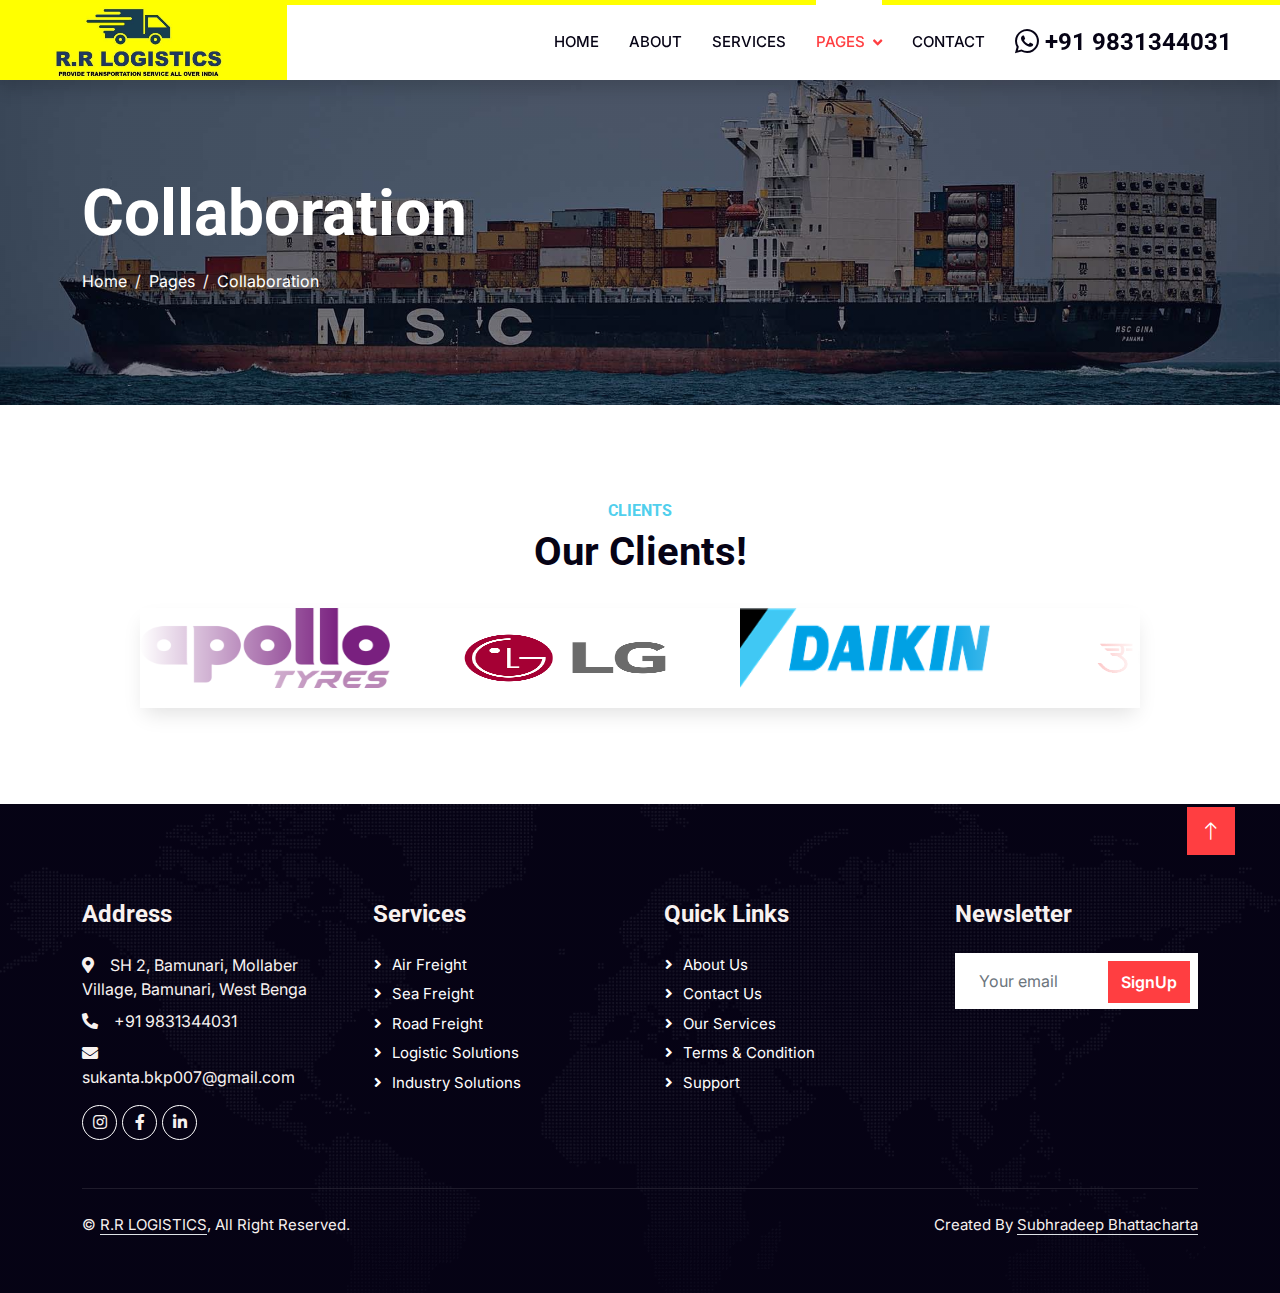
<file: testimonial.html>
<!DOCTYPE html>
<html lang="en">

<head>
    <meta charset="utf-8">
    <title>R.R LOGISTICS</title>
    <meta name="google-site-verification" content="bNcVy2KXCd1zs9QiQkZlDkwMNKlo3mH5yBMj0_jxBn8" />
    <meta content="width=device-width, initial-scale=1.0" name="viewport">
    <meta content="" name="keywords">
    <meta content="" name="description">

    <!-- Favicon -->
    <link href="img/favicon.ico" rel="icon">

    <!-- Google Web Fonts -->
    <link rel="preconnect" href="https://fonts.googleapis.com">
    <link rel="preconnect" href="https://fonts.gstatic.com" crossorigin>
    <link href="https://fonts.googleapis.com/css2?family=Inter:wght@400;600&family=Roboto:wght@500;700&display=swap" rel="stylesheet">

    <!-- Icon Font Stylesheet -->
    <link href="https://cdnjs.cloudflare.com/ajax/libs/font-awesome/5.10.0/css/all.min.css" rel="stylesheet">
    <link href="https://cdn.jsdelivr.net/npm/bootstrap-icons@1.4.1/font/bootstrap-icons.css" rel="stylesheet">

    <!-- Libraries Stylesheet -->
    <link href="lib/animate/animate.min.css" rel="stylesheet">
    <link href="lib/owlcarousel/assets/owl.carousel.min.css" rel="stylesheet">

    <!-- Customized Bootstrap Stylesheet -->
    <link href="css/bootstrap.min.css" rel="stylesheet">

    <!-- Template Stylesheet -->
    <link href="css/style.css" rel="stylesheet">
</head>

<body>
    <!-- Spinner Start -->
    <div id="spinner" class="show bg-white position-fixed translate-middle w-100 vh-100 top-50 start-50 d-flex align-items-center justify-content-center">
        <div class="spinner-grow text-primary" style="width: 3rem; height: 3rem;" role="status">
            <span class="sr-only">Loading...</span>
        </div>
    </div>
    <!-- Spinner End -->


    <!-- Navbar Start -->
    <nav class="navbar navbar-expand-lg bg-white navbar-light shadow border-top border-5 border-primary sticky-top p-0">
        <a href="index.html" class="navbar-brand bg-primary d-flex align-items-center px-4 px-lg-5">
            <img src="img/logo.jpeg" alt="">
        </a>
        <button type="button" class="navbar-toggler me-4" data-bs-toggle="collapse" data-bs-target="#navbarCollapse">
            <span class="navbar-toggler-icon"></span>
        </button>
        <div class="collapse navbar-collapse" id="navbarCollapse">
            <div class="navbar-nav ms-auto p-4 p-lg-0">
                <a href="index.html" class="nav-item nav-link">Home</a>
                <a href="about.html" class="nav-item nav-link">About</a>
                <a href="service.html" class="nav-item nav-link">Services</a>
                <div class="nav-item dropdown">
                    <a href="#" class="nav-link dropdown-toggle active" data-bs-toggle="dropdown">Pages</a>
                    <div class="dropdown-menu fade-up m-0">
                        
                        <a href="feature.html" class="dropdown-item">Features</a>
                        <a href="quote.html" class="dropdown-item">Free Quote</a>
                        <a href="team.html" class="dropdown-item">Our Vehicles</a>
                        <a href="testimonial.html" class="dropdown-item active">Collaboration</a>
                        <a href="404.html" class="dropdown-item">404 Page</a>
                    </div>
                </div>
                <a href="contact.html" class="nav-item nav-link">Contact</a>
            </div>
            <a href="https://wa.link/7fss4g"><h4 class="m-0 pe-lg-5 d-none d-lg-block"><i class="bi bi-whatsapp"></i>  +91 9831344031</h4></a>
        </div>
    </nav>
    <!-- Navbar End -->


    <!-- Page Header Start -->
    <div class="container-fluid page-header py-5" style="margin-bottom: 6rem;">
        <div class="container py-5">
            <h1 class="display-3 text-white mb-3 animated slideInDown">Collaboration</h1>
            <nav aria-label="breadcrumb animated slideInDown">
                <ol class="breadcrumb">
                    <li class="breadcrumb-item"><a class="text-white" href="#">Home</a></li>
                    <li class="breadcrumb-item"><a class="text-white" href="#">Pages</a></li>
                    <li class="breadcrumb-item text-white active" aria-current="page">Collaboration</li>
                </ol>
            </nav>
        </div>
    </div>
    <!-- Page Header End -->


    <!-- Testimonial Start -->
    <div class="text-center">
        <h6 class="text-secondary text-uppercase">Clients</h6>
        <h1 class="mb-0">Our Clients!</h1>
    </div>
        <div class="slider">
            <div class="slide-track">
                <!-- Content from all sliders -->
                <div class="slide">
                    <img src="img/apllo.png" height="80" width="250" alt="" />
                </div>
                <div class="slide" dara data-wow-delay="0.1s">
                    <img src="img/lg.png" height="100" width="250" alt="" />
                </div>
                <div class="slide">
                    <img src="img/daikin.png" height="80" width="250" alt="" />
                </div>
                <div class="slide">
                    <img src="img/udaan.gif" height="100" width="250" alt="" />
                </div>
                <div class="slide">
                    <img src="img/apllo.png" height="80" width="250" alt="" />
                </div>
                <div class="slide">
                    <img src="img/lg.png" height="100" width="250" alt="" />
                </div>
                <div class="slide">
                    <img src="img/daikin.png" height="80" width="250" alt="" />
                </div>
                <div class="slide">
                    <img src="img/udaan.gif" height="100" width="250" alt="" />
                </div>
                <div class="slide">
                    <img src="img/apllo.png" height="80" width="250" alt="" />
                </div>
                <div class="slide" dara data-wow-delay="0.1s">
                    <img src="img/lg.png" height="100" width="250" alt="" />
                </div>
                <div class="slide">
                    <img src="img/daikin.png" height="80" width="250" alt="" />
                </div>
                <div class="slide">
                    <img src="img/udaan.gif" height="100" width="250" alt="" />
                </div>
                <div class="slide">
                    <img src="img/apllo.png" height="80" width="250" alt="" />
                </div>
                <div class="slide" dara data-wow-delay="0.1s">
                    <img src="img/lg.png" height="100" width="250" alt="" />
                </div>
                <!-- End of combined content -->
            </div>
        </div>
    </div>

    <!-- Testimonial End -->
        

    <!-- Footer Start -->
    <div class="container-fluid bg-dark text-light footer pt-5 wow fadeIn" data-wow-delay="0.1s" style="margin-top: 6rem;">
        <div class="container py-5">
            <div class="row g-5">
                <div class="col-lg-3 col-md-6">
                    <h4 class="text-light mb-4">Address</h4>
                    <p class="mb-2"><i class="fa fa-map-marker-alt me-3"></i>SH 2, Bamunari, Mollaber Village, Bamunari, West Benga</p>
                    <p class="mb-2"><i class="fa fa-phone-alt me-3"></i>+91 9831344031</p>
                    <p class="mb-2"><i class="fa fa-envelope me-3"></i>sukanta.bkp007@gmail.com</p>
                    <div class="d-flex pt-2">
                        <a class="btn btn-outline-light btn-social" href="https://www.instagram.com/rrlogistics_0?igsh=YjkxcjRtZTZhZHUx"><i class="fab fa-instagram"></i></a>
                        <a class="btn btn-outline-light btn-social" href="https://www.facebook.com/profile.php?id=61557346078390&mibextid=ZbWKwL"><i class="fab fa-facebook-f"></i></a>
                        
                        <a class="btn btn-outline-light btn-social" href="https://www.linkedin.com/company/r-r-logistics-t/"><i class="fab fa-linkedin-in"></i></a>
                    </div>
                </div>
                <div class="col-lg-3 col-md-6">
                    <h4 class="text-light mb-4">Services</h4>
                    <a class="btn btn-link" href="service.html">Air Freight</a>
                    <a class="btn btn-link" href="service.html">Sea Freight</a>
                    <a class="btn btn-link" href="service.html">Road Freight</a>
                    <a class="btn btn-link" href="service.html">Logistic Solutions</a>
                    <a class="btn btn-link" href="service.html">Industry solutions</a>
                </div>
                <div class="col-lg-3 col-md-6">
                    <h4 class="text-light mb-4">Quick Links</h4>
                    <a class="btn btn-link" href="about.html">About Us</a>
                    <a class="btn btn-link" href="contact.html">Contact Us</a>
                    <a class="btn btn-link" href="service.html">Our Services</a>
                    <a class="btn btn-link" href="">Terms & Condition</a>
                    <a class="btn btn-link" href="team.html">Support</a>
                </div>
                <div class="col-lg-3 col-md-6">
                    <h4 class="text-light mb-4">Newsletter</h4>
                    <p></p>
                    <div class="position-relative mx-auto" style="max-width: 400px;">
                        <input class="form-control border-0 w-100 py-3 ps-4 pe-5" type="text" placeholder="Your email">
                        <button type="button" class="btn btn-primary py-2 position-absolute top-0 end-0 mt-2 me-2">SignUp</button>
                    </div>
                </div>
            </div>
        </div>
        <div class="container">
            <div class="copyright">
                <div class="row">
                    <div class="col-md-6 text-center text-md-start mb-3 mb-md-0">
                        &copy; <a class="border-bottom" href="#">R.R LOGISTICS</a>, All Right Reserved.
                    </div>
                    <div class="col-md-6 text-center text-md-end">
                        
                        Created By <a class="border-bottom" href="https://www.linkedin.com/in/subhradeep-bhattacharya/">Subhradeep Bhattacharta</a>
                    </div>
                </div>
            </div>
        </div>
    </div>
    <!-- Footer End -->


    <!-- Back to Top -->
    <a href="#" class="btn btn-lg btn-primary btn-lg-square rounded-0 back-to-top"><i class="bi bi-arrow-up"></i></a>


    <!-- JavaScript Libraries -->
    <script src="https://code.jquery.com/jquery-3.4.1.min.js"></script>
    <script src="https://cdn.jsdelivr.net/npm/bootstrap@5.0.0/dist/js/bootstrap.bundle.min.js"></script>
    <script src="lib/wow/wow.min.js"></script>
    <script src="lib/easing/easing.min.js"></script>
    <script src="lib/waypoints/waypoints.min.js"></script>
    <script src="lib/counterup/counterup.min.js"></script>
    <script src="lib/owlcarousel/owl.carousel.min.js"></script>

    <!-- Template Javascript -->
    <script src="js/main.js"></script>
</body>

</html>
</file>
<file: css/style.css>
/********** CSS **********/
:root {
    --primary: #FF3E41;
    --secondary: #51CFED;
    --light: #f8f2f0;
    --dark: #060315;
}

.fw-medium {
    font-weight: 600 !important;
}

.back-to-top {
    position: fixed;
    display: none;
    right: 45px;
    bottom: 45px;
    z-index: 99;
}


/*** Spinner ***/
#spinner {
    opacity: 0;
    visibility: hidden;
    transition: opacity .5s ease-out, visibility 0s linear .5s;
    z-index: 99999;
}

#spinner.show {
    transition: opacity .5s ease-out, visibility 0s linear 0s;
    visibility: visible;
    opacity: 1;
}


/*** Button ***/
.btn {
    font-weight: 600;
    transition: .5s;
}

.btn.btn-primary,
.btn.btn-secondary {
    color: #FFFFFF;
}

.btn-square {
    width: 38px;
    height: 38px;
}

.btn-sm-square {
    width: 32px;
    height: 32px;
}

.btn-lg-square {
    width: 48px;
    height: 48px;
}

.btn-square,
.btn-sm-square,
.btn-lg-square {
    padding: 0;
    display: flex;
    align-items: center;
    justify-content: center;
    font-weight: normal;
}

/*** Navbar ***/
.bg-primary {
    background-color: #ffff00 !important;
}
.border-primary {
    border-color: #ffff00 !important;
}
.navbar .dropdown-toggle::after {
    border: none;
    content: "\f107";
    font-family: "Font Awesome 5 Free";
    font-weight: 900;
    vertical-align: middle;
    margin-left: 8px;
}

.navbar-light .navbar-nav .nav-link {
    position: relative;
    margin-right: 30px;
    padding: 25px 0;
    color: #FFFFFF;
    font-size: 15px;
    text-transform: uppercase;
    outline: none;
}

.navbar-light .navbar-nav .nav-link:hover,
.navbar-light .navbar-nav .nav-link.active {
    color: var(--primary);
}
.navbar-brand img {
    margin-top: -5px;
    max-height: 75px; /* Adjust the height as needed */
    max-width: 100%; /* Ensure the logo does not exceed the container */
    margin-right: 10px; /* Optional: Adjust margin to separate logo from text */
}

@media (max-width: 991.98px) {
    .navbar-light .navbar-nav .nav-link  {
        margin-right: 0;
        padding: 10px 0;
    }

    .navbar-light .navbar-nav {
        border-top: 1px solid #EEEEEE;
    }
}

.navbar-light .navbar-brand,
.navbar-light a.btn {
    height: 75px;
}

.navbar-light .navbar-nav .nav-link {
    color: var(--dark);
    font-weight: 500;
}

.navbar-light.sticky-top {
    top: -100px;
    transition: .5s;
}

@media (min-width: 992px) {
    .navbar-light .navbar-nav .nav-link::before {
        position: absolute;
        content: "";
        width: 0;
        height: 5px;
        top: -6px;
        left: 50%;
        background: #FFFFFF;
        transition: .5s;
    }

    .navbar-light .navbar-nav .nav-link:hover::before,
    .navbar-light .navbar-nav .nav-link.active::before {
        width: 100%;
        left: 0;
    }

    .navbar-light .navbar-nav .nav-link.nav-contact::before {
        display: none;
    }

    .navbar .nav-item .dropdown-menu {
        display: block;
        border: none;
        margin-top: 0;
        top: 150%;
        opacity: 0;
        visibility: hidden;
        transition: .5s;
    }

    .navbar .nav-item:hover .dropdown-menu {
        top: 100%;
        visibility: visible;
        transition: .5s;
        opacity: 1;
    }
}


/*** Header ***/
@media (max-width: 768px) {
    .header-carousel .owl-carousel-item {
        position: relative;
        min-height: 500px;
    }
    
    .header-carousel .owl-carousel-item img {
        position: absolute;
        width: 100%;
        height: 100%;
        object-fit: cover;
    }

    .header-carousel .owl-carousel-item h5,
    .header-carousel .owl-carousel-item p {
        font-size: 14px !important;
        font-weight: 400 !important;
    }

    .header-carousel .owl-carousel-item h1 {
        font-size: 30px;
        font-weight: 600;
    }
}

.header-carousel .owl-nav {
    position: absolute;
    top: 50%;
    right: 8%;
    transform: translateY(-50%);
    display: flex;
    flex-direction: column;
}

.header-carousel .owl-nav .owl-prev,
.header-carousel .owl-nav .owl-next {
    margin: 7px 0;
    width: 45px;
    height: 45px;
    display: flex;
    align-items: center;
    justify-content: center;
    color: #FFFFFF;
    background: transparent;
    border: 1px solid #FFFFFF;
    border-radius: 45px;
    font-size: 22px;
    transition: .5s;
}

.header-carousel .owl-nav .owl-prev:hover,
.header-carousel .owl-nav .owl-next:hover {
    background: var(--primary);
    border-color: var(--primary);
}

.page-header {
    background: linear-gradient(rgba(6, 3, 21, .5), rgba(6, 3, 21, .5)), url(../img/carousel-1.jpg) center center no-repeat;
    background-size: cover;
}

.breadcrumb-item + .breadcrumb-item::before {
    color: var(--light);
}


/*** About ***/
@media (min-width: 992px) {
    .container.about {
        max-width: 100% !important;
    }

    .about-text  {
        padding-right: calc(((100% - 960px) / 2) + .75rem);
    }
}

@media (min-width: 1200px) {
    .about-text  {
        padding-right: calc(((100% - 1140px) / 2) + .75rem);
    }
}

@media (min-width: 1400px) {
    .about-text  {
        padding-right: calc(((100% - 1320px) / 2) + .75rem);
    }
}


/*** Feature ***/
@media (min-width: 992px) {
    .container.feature {
        max-width: 100% !important;
    }

    .feature-text  {
        padding-left: calc(((100% - 960px) / 2) + .75rem);
    }
}

@media (min-width: 1200px) {
    .feature-text  {
        padding-left: calc(((100% - 1140px) / 2) + .75rem);
    }
}

@media (min-width: 1400px) {
    .feature-text  {
        padding-left: calc(((100% - 1320px) / 2) + .75rem);
    }
}


/*** Service, Price & Team ***/
.service-item,
.price-item,
.team-item {
    box-shadow: 0 0 45px rgba(0, 0, 0, .07);
}

.service-item img,
.team-item img {
    transition: .5s;
}

.service-item:hover img,
.team-item:hover img {
    transform: scale(1.1);
}

.service-item a.btn-slide,
.price-item a.btn-slide,
.team-item div.btn-slide {
    position: relative;
    display: inline-block;
    overflow: hidden;
    font-size: 0;
}

.service-item a.btn-slide i,
.service-item a.btn-slide span,
.price-item a.btn-slide i,
.price-item a.btn-slide span,
.team-item div.btn-slide i,
.team-item div.btn-slide span {
    position: relative;
    height: 40px;
    padding: 0 15px;
    display: inline-flex;
    align-items: center;
    font-size: 16px;
    color: #FFFFFF;
    background: var(--primary);
    border-radius: 0 35px 35px 0;
    transition: .5s;
    z-index: 2;
}

.team-item div.btn-slide span a i {
    padding: 0 10px;
}

.team-item div.btn-slide span a:hover i {
    background: var(--secondary);
}

.service-item a.btn-slide span,
.price-item a.btn-slide span,
.team-item div.btn-slide span {
    padding-left: 0;
    left: -100%;
    z-index: 1;
}

.service-item:hover a.btn-slide i,
.price-item:hover a.btn-slide i,
.team-item:hover div.btn-slide i {
    border-radius: 0;
}

.service-item:hover a.btn-slide span,
.price-item:hover a.btn-slide span,
.team-item:hover div.btn-slide span {
    left: 0;
}

.service-item a.btn-slide:hover i,
.service-item a.btn-slide:hover span,
.price-item a.btn-slide:hover i,
.price-item a.btn-slide:hover span {
    background: var(--secondary);
}


/*** Testimonial ***/
/* Keyframes */
@keyframes scroll {
    0% {
        transform: translateX(0);
    }
    100% {
        transform: translateX(calc(-250px * 7));
    }
}

/* Testimonial section */
.testimonial-section {
    align-items: center;
    background: #e3e3e3;
    display: flex;
    height: 100vh;
    justify-content: center;
}

.container-xxl {
    padding: 5rem 0;
}

.text-center {
    margin-bottom: 2rem;
}

.text-secondary {
    color: #6c757d;
}

.text-uppercase {
    text-transform: uppercase;
}

/* Slider */

/* Testimonial section */
.testimonial-carousel {
    align-items: center;
    background: #e3e3e3;
    display: flex;
    justify-content: center;
}

.container-xxl {
    padding: 5rem 0;
}

.text-center {
    margin-bottom: 2rem;
}

.text-secondary {
    color: #6c757d;
}

.text-uppercase {
    text-transform: uppercase;
}

/*clint Slider */
.slider {
    background: white;
    box-shadow: 0 10px 20px -5px rgba(0, 0, 0, .125);
    height: 100px;
    margin: auto;
    overflow: hidden;
    position: relative;
    width: 1000px;
}

.slider::before,
.slider::after {
    background: linear-gradient(to right, rgba(255, 255, 255, 1) 0%, rgba(255, 255, 255, 0) 100%);
    content: "";
    height: 100px;
    position: absolute;
    width: 200px;
    z-index: 2;
}

.slider::after {
    right: 0;
    top: 0;
    transform: rotateZ(180deg);
}

.slider::before {
    left: 0;
    top: 0;
}

.slider .slide-track {
    animation: scroll 40s linear infinite;
    display: flex;
}

.slider .slide {
    height: 100px;
    width: 250px;
    margin-right: 50px; /* Adjust spacing as needed */
}

@keyframes scroll {
    0% {
        transform: translateX(0);
    }
    100% {
        transform: translateX(calc(-100% - 20px)); /* Adjust to accommodate all slides */
    }
}


@media (max-width: 1200px) {
    .slider {
        width: 800px; /* Adjust the width for smaller screens */
    }

    .slider .slide {
        margin-right: 30px; /* Adjust margin for smaller screens */
    }
}

@media (max-width: 992px) {
    .slider {
        width: 600px; /* Adjust the width for even smaller screens */
    }

    .slider .slide {
        margin-right: 20px; /* Adjust margin for even smaller screens */
    }
}

@media (max-width: 768px) {
    .slider {
        width: 400px; /* Adjust the width for mobile screens */
    }

    .slider .slide {
        margin-right: 10px; /* Adjust margin for mobile screens */
    }
}

@media (max-width: 576px) {
    .slider {
        width: 300px; /* Adjust the width for smaller mobile screens */
    }

    .slider .slide {
        margin-right: 5px; /* Adjust margin for smaller mobile screens */
    }
}

@media (max-width: 425px){
    .slider {
        width: 300px; /* Adjust the width for smaller mobile screens */
    }

    .slider .slide {
        margin-right: 5px; /* Adjust margin for smaller mobile screens */
    }
}

/*** Contact ***/
@media (min-width: 992px) {
    .container.contact-page {
        max-width: 100% !important;
    }

    .contact-page .contact-form  {
        padding-left: calc(((100% - 960px) / 2) + .75rem);
    }
}

@media (min-width: 1200px) {
    .contact-page .contact-form  {
        padding-left: calc(((100% - 1140px) / 2) + .75rem);
    }
}

@media (min-width: 1400px) {
    .contact-page .contact-form  {
        padding-left: calc(((100% - 1320px) / 2) + .75rem);
    }
}
/*clint Slider end*/


/*** Footer ***/
.footer {
    background: linear-gradient(rgba(6, 3, 21, .5), rgba(6, 3, 21, .5)), url(../img/map.png) center center no-repeat;
    background-size: cover;
}

.footer .btn.btn-social {
    margin-right: 5px;
    width: 35px;
    height: 35px;
    display: flex;
    align-items: center;
    justify-content: center;
    color: var(--light);
    border: 1px solid #FFFFFF;
    border-radius: 35px;
    transition: .3s;
}

.footer .btn.btn-social:hover {
    color: var(--primary);
}

.footer .btn.btn-link {
    display: block;
    margin-bottom: 5px;
    padding: 0;
    text-align: left;
    color: #FFFFFF;
    font-size: 15px;
    font-weight: normal;
    text-transform: capitalize;
    transition: .3s;
}

.footer .btn.btn-link::before {
    position: relative;
    content: "\f105";
    font-family: "Font Awesome 5 Free";
    font-weight: 900;
    margin-right: 10px;
}

.footer .btn.btn-link:hover {
    letter-spacing: 1px;
    box-shadow: none;
}

.footer .copyright {
    padding: 25px 0;
    font-size: 15px;
    border-top: 1px solid rgba(256, 256, 256, .1);
}

.footer .copyright a {
    color: var(--light);
}

/*name card*/

.team-item .row {
    align-items: center;
}

.team-item {
    border-radius: 15px; /* Adjust border radius as needed */
    height: auto; /* Set height to auto for responsiveness */
    overflow: hidden;
    max-width: 100%; /* Adjust maximum width as needed */
}

.smaller-image {
    max-width: 100%; /* Set maximum width to 100% for responsiveness */
    height: auto; /* Set height to auto for maintaining aspect ratio */
}

@media (max-width: 768px) {
    .team-item {
        height: auto; /* Set height to auto for responsiveness */
    }
}

@media (max-width: 576px) {
    .team-item {
        max-width: 100%; /* Adjust maximum width as needed */
    }
}
</file>
